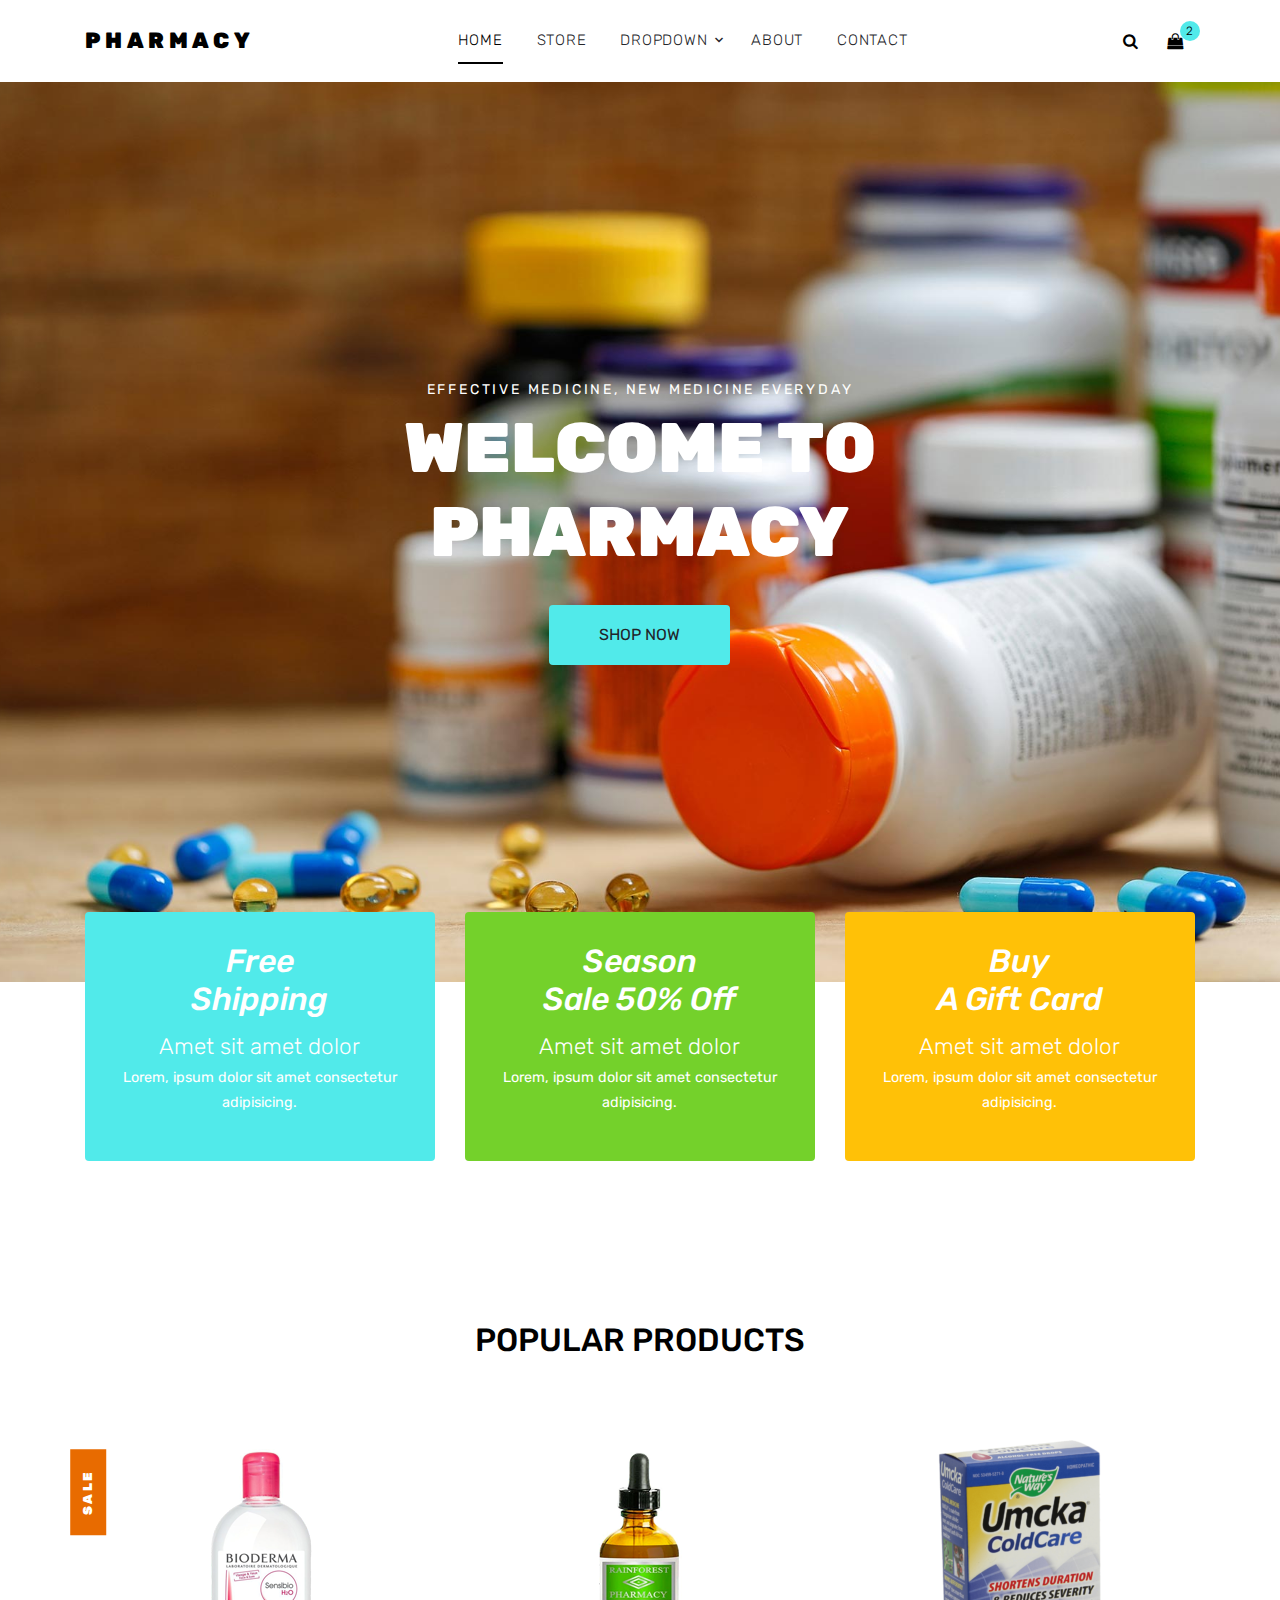
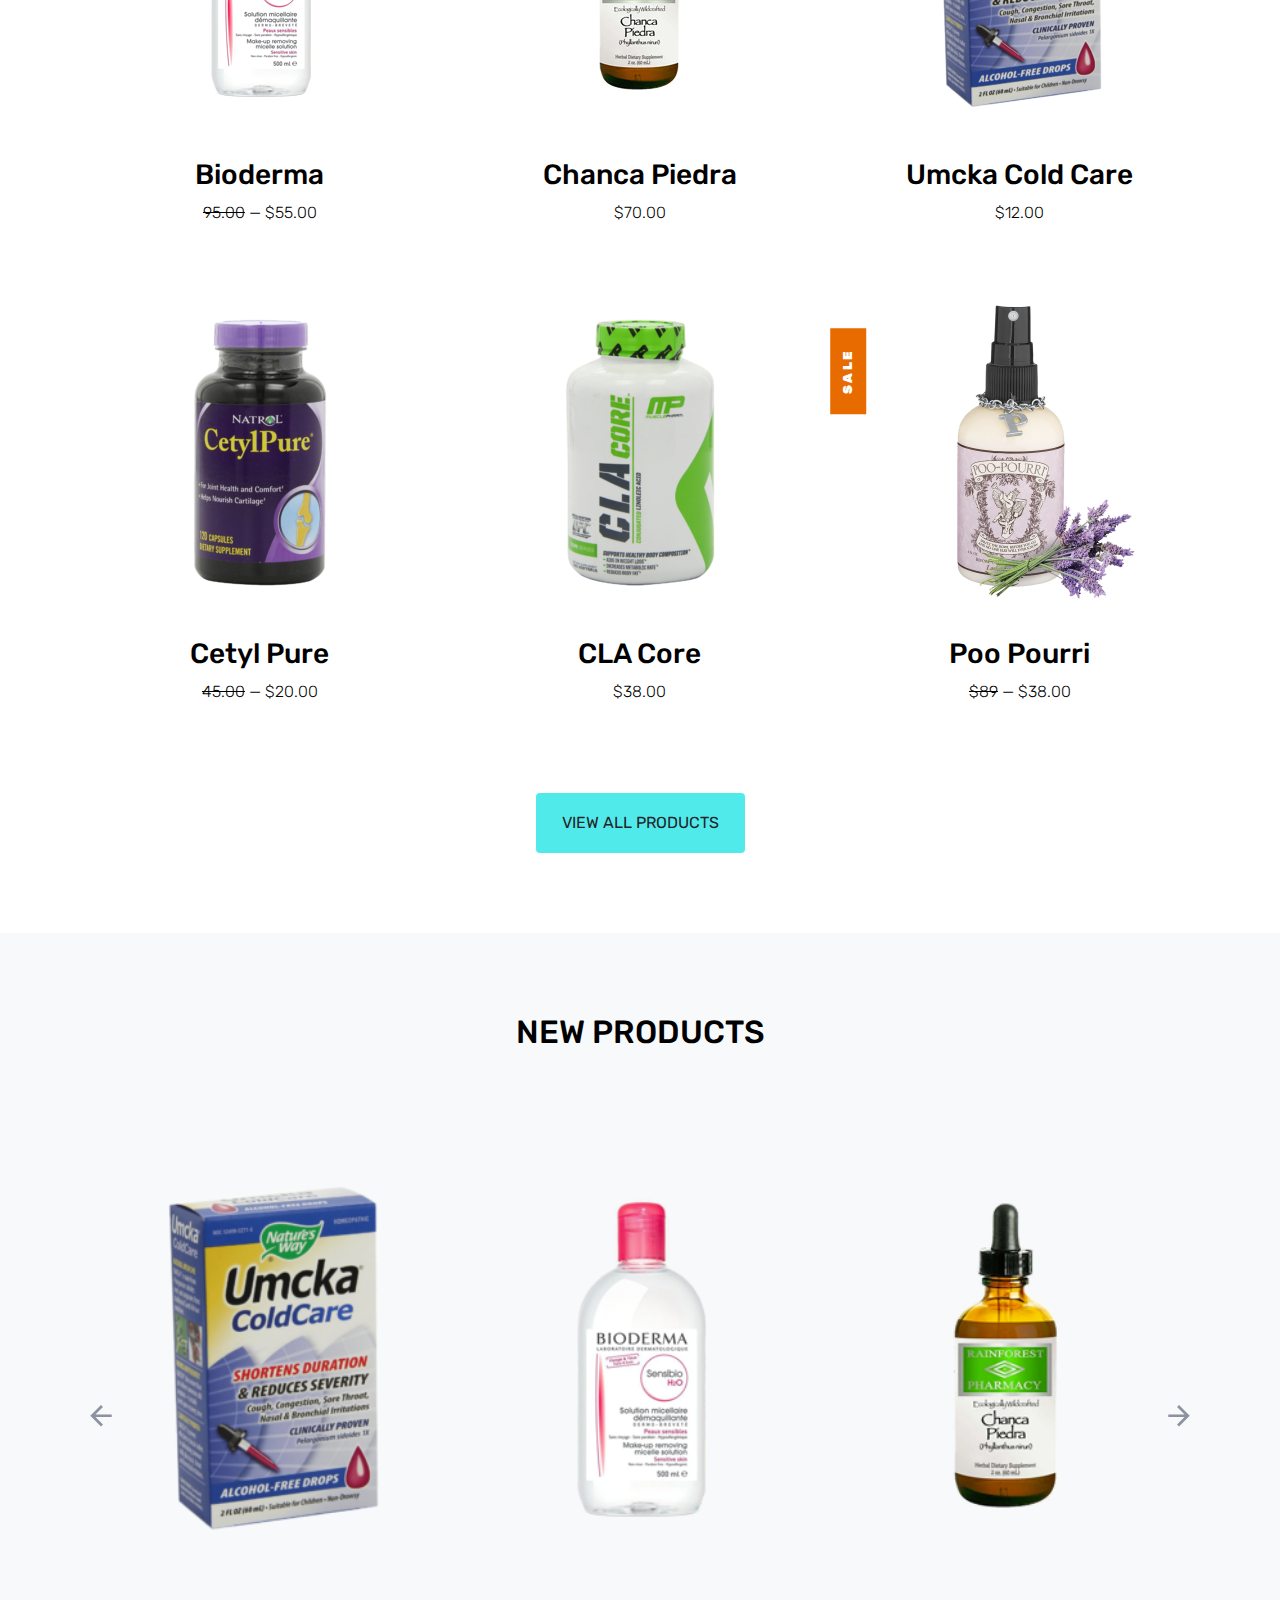
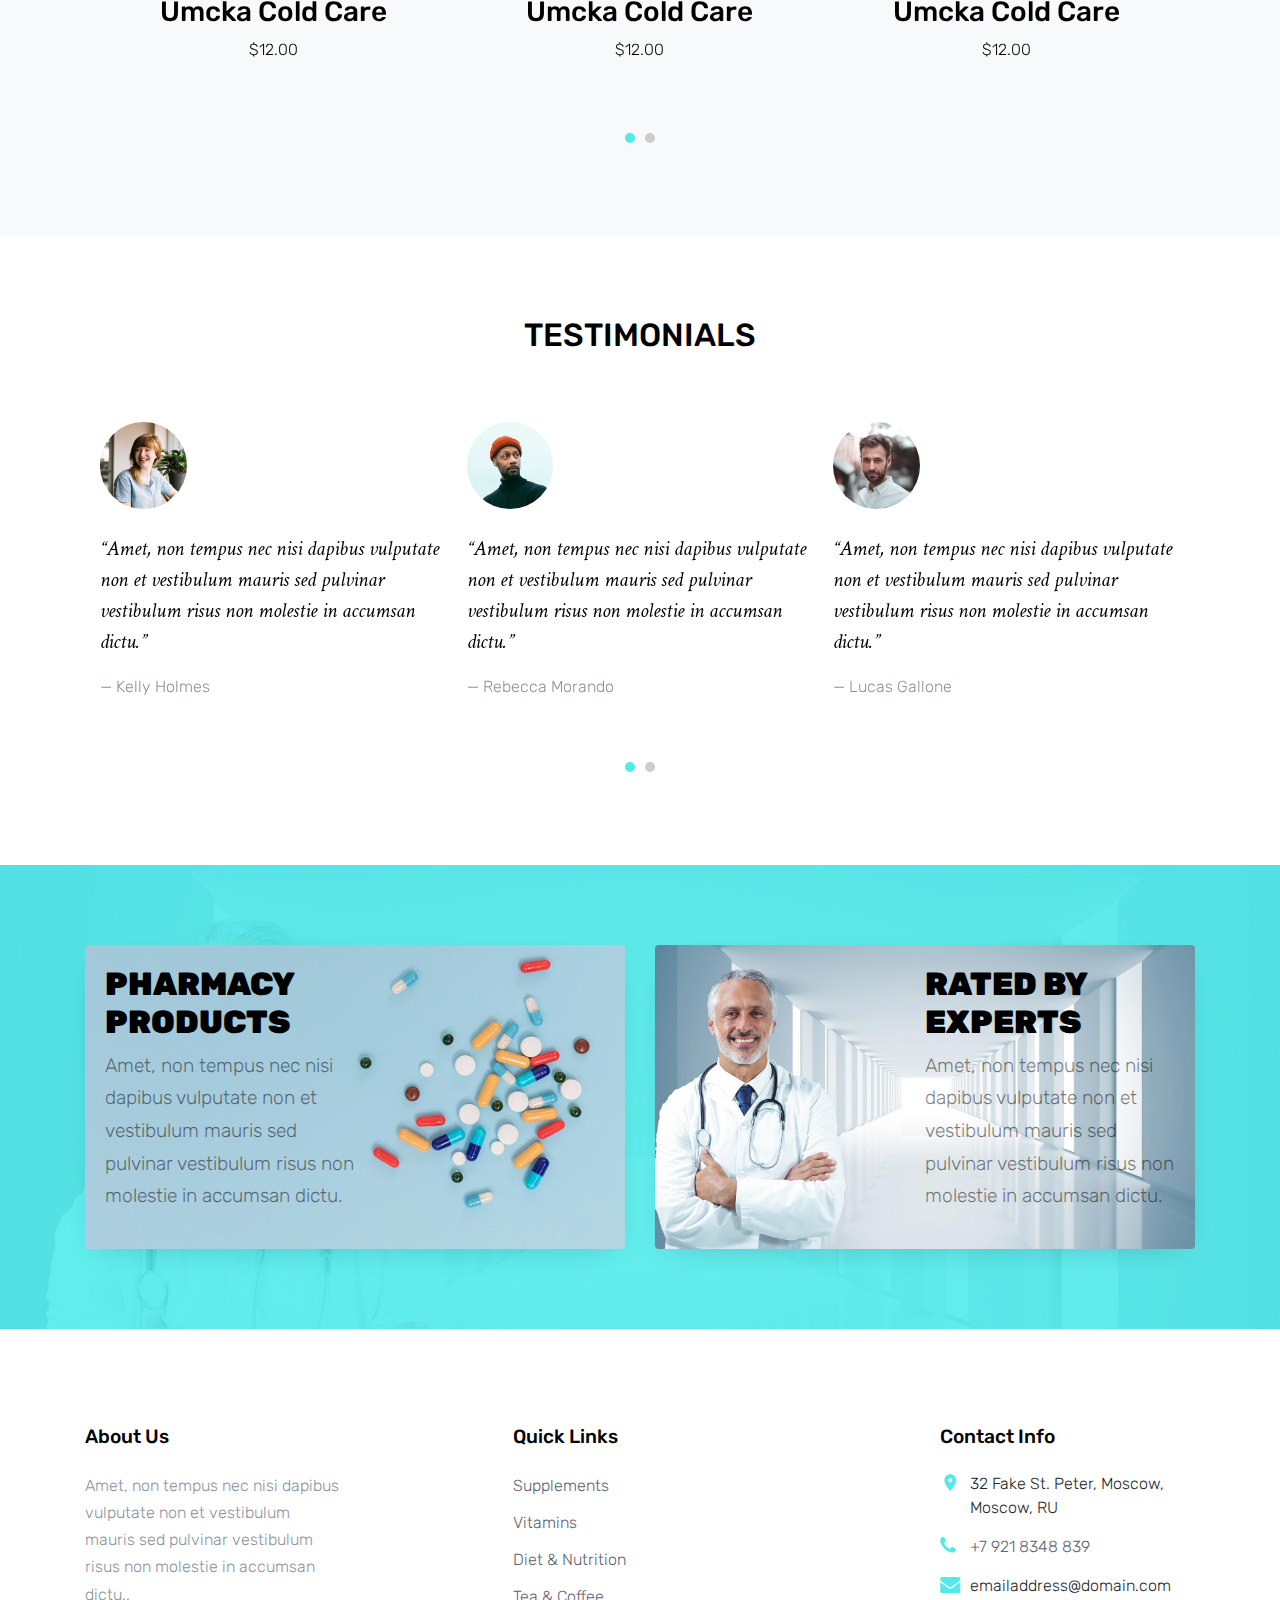
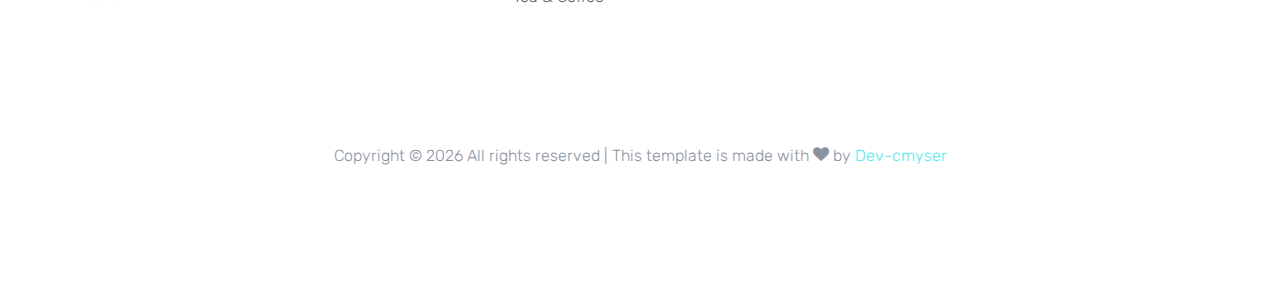
<file: index.html>
<!DOCTYPE html>
<html lang="en">

<head>
  <title>Pharmacy &mdash; Dev-cmyser Template</title>
  <meta charset="utf-8">
  <meta name="viewport" content="width=device-width, initial-scale=1, shrink-to-fit=no">

  <link href="https://fonts.googleapis.com/css?family=Rubik:400,700|Crimson+Text:400,400i" rel="stylesheet">
  <link rel="stylesheet" href="fonts/icomoon/style.css">

  <link rel="stylesheet" href="css/bootstrap.min.css">
  <link rel="stylesheet" href="css/magnific-popup.css">
  <link rel="stylesheet" href="css/jquery-ui.css">
  <link rel="stylesheet" href="css/owl.carousel.min.css">
  <link rel="stylesheet" href="css/owl.theme.default.min.css">


  <link rel="stylesheet" href="css/aos.css">

  <link rel="stylesheet" href="css/style.css">

</head>

<body>

  <div class="site-wrap">


    <div class="site-navbar py-2">

      <div class="search-wrap">
        <div class="container">
          <a href="#" class="search-close js-search-close"><span class="icon-close2"></span></a>
          <form action="#" method="post">
            <input type="text" class="form-control" placeholder="Search keyword and hit enter...">
          </form>
        </div>
      </div>

      <div class="container">
        <div class="d-flex align-items-center justify-content-between">
          <div class="logo">
            <div class="site-logo">
              <a href="index.html" class="js-logo-clone">Pharmacy</a>
            </div>
          </div>
          <div class="main-nav d-none d-lg-block">
            <nav class="site-navigation text-right text-md-center" role="navigation">
              <ul class="site-menu js-clone-nav d-none d-lg-block">
                <li class="active"><a href="index.html">Home</a></li>
                <li><a href="shop.html">Store</a></li>
                <li class="has-children">
                  <a href="#">Dropdown</a>
                  <ul class="dropdown">
                    <li><a href="#">Supplements</a></li>
                    <li class="has-children">
                      <a href="#">Vitamins</a>
                      <ul class="dropdown">
                        <li><a href="#">Supplements</a></li>
                        <li><a href="#">Vitamins</a></li>
                        <li><a href="#">Diet &amp; Nutrition</a></li>
                        <li><a href="#">Tea &amp; Coffee</a></li>
                      </ul>
                    </li>
                    <li><a href="#">Diet &amp; Nutrition</a></li>
                    <li><a href="#">Tea &amp; Coffee</a></li>
                    
                  </ul>
                </li>
                <li><a href="about.html">About</a></li>
                <li><a href="contact.html">Contact</a></li>
              </ul>
            </nav>
          </div>
          <div class="icons">
            <a href="#" class="icons-btn d-inline-block js-search-open"><span class="icon-search"></span></a>
            <a href="cart.html" class="icons-btn d-inline-block bag">
              <span class="icon-shopping-bag"></span>
              <span class="number">2</span>
            </a>
            <a href="#" class="site-menu-toggle js-menu-toggle ml-3 d-inline-block d-lg-none"><span
                class="icon-menu"></span></a>
          </div>
        </div>
      </div>
    </div>

    <div class="site-blocks-cover" style="background-image: url('images/hero_1.jpg');">
      <div class="container">
        <div class="row">
          <div class="col-lg-7 mx-auto order-lg-2 align-self-center">
            <div class="site-block-cover-content text-center">
              <h2 class="sub-title">Effective Medicine, New Medicine Everyday</h2>
              <h1>Welcome To Pharmacy</h1>
              <p>
                <a href="#" class="btn btn-primary px-5 py-3">Shop Now</a>
              </p>
            </div>
          </div>
        </div>
      </div>
    </div>

    <div class="site-section">
      <div class="container">
        <div class="row align-items-stretch section-overlap">
          <div class="col-md-6 col-lg-4 mb-4 mb-lg-0">
            <div class="banner-wrap bg-primary h-100">
              <a href="#" class="h-100">
                <h5>Free <br> Shipping</h5>
                <p>
                  Amet sit amet dolor
                  <strong>Lorem, ipsum dolor sit amet consectetur adipisicing.</strong>
                </p>
              </a>
            </div>
          </div>
          <div class="col-md-6 col-lg-4 mb-4 mb-lg-0">
            <div class="banner-wrap h-100">
              <a href="#" class="h-100">
                <h5>Season <br> Sale 50% Off</h5>
                <p>
                  Amet sit amet dolor
                  <strong>Lorem, ipsum dolor sit amet consectetur adipisicing.</strong>
                </p>
              </a>
            </div>
          </div>
          <div class="col-md-6 col-lg-4 mb-4 mb-lg-0">
            <div class="banner-wrap bg-warning h-100">
              <a href="#" class="h-100">
                <h5>Buy <br> A Gift Card</h5>
                <p>
                  Amet sit amet dolor
                  <strong>Lorem, ipsum dolor sit amet consectetur adipisicing.</strong>
                </p>
              </a>
            </div>
          </div>

        </div>
      </div>
    </div>

    <div class="site-section">
      <div class="container">
        <div class="row">
          <div class="title-section text-center col-12">
            <h2 class="text-uppercase">Popular Products</h2>
          </div>
        </div>

        <div class="row">
          <div class="col-sm-6 col-lg-4 text-center item mb-4">
            <span class="tag">Sale</span>
            <a href="shop-single.html"> <img src="images/product_01.png" alt="Image"></a>
            <h3 class="text-dark"><a href="shop-single.html">Bioderma</a></h3>
            <p class="price"><del>95.00</del> &mdash; $55.00</p>
          </div>
          <div class="col-sm-6 col-lg-4 text-center item mb-4">
            <a href="shop-single.html"> <img src="images/product_02.png" alt="Image"></a>
            <h3 class="text-dark"><a href="shop-single.html">Chanca Piedra</a></h3>
            <p class="price">$70.00</p>
          </div>
          <div class="col-sm-6 col-lg-4 text-center item mb-4">
            <a href="shop-single.html"> <img src="images/product_03.png" alt="Image"></a>
            <h3 class="text-dark"><a href="shop-single.html">Umcka Cold Care</a></h3>
            <p class="price">$12.00</p>
          </div>

          <div class="col-sm-6 col-lg-4 text-center item mb-4">

            <a href="shop-single.html"> <img src="images/product_04.png" alt="Image"></a>
            <h3 class="text-dark"><a href="shop-single.html">Cetyl Pure</a></h3>
            <p class="price"><del>45.00</del> &mdash; $20.00</p>
          </div>
          <div class="col-sm-6 col-lg-4 text-center item mb-4">
            <a href="shop-single.html"> <img src="images/product_05.png" alt="Image"></a>
            <h3 class="text-dark"><a href="shop-single.html">CLA Core</a></h3>
            <p class="price">$38.00</p>
          </div>
          <div class="col-sm-6 col-lg-4 text-center item mb-4">
            <span class="tag">Sale</span>
            <a href="shop-single.html"> <img src="images/product_06.png" alt="Image"></a>
            <h3 class="text-dark"><a href="shop-single.html">Poo Pourri</a></h3>
            <p class="price"><del>$89</del> &mdash; $38.00</p>
          </div>
        </div>
        <div class="row mt-5">
          <div class="col-12 text-center">
            <a href="shop.html" class="btn btn-primary px-4 py-3">View All Products</a>
          </div>
        </div>
      </div>
    </div>

    
    <div class="site-section bg-light">
      <div class="container">
        <div class="row">
          <div class="title-section text-center col-12">
            <h2 class="text-uppercase">New Products</h2>
          </div>
        </div>
        <div class="row">
          <div class="col-md-12 block-3 products-wrap">
            <div class="nonloop-block-3 owl-carousel">

              <div class="text-center item mb-4">
                <a href="shop-single.html"> <img src="images/product_03.png" alt="Image"></a>
                <h3 class="text-dark"><a href="shop-single.html">Umcka Cold Care</a></h3>
                <p class="price">$12.00</p>
              </div>

              <div class="text-center item mb-4">
                <a href="shop-single.html"> <img src="images/product_01.png" alt="Image"></a>
                <h3 class="text-dark"><a href="shop-single.html">Umcka Cold Care</a></h3>
                <p class="price">$12.00</p>
              </div>

              <div class="text-center item mb-4">
                <a href="shop-single.html"> <img src="images/product_02.png" alt="Image"></a>
                <h3 class="text-dark"><a href="shop-single.html">Umcka Cold Care</a></h3>
                <p class="price">$12.00</p>
              </div>

              <div class="text-center item mb-4">
                <a href="shop-single.html"> <img src="images/product_04.png" alt="Image"></a>
                <h3 class="text-dark"><a href="shop-single.html">Umcka Cold Care</a></h3>
                <p class="price">$12.00</p>
              </div>

            </div>
          </div>
        </div>
      </div>
    </div>

    <div class="site-section">
      <div class="container">
        <div class="row">
          <div class="title-section text-center col-12">
            <h2 class="text-uppercase">Testimonials</h2>
          </div>
        </div>
        <div class="row">
          <div class="col-md-12 block-3 products-wrap">
            <div class="nonloop-block-3 no-direction owl-carousel">
        
              <div class="testimony">
                <blockquote>
                  <img src="images/person_1.jpg" alt="Image" class="img-fluid w-25 mb-4 rounded-circle">
                  <p>&ldquo;Amet, non tempus nec nisi dapibus vulputate non et vestibulum mauris sed pulvinar vestibulum risus non molestie in accumsan dictu.&rdquo;</p>
                </blockquote>

                <p>&mdash; Kelly Holmes</p>
              </div>
        
              <div class="testimony">
                <blockquote>
                  <img src="images/person_2.jpg" alt="Image" class="img-fluid w-25 mb-4 rounded-circle">
                  <p>&ldquo;Amet, non tempus nec nisi dapibus vulputate non et vestibulum mauris sed pulvinar vestibulum risus non molestie in accumsan dictu.&rdquo;</p>
                </blockquote>
              
                <p>&mdash; Rebecca Morando</p>
              </div>
        
              <div class="testimony">
                <blockquote>
                  <img src="images/person_3.jpg" alt="Image" class="img-fluid w-25 mb-4 rounded-circle">
                  <p>&ldquo;Amet, non tempus nec nisi dapibus vulputate non et vestibulum mauris sed pulvinar vestibulum risus non molestie in accumsan dictu.&rdquo;</p>
                </blockquote>
              
                <p>&mdash; Lucas Gallone</p>
              </div>
        
              <div class="testimony">
                <blockquote>
                  <img src="images/person_4.jpg" alt="Image" class="img-fluid w-25 mb-4 rounded-circle">
                  <p>&ldquo;Amet, non tempus nec nisi dapibus vulputate non et vestibulum mauris sed pulvinar vestibulum risus non molestie in accumsan dictu.&rdquo;</p>
                </blockquote>
              
                <p>&mdash; Andrew Neel</p>
              </div>
        
            </div>
          </div>
        </div>
      </div>
    </div>

    <div class="site-section bg-secondary bg-image" style="background-image: url('images/bg_2.jpg');">
      <div class="container">
        <div class="row align-items-stretch">
          <div class="col-lg-6 mb-5 mb-lg-0">
            <a href="#" class="banner-1 h-100 d-flex" style="background-image: url('images/bg_1.jpg');">
              <div class="banner-1-inner align-self-center">
                <h2>Pharmacy Products</h2>
                <p>Amet, non tempus nec nisi dapibus vulputate non et vestibulum mauris sed pulvinar vestibulum risus non molestie in accumsan dictu.
                </p>
              </div>
            </a>
          </div>
          <div class="col-lg-6 mb-5 mb-lg-0">
            <a href="#" class="banner-1 h-100 d-flex" style="background-image: url('images/bg_2.jpg');">
              <div class="banner-1-inner ml-auto  align-self-center">
                <h2>Rated by Experts</h2>
                <p>Amet, non tempus nec nisi dapibus vulputate non et vestibulum mauris sed pulvinar vestibulum risus non molestie in accumsan dictu.
                </p>
              </div>
            </a>
          </div>
        </div>
      </div>
    </div>


    <footer class="site-footer">
      <div class="container">
        <div class="row">
          <div class="col-md-6 col-lg-3 mb-4 mb-lg-0">

            <div class="block-7">
              <h3 class="footer-heading mb-4">About Us</h3>
              <p>Amet, non tempus nec nisi dapibus vulputate non et vestibulum mauris sed pulvinar vestibulum risus non molestie in accumsan dictu..</p>
            </div>

          </div>
          <div class="col-lg-3 mx-auto mb-5 mb-lg-0">
            <h3 class="footer-heading mb-4">Quick Links</h3>
            <ul class="list-unstyled">
              <li><a href="#">Supplements</a></li>
              <li><a href="#">Vitamins</a></li>
              <li><a href="#">Diet &amp; Nutrition</a></li>
              <li><a href="#">Tea &amp; Coffee</a></li>
            </ul>
          </div>

          <div class="col-md-6 col-lg-3">
            <div class="block-5 mb-5">
              <h3 class="footer-heading mb-4">Contact Info</h3>
              <ul class="list-unstyled">
                <li class="address">32 Fake St. Peter, Moscow, Moscow, RU</li>
                <li class="phone"><a href="tel://23923929210">+7 921 8348 839</a></li>
                <li class="email">emailaddress@domain.com</li>
              </ul>
            </div>


          </div>
        </div>
        <div class="row pt-5 mt-5 text-center">
          <div class="col-md-12">
            <p>
              <!-- Link back to Dev-cmyser can't be removed. Template is licensed under CC BY 3.0. -->
              Copyright &copy;
              <script>document.write(new Date().getFullYear());</script> All rights reserved | This template is made
              with <i class="icon-heart" aria-hidden="true"></i> by <a href="https://dev-cmyser.github.io" target="_blank"
                class="text-primary">Dev-cmyser</a>
              <!-- Link back to Dev-cmyser can't be removed. Template is licensed under CC BY 3.0. -->
            </p>
          </div>

        </div>
      </div>
    </footer>
  </div>

  <script src="js/jquery-3.3.1.min.js"></script>
  <script src="js/jquery-ui.js"></script>
  <script src="js/popper.min.js"></script>
  <script src="js/bootstrap.min.js"></script>
  <script src="js/owl.carousel.min.js"></script>
  <script src="js/jquery.magnific-popup.min.js"></script>
  <script src="js/aos.js"></script>

  <script src="js/main.js"></script>

</body>

</html>
</file>
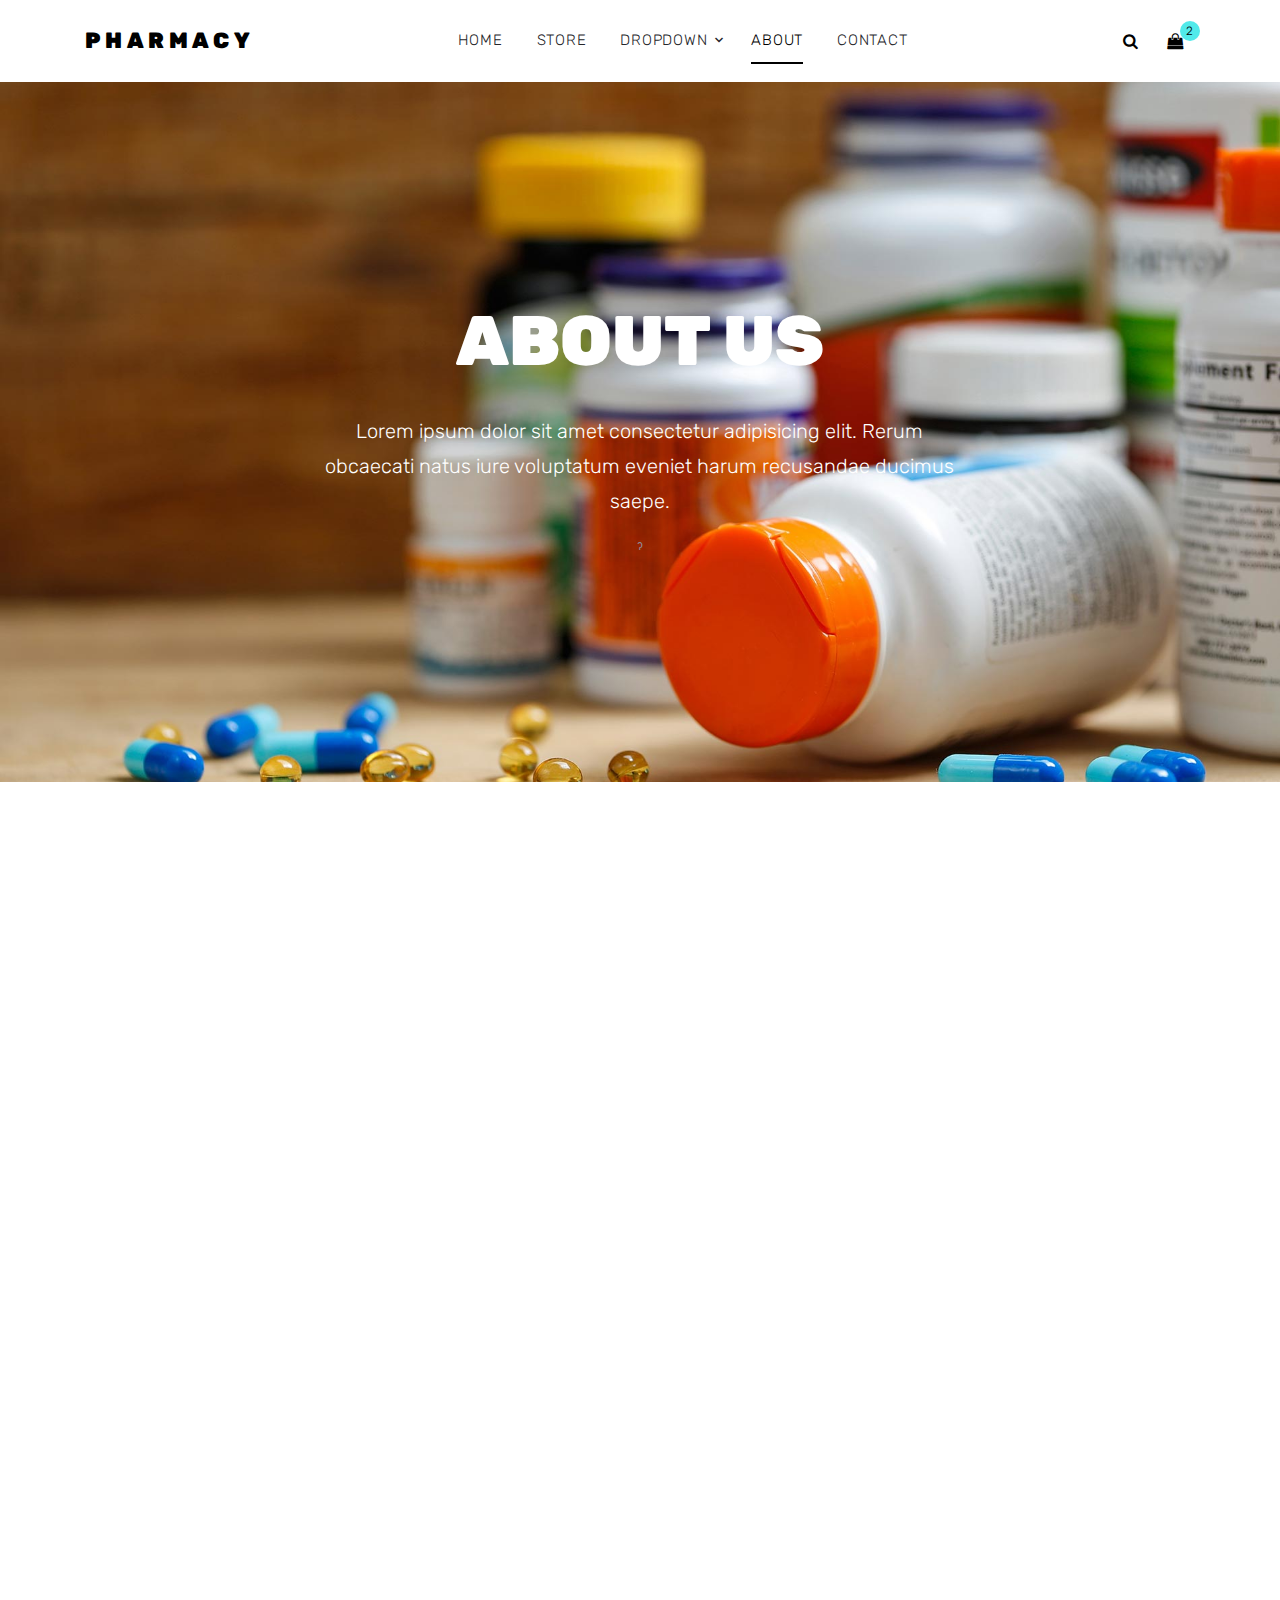
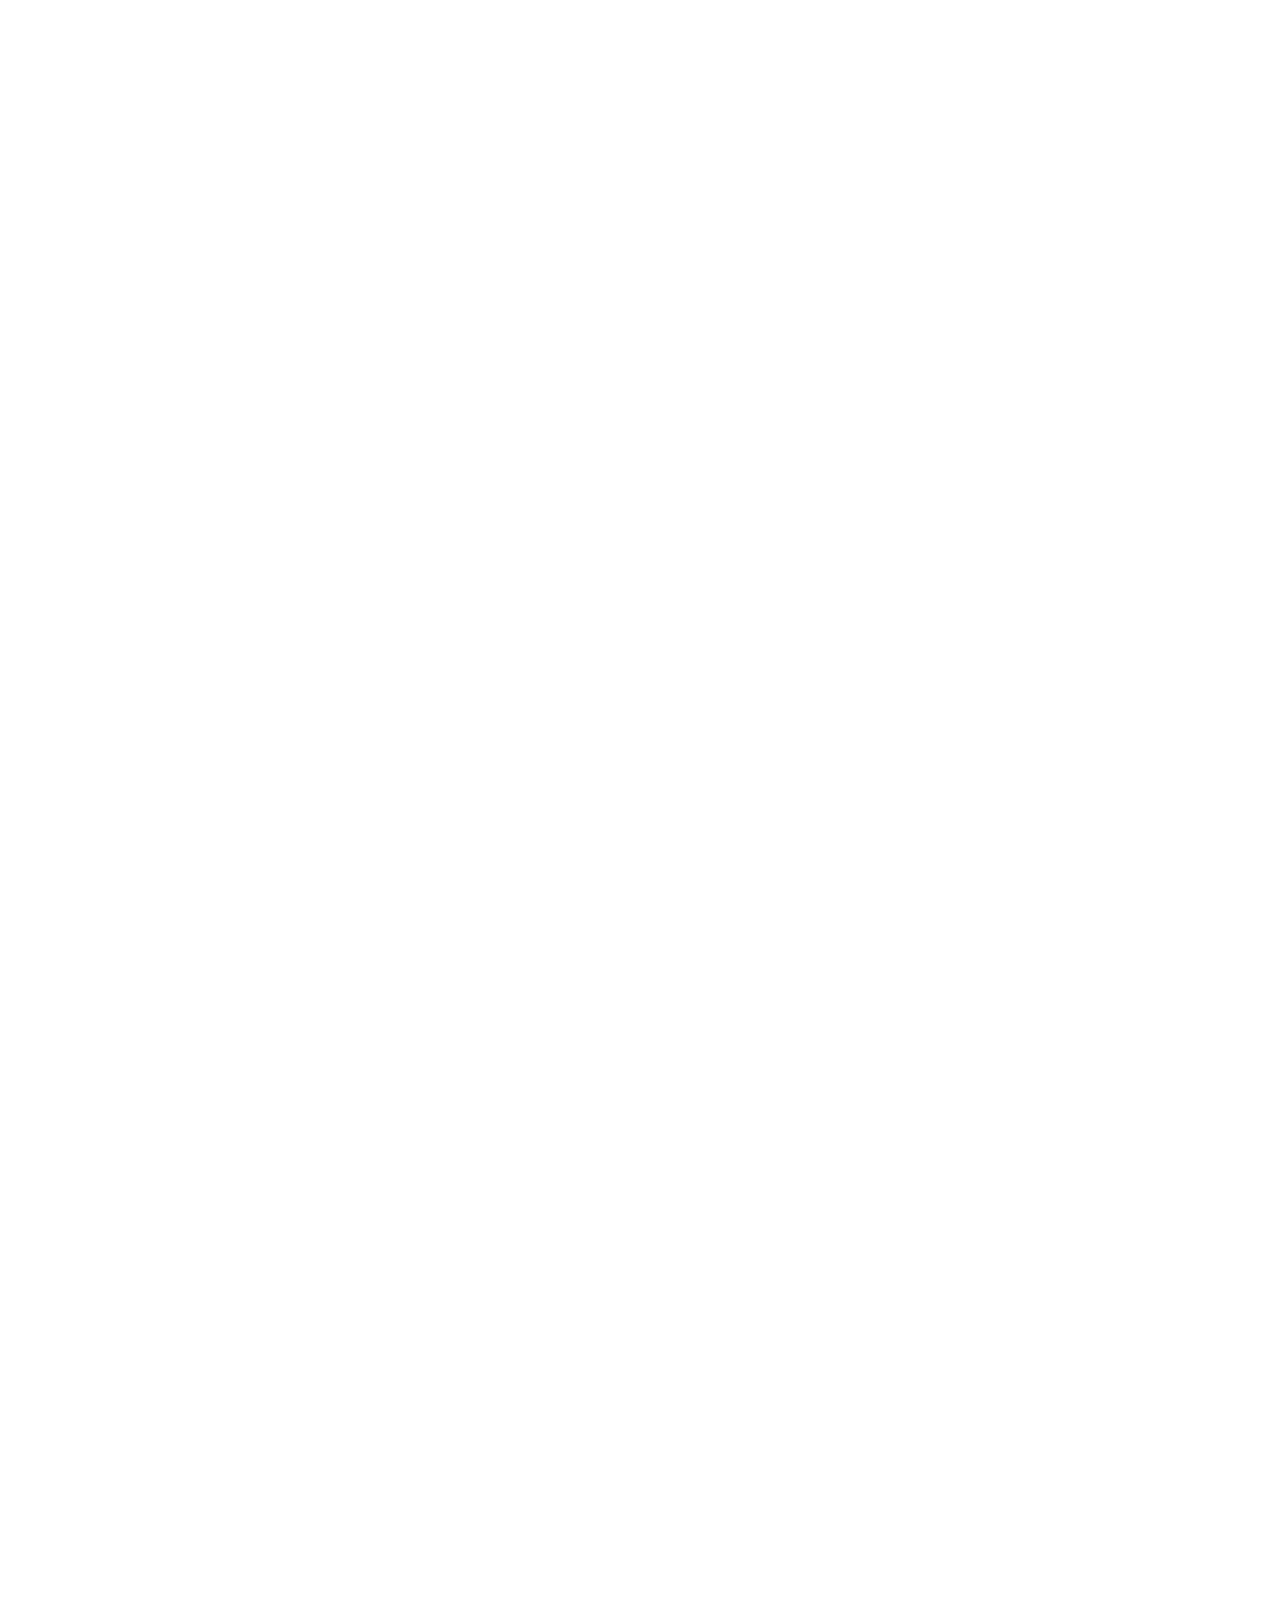
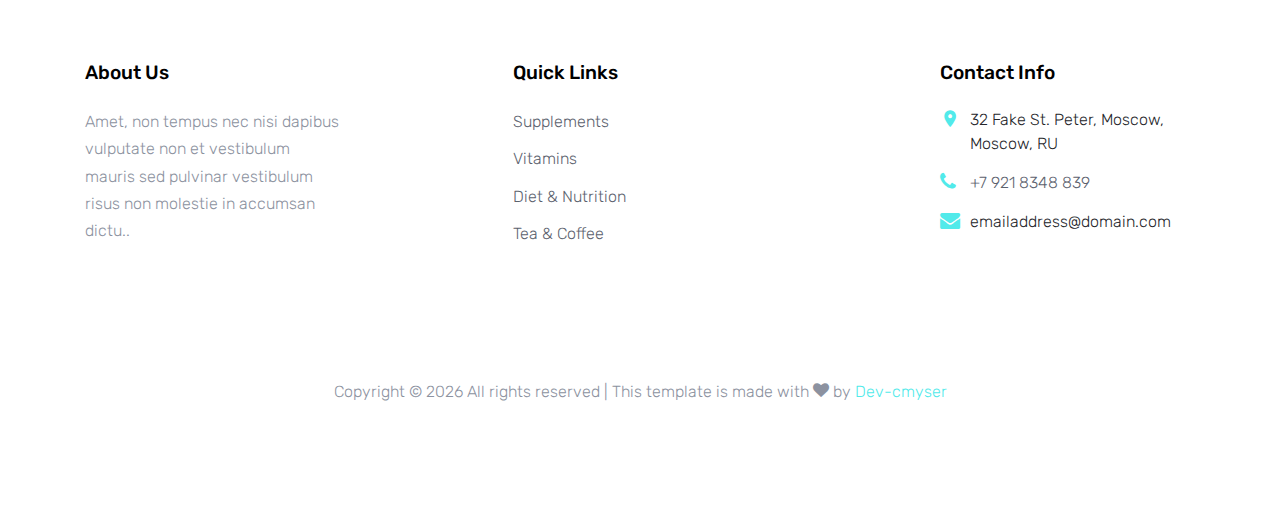
<file: about.html>
<!DOCTYPE html>
<html lang="en">

<head>
  <title>Pharmacy &mdash; Dev-cmyser Template</title>
  <meta charset="utf-8">
  <meta name="viewport" content="width=device-width, initial-scale=1, shrink-to-fit=no">

  <link href="https://fonts.googleapis.com/css?family=Rubik:400,700|Crimson+Text:400,400i" rel="stylesheet">
  <link rel="stylesheet" href="fonts/icomoon/style.css">

  <link rel="stylesheet" href="css/bootstrap.min.css">
  <link rel="stylesheet" href="css/magnific-popup.css">
  <link rel="stylesheet" href="css/jquery-ui.css">
  <link rel="stylesheet" href="css/owl.carousel.min.css">
  <link rel="stylesheet" href="css/owl.theme.default.min.css">


  <link rel="stylesheet" href="css/aos.css">

  <link rel="stylesheet" href="css/style.css">

</head>

<body>

  <div class="site-wrap">


    <div class="site-navbar py-2">

      <div class="search-wrap">
        <div class="container">
          <a href="#" class="search-close js-search-close"><span class="icon-close2"></span></a>
          <form action="#" method="post">
            <input type="text" class="form-control" placeholder="Search keyword and hit enter...">
          </form>
        </div>
      </div>

      <div class="container">
        <div class="d-flex align-items-center justify-content-between">
          <div class="logo">
            <div class="site-logo">
              <a href="index.html" class="js-logo-clone">Pharmacy</a>
            </div>
          </div>
          <div class="main-nav d-none d-lg-block">
            <nav class="site-navigation text-right text-md-center" role="navigation">
              <ul class="site-menu js-clone-nav d-none d-lg-block">
                <li><a href="index.html">Home</a></li>
                <li><a href="shop.html">Store</a></li>
                <li class="has-children">
                  <a href="#">Dropdown</a>
                  <ul class="dropdown">
                    <li><a href="#">Supplements</a></li>
                    <li class="has-children">
                      <a href="#">Vitamins</a>
                      <ul class="dropdown">
                        <li><a href="#">Supplements</a></li>
                        <li><a href="#">Vitamins</a></li>
                        <li><a href="#">Diet &amp; Nutrition</a></li>
                        <li><a href="#">Tea &amp; Coffee</a></li>
                      </ul>
                    </li>
                    <li><a href="#">Diet &amp; Nutrition</a></li>
                    <li><a href="#">Tea &amp; Coffee</a></li>

                  </ul>
                </li>
                <li class="active"><a href="about.html">About</a></li>
                <li><a href="contact.html">Contact</a></li>
              </ul>
            </nav>
          </div>
          <div class="icons">
            <a href="#" class="icons-btn d-inline-block js-search-open"><span class="icon-search"></span></a>
            <a href="cart.html" class="icons-btn d-inline-block bag">
              <span class="icon-shopping-bag"></span>
              <span class="number">2</span>
            </a>
            <a href="#" class="site-menu-toggle js-menu-toggle ml-3 d-inline-block d-lg-none"><span
                class="icon-menu"></span></a>
          </div>
        </div>
      </div>
    </div>

    <div class="site-blocks-cover inner-page" style="background-image: url('images/hero_1.jpg');">
      <div class="container">
        <div class="row">
          <div class="col-lg-7 mx-auto align-self-center">
            <div class=" text-center">
              <h1>About Us</h1>
              <p>Lorem ipsum dolor sit amet consectetur adipisicing elit. Rerum obcaecati natus iure voluptatum eveniet harum recusandae ducimus saepe.</p>ˀ
            </div>
          </div>
        </div>
      </div>
    </div>

    <div class="site-section bg-light custom-border-bottom" data-aos="fade">
      <div class="container">
        <div class="row mb-5">
          <div class="col-md-6">
            <div class="block-16">
              <figure>
                <img src="images/bg_1.jpg" alt="Image placeholder" class="img-fluid rounded">
                <a href="https://vimeo.com/channels/staffpicks/93951774" class="play-button popup-vimeo"><span
                    class="icon-play"></span></a>
    
              </figure>
            </div>
          </div>
          <div class="col-md-1"></div>
          <div class="col-md-5">
    
    
            <div class="site-section-heading pt-3 mb-4">
              <h2 class="text-black">How We Started</h2>
            </div>
            <p>Lorem ipsum dolor sit amet, consectetur adipisicing elit. Eius repellat, dicta at laboriosam, nemo
              exercitationem itaque eveniet architecto cumque, deleniti commodi molestias repellendus quos sequi hic fugiat
              asperiores illum. Atque, in, fuga excepturi corrupti error corporis aliquam unde nostrum quas.</p>
            <p>Accusantium dolor ratione maiores est deleniti nihil? Dignissimos est, sunt nulla illum autem in, quibusdam
              cumque recusandae, laudantium minima repellendus.</p>
    
          </div>
        </div>
      </div>
    </div>

    

    <div class="site-section bg-light custom-border-bottom" data-aos="fade">
      <div class="container">
        <div class="row mb-5">
          <div class="col-md-6 order-md-2">
            <div class="block-16">
              <figure>
                <img src="images/hero_1.jpg" alt="Image placeholder" class="img-fluid rounded">
                <a href="https://vimeo.com/channels/staffpicks/93951774" class="play-button popup-vimeo"><span
                    class="icon-play"></span></a>
    
              </figure>
            </div>
          </div>
          <div class="col-md-5 mr-auto">
    
    
            <div class="site-section-heading pt-3 mb-4">
              <h2 class="text-black">We Are Trusted Company</h2>
            </div>
            <p class="text-black">Lorem ipsum dolor sit amet, consectetur adipisicing elit. Eius repellat, dicta at laboriosam, nemo
              exercitationem itaque eveniet architecto cumque, deleniti commodi molestias repellendus quos sequi hic fugiat
              asperiores illum. Atque, in, fuga excepturi corrupti error corporis aliquam unde nostrum quas.</p>
            <p class="text-black">Accusantium dolor ratione maiores est deleniti nihil? Dignissimos est, sunt nulla illum autem in, quibusdam
              cumque recusandae, laudantium minima repellendus.</p>
    
          </div>
        </div>
      </div>
    </div>
    
    <div class="site-section site-section-sm site-blocks-1 border-0" data-aos="fade">
      <div class="container">
        <div class="row">
          <div class="col-md-6 col-lg-4 d-lg-flex mb-4 mb-lg-0 pl-4" data-aos="fade-up" data-aos-delay="">
            <div class="icon mr-4 align-self-start">
              <span class="icon-truck text-primary"></span>
            </div>
            <div class="text">
              <h2>Free Shipping</h2>
              <p>Lorem ipsum dolor sit amet, consectetur adipiscing elit. Phasellus at iaculis quam. Integer accumsan
                tincidunt fringilla.</p>
            </div>
          </div>
          <div class="col-md-6 col-lg-4 d-lg-flex mb-4 mb-lg-0 pl-4" data-aos="fade-up" data-aos-delay="100">
            <div class="icon mr-4 align-self-start">
              <span class="icon-refresh2 text-primary"></span>
            </div>
            <div class="text">
              <h2>Free Returns</h2>
              <p>Lorem ipsum dolor sit amet, consectetur adipiscing elit. Phasellus at iaculis quam. Integer accumsan
                tincidunt fringilla.</p>
            </div>
          </div>
          <div class="col-md-6 col-lg-4 d-lg-flex mb-4 mb-lg-0 pl-4" data-aos="fade-up" data-aos-delay="200">
            <div class="icon mr-4 align-self-start">
              <span class="icon-help text-primary"></span>
            </div>
            <div class="text">
              <h2>Customer Support</h2>
              <p>Lorem ipsum dolor sit amet, consectetur adipiscing elit. Phasellus at iaculis quam. Integer accumsan
                tincidunt fringilla.</p>
            </div>
          </div>
        </div>
      </div>
    </div>
    

    <div class="site-section bg-light custom-border-bottom" data-aos="fade">
      <div class="container">
        <div class="row justify-content-center mb-5">
          <div class="col-md-7 site-section-heading text-center pt-4">
            <h2>The Team</h2>
          </div>
        </div>
        <div class="row">
          <div class="col-md-6 col-lg-6 mb-5">
    
            <div class="block-38 text-center">
              <div class="block-38-img">
                <div class="block-38-header">
                  <img src="images/person_1.jpg" alt="Image placeholder" class="mb-4">
                  <h3 class="block-38-heading h4">Elizabeth Graham</h3>
                  <p class="block-38-subheading">CEO/Co-Founder</p>
                </div>
                <div class="block-38-body">
                  <p>Lorem ipsum dolor sit amet consectetur adipisicing elit. Vitae aut minima nihil sit distinctio
                    recusandae doloribus ut fugit officia voluptate soluta. </p>
                </div>
              </div>
            </div>
          </div>
          <div class="col-md-6 col-lg-6 mb-5">
            <div class="block-38 text-center">
              <div class="block-38-img">
                <div class="block-38-header">
                  <img src="images/person_2.jpg" alt="Image placeholder" class="mb-4">
                  <h3 class="block-38-heading h4">Jennifer Greive</h3>
                  <p class="block-38-subheading">Co-Founder</p>
                </div>
                <div class="block-38-body">
                  <p>Lorem ipsum dolor sit amet consectetur adipisicing elit. Vitae aut minima nihil sit distinctio
                    recusandae doloribus ut fugit officia voluptate soluta. </p>
                </div>
              </div>
            </div>
          </div>
          <div class="col-md-6 col-lg-6 mb-5">
            <div class="block-38 text-center">
              <div class="block-38-img">
                <div class="block-38-header">
                  <img src="images/person_3.jpg" alt="Image placeholder" class="mb-4">
                  <h3 class="block-38-heading h4">Patrick Marx</h3>
                  <p class="block-38-subheading">Marketing</p>
                </div>
                <div class="block-38-body">
                  <p>Lorem ipsum dolor sit amet consectetur adipisicing elit. Vitae aut minima nihil sit distinctio
                    recusandae doloribus ut fugit officia voluptate soluta. </p>
                </div>
              </div>
            </div>
          </div>
          <div class="col-md-6 col-lg-6 mb-5">
            <div class="block-38 text-center">
              <div class="block-38-img">
                <div class="block-38-header">
                  <img src="images/person_4.jpg" alt="Image placeholder" class="mb-4">
                  <h3 class="block-38-heading h4">Mike Coolbert</h3>
                  <p class="block-38-subheading">Sales Manager</p>
                </div>
                <div class="block-38-body">
                  <p>Lorem ipsum dolor sit amet consectetur adipisicing elit. Vitae aut minima nihil sit distinctio
                    recusandae doloribus ut fugit officia voluptate soluta. </p>
                </div>
              </div>
            </div>
          </div>
        </div>
      </div>
    </div>


    <footer class="site-footer">
      <div class="container">
        <div class="row">
          <div class="col-md-6 col-lg-3 mb-4 mb-lg-0">

            <div class="block-7">
              <h3 class="footer-heading mb-4">About Us</h3>
              <p>Amet, non tempus nec nisi dapibus vulputate non et vestibulum mauris sed pulvinar vestibulum risus non molestie in accumsan dictu..</p>
            </div>

          </div>
          <div class="col-lg-3 mx-auto mb-5 mb-lg-0">
            <h3 class="footer-heading mb-4">Quick Links</h3>
            <ul class="list-unstyled">
              <li><a href="#">Supplements</a></li>
              <li><a href="#">Vitamins</a></li>
              <li><a href="#">Diet &amp; Nutrition</a></li>
              <li><a href="#">Tea &amp; Coffee</a></li>
            </ul>
          </div>

          <div class="col-md-6 col-lg-3">
            <div class="block-5 mb-5">
              <h3 class="footer-heading mb-4">Contact Info</h3>
              <ul class="list-unstyled">
                <li class="address">32 Fake St. Peter, Moscow, Moscow, RU</li>
                <li class="phone"><a href="tel://23923929210">+7 921 8348 839</a></li>
                <li class="email">emailaddress@domain.com</li>
              </ul>
            </div>


          </div>
        </div>
        <div class="row pt-5 mt-5 text-center">
          <div class="col-md-12">
            <p>
              <!-- Link back to Dev-cmyser can't be removed. Template is licensed under CC BY 3.0. -->
              Copyright &copy;
              <script>document.write(new Date().getFullYear());</script> All rights reserved | This template is made
              with <i class="icon-heart" aria-hidden="true"></i> by <a href="https://dev-cmyser.github.io" target="_blank"
                class="text-primary">Dev-cmyser</a>
              <!-- Link back to Dev-cmyser can't be removed. Template is licensed under CC BY 3.0. -->
            </p>
          </div>

        </div>
      </div>
    </footer>
  </div>

  <script src="js/jquery-3.3.1.min.js"></script>
  <script src="js/jquery-ui.js"></script>
  <script src="js/popper.min.js"></script>
  <script src="js/bootstrap.min.js"></script>
  <script src="js/owl.carousel.min.js"></script>
  <script src="js/jquery.magnific-popup.min.js"></script>
  <script src="js/aos.js"></script>

  <script src="js/main.js"></script>

</body>

</html>
</file>
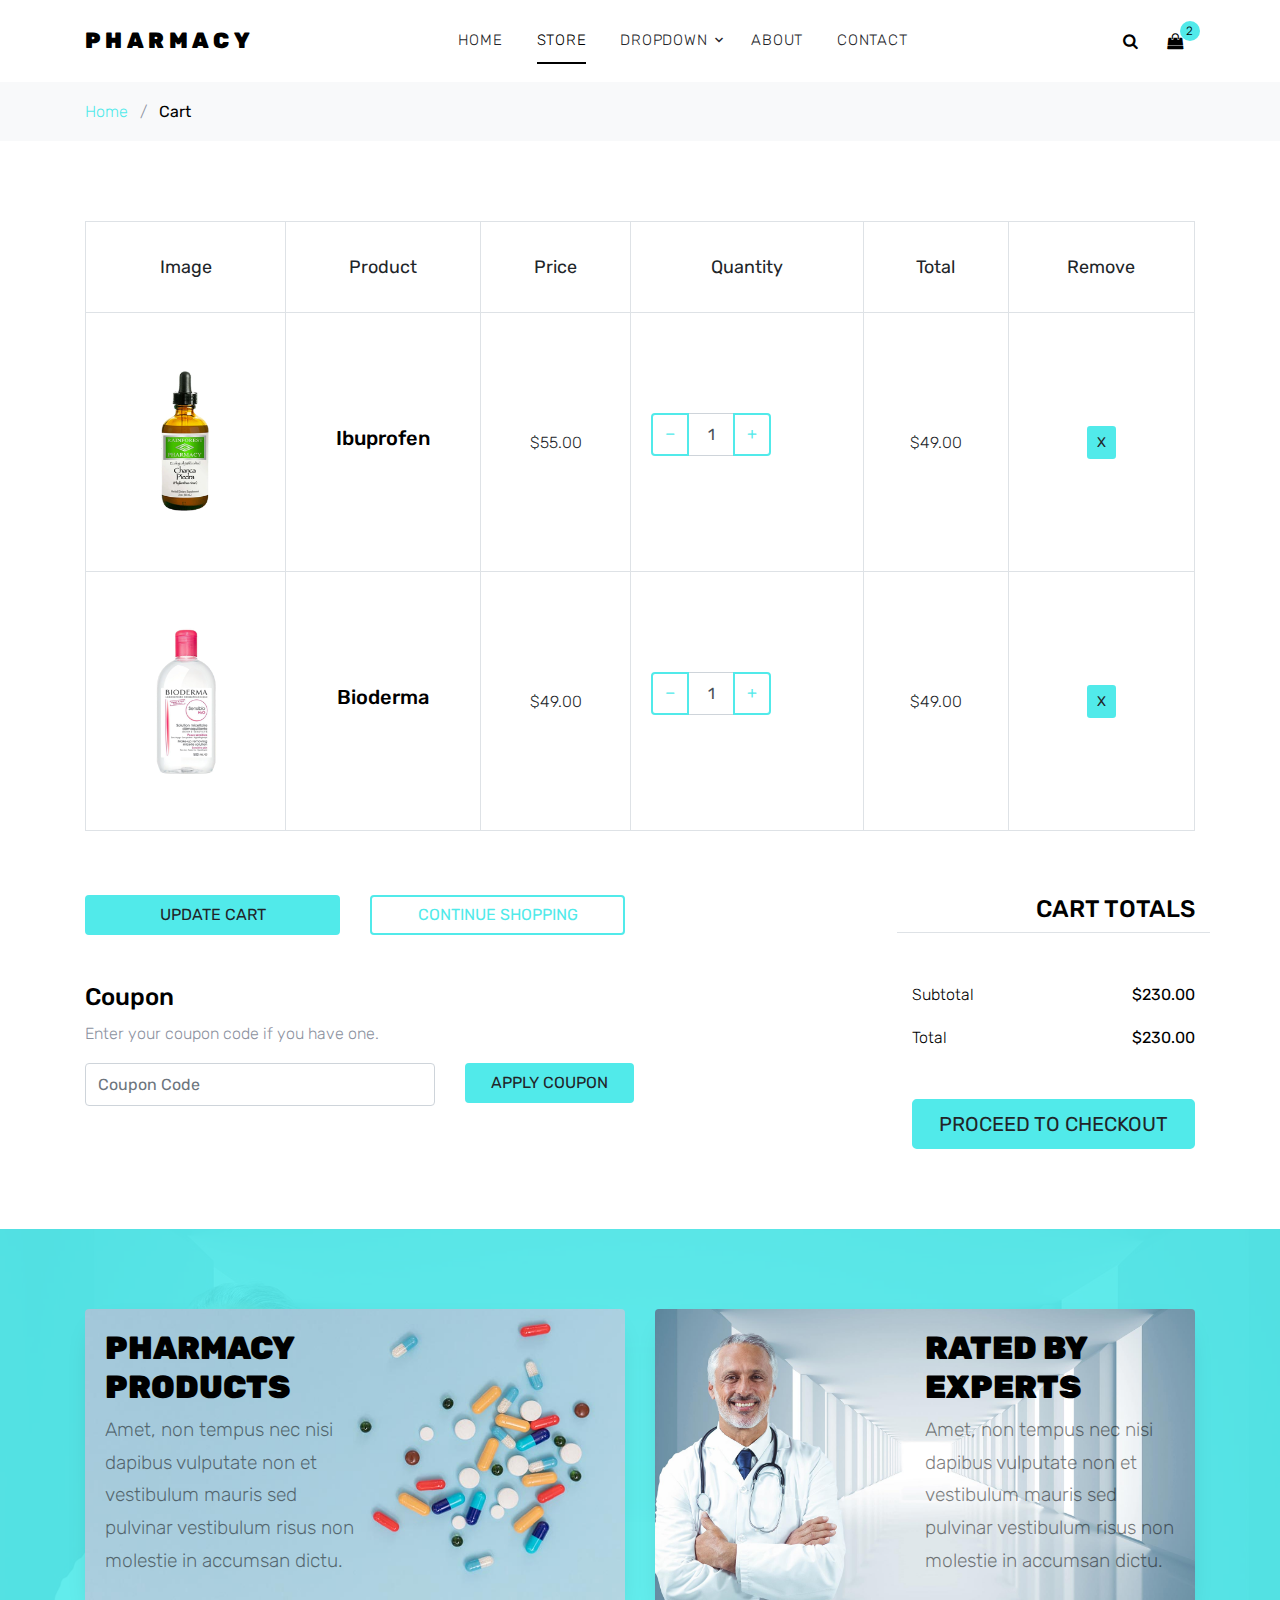
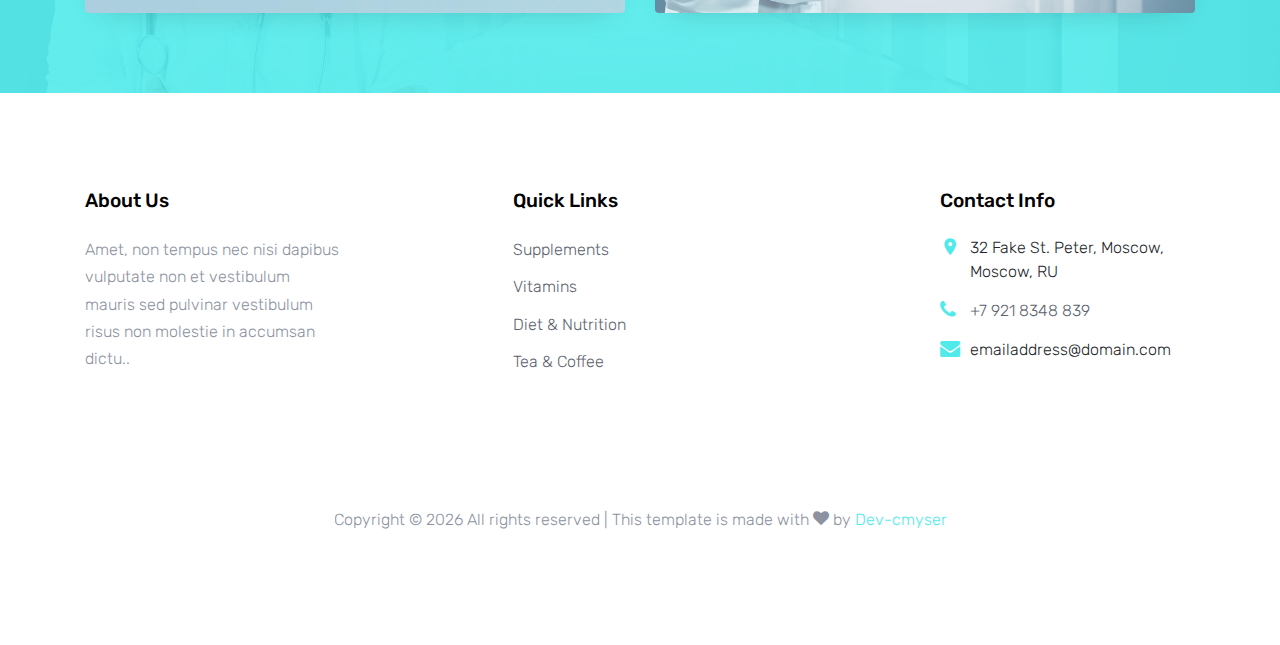
<file: cart.html>
<!DOCTYPE html>
<html lang="en">

<head>
  <title>Pharmacy &mdash; Dev-cmyser Template</title>
  <meta charset="utf-8">
  <meta name="viewport" content="width=device-width, initial-scale=1, shrink-to-fit=no">

  <link href="https://fonts.googleapis.com/css?family=Rubik:400,700|Crimson+Text:400,400i" rel="stylesheet">
  <link rel="stylesheet" href="fonts/icomoon/style.css">

  <link rel="stylesheet" href="css/bootstrap.min.css">
  <link rel="stylesheet" href="css/magnific-popup.css">
  <link rel="stylesheet" href="css/jquery-ui.css">
  <link rel="stylesheet" href="css/owl.carousel.min.css">
  <link rel="stylesheet" href="css/owl.theme.default.min.css">


  <link rel="stylesheet" href="css/aos.css">

  <link rel="stylesheet" href="css/style.css">

</head>

<body>

  <div class="site-wrap">


    <div class="site-navbar py-2">

      <div class="search-wrap">
        <div class="container">
          <a href="#" class="search-close js-search-close"><span class="icon-close2"></span></a>
          <form action="#" method="post">
            <input type="text" class="form-control" placeholder="Search keyword and hit enter...">
          </form>
        </div>
      </div>

      <div class="container">
        <div class="d-flex align-items-center justify-content-between">
          <div class="logo">
            <div class="site-logo">
              <a href="index.html" class="js-logo-clone">Pharmacy</a>
            </div>
          </div>
          <div class="main-nav d-none d-lg-block">
            <nav class="site-navigation text-right text-md-center" role="navigation">
              <ul class="site-menu js-clone-nav d-none d-lg-block">
                <li><a href="index.html">Home</a></li>
                <li class="active"><a href="shop.html">Store</a></li>
                <li class="has-children">
                  <a href="#">Dropdown</a>
                  <ul class="dropdown">
                    <li><a href="#">Supplements</a></li>
                    <li class="has-children">
                      <a href="#">Vitamins</a>
                      <ul class="dropdown">
                        <li><a href="#">Supplements</a></li>
                        <li><a href="#">Vitamins</a></li>
                        <li><a href="#">Diet &amp; Nutrition</a></li>
                        <li><a href="#">Tea &amp; Coffee</a></li>
                      </ul>
                    </li>
                    <li><a href="#">Diet &amp; Nutrition</a></li>
                    <li><a href="#">Tea &amp; Coffee</a></li>

                  </ul>
                </li>
                <li><a href="about.html">About</a></li>
                <li><a href="contact.html">Contact</a></li>
              </ul>
            </nav>
          </div>
          <div class="icons">
            <a href="#" class="icons-btn d-inline-block js-search-open"><span class="icon-search"></span></a>
            <a href="cart.html" class="icons-btn d-inline-block bag">
              <span class="icon-shopping-bag"></span>
              <span class="number">2</span>
            </a>
            <a href="#" class="site-menu-toggle js-menu-toggle ml-3 d-inline-block d-lg-none"><span
                class="icon-menu"></span></a>
          </div>
        </div>
      </div>
    </div>

    <div class="bg-light py-3">
      <div class="container">
        <div class="row">
          <div class="col-md-12 mb-0">
            <a href="index.html">Home</a> <span class="mx-2 mb-0">/</span> 
            <strong class="text-black">Cart</strong>
          </div>
        </div>
      </div>
    </div>

    <div class="site-section">
      <div class="container">
        <div class="row mb-5">
          <form class="col-md-12" method="post">
            <div class="site-blocks-table">
              <table class="table table-bordered">
                <thead>
                  <tr>
                    <th class="product-thumbnail">Image</th>
                    <th class="product-name">Product</th>
                    <th class="product-price">Price</th>
                    <th class="product-quantity">Quantity</th>
                    <th class="product-total">Total</th>
                    <th class="product-remove">Remove</th>
                  </tr>
                </thead>
                <tbody>
                  <tr>
                    <td class="product-thumbnail">
                      <img src="images/product_02.png" alt="Image" class="img-fluid">
                    </td>
                    <td class="product-name">
                      <h2 class="h5 text-black">Ibuprofen</h2>
                    </td>
                    <td>$55.00</td>
                    <td>
                      <div class="input-group mb-3" style="max-width: 120px;">
                        <div class="input-group-prepend">
                          <button class="btn btn-outline-primary js-btn-minus" type="button">&minus;</button>
                        </div>
                        <input type="text" class="form-control text-center" value="1" placeholder=""
                          aria-label="Example text with button addon" aria-describedby="button-addon1">
                        <div class="input-group-append">
                          <button class="btn btn-outline-primary js-btn-plus" type="button">&plus;</button>
                        </div>
                      </div>
    
                    </td>
                    <td>$49.00</td>
                    <td><a href="#" class="btn btn-primary height-auto btn-sm">X</a></td>
                  </tr>
    
                  <tr>
                    <td class="product-thumbnail">
                      <img src="images/product_01.png" alt="Image" class="img-fluid">
                    </td>
                    <td class="product-name">
                      <h2 class="h5 text-black">Bioderma</h2>
                    </td>
                    <td>$49.00</td>
                    <td>
                      <div class="input-group mb-3" style="max-width: 120px;">
                        <div class="input-group-prepend">
                          <button class="btn btn-outline-primary js-btn-minus" type="button">&minus;</button>
                        </div>
                        <input type="text" class="form-control text-center" value="1" placeholder=""
                          aria-label="Example text with button addon" aria-describedby="button-addon1">
                        <div class="input-group-append">
                          <button class="btn btn-outline-primary js-btn-plus" type="button">&plus;</button>
                        </div>
                      </div>
    
                    </td>
                    <td>$49.00</td>
                    <td><a href="#" class="btn btn-primary height-auto btn-sm">X</a></td>
                  </tr>
                </tbody>
              </table>
            </div>
          </form>
        </div>
    
        <div class="row">
          <div class="col-md-6">
            <div class="row mb-5">
              <div class="col-md-6 mb-3 mb-md-0">
                <button class="btn btn-primary btn-md btn-block">Update Cart</button>
              </div>
              <div class="col-md-6">
                <button class="btn btn-outline-primary btn-md btn-block">Continue Shopping</button>
              </div>
            </div>
            <div class="row">
              <div class="col-md-12">
                <label class="text-black h4" for="coupon">Coupon</label>
                <p>Enter your coupon code if you have one.</p>
              </div>
              <div class="col-md-8 mb-3 mb-md-0">
                <input type="text" class="form-control py-3" id="coupon" placeholder="Coupon Code">
              </div>
              <div class="col-md-4">
                <button class="btn btn-primary btn-md px-4">Apply Coupon</button>
              </div>
            </div>
          </div>
          <div class="col-md-6 pl-5">
            <div class="row justify-content-end">
              <div class="col-md-7">
                <div class="row">
                  <div class="col-md-12 text-right border-bottom mb-5">
                    <h3 class="text-black h4 text-uppercase">Cart Totals</h3>
                  </div>
                </div>
                <div class="row mb-3">
                  <div class="col-md-6">
                    <span class="text-black">Subtotal</span>
                  </div>
                  <div class="col-md-6 text-right">
                    <strong class="text-black">$230.00</strong>
                  </div>
                </div>
                <div class="row mb-5">
                  <div class="col-md-6">
                    <span class="text-black">Total</span>
                  </div>
                  <div class="col-md-6 text-right">
                    <strong class="text-black">$230.00</strong>
                  </div>
                </div>
    
                <div class="row">
                  <div class="col-md-12">
                    <button class="btn btn-primary btn-lg btn-block" onclick="window.location='checkout.html'">Proceed To
                      Checkout</button>
                  </div>
                </div>
              </div>
            </div>
          </div>
        </div>
      </div>
    </div>

    <div class="site-section bg-secondary bg-image" style="background-image: url('images/bg_2.jpg');">
      <div class="container">
        <div class="row align-items-stretch">
          <div class="col-lg-6 mb-5 mb-lg-0">
            <a href="#" class="banner-1 h-100 d-flex" style="background-image: url('images/bg_1.jpg');">
              <div class="banner-1-inner align-self-center">
                <h2>Pharmacy Products</h2>
                <p>Amet, non tempus nec nisi dapibus vulputate non et vestibulum mauris sed pulvinar vestibulum risus non molestie in accumsan dictu.
                </p>
              </div>
            </a>
          </div>
          <div class="col-lg-6 mb-5 mb-lg-0">
            <a href="#" class="banner-1 h-100 d-flex" style="background-image: url('images/bg_2.jpg');">
              <div class="banner-1-inner ml-auto  align-self-center">
                <h2>Rated by Experts</h2>
                <p>Amet, non tempus nec nisi dapibus vulputate non et vestibulum mauris sed pulvinar vestibulum risus non molestie in accumsan dictu.
                </p>
              </div>
            </a>
          </div>
        </div>
      </div>
    </div>


    <footer class="site-footer">
      <div class="container">
        <div class="row">
          <div class="col-md-6 col-lg-3 mb-4 mb-lg-0">

            <div class="block-7">
              <h3 class="footer-heading mb-4">About Us</h3>
              <p>Amet, non tempus nec nisi dapibus vulputate non et vestibulum mauris sed pulvinar vestibulum risus non molestie in accumsan dictu..</p>
            </div>

          </div>
          <div class="col-lg-3 mx-auto mb-5 mb-lg-0">
            <h3 class="footer-heading mb-4">Quick Links</h3>
            <ul class="list-unstyled">
              <li><a href="#">Supplements</a></li>
              <li><a href="#">Vitamins</a></li>
              <li><a href="#">Diet &amp; Nutrition</a></li>
              <li><a href="#">Tea &amp; Coffee</a></li>
            </ul>
          </div>

          <div class="col-md-6 col-lg-3">
            <div class="block-5 mb-5">
              <h3 class="footer-heading mb-4">Contact Info</h3>
              <ul class="list-unstyled">
                <li class="address">32 Fake St. Peter, Moscow, Moscow, RU</li>
                <li class="phone"><a href="tel://23923929210">+7 921 8348 839</a></li>
                <li class="email">emailaddress@domain.com</li>
              </ul>
            </div>


          </div>
        </div>
        <div class="row pt-5 mt-5 text-center">
          <div class="col-md-12">
            <p>
              <!-- Link back to Dev-cmyser can't be removed. Template is licensed under CC BY 3.0. -->
              Copyright &copy;
              <script>document.write(new Date().getFullYear());</script> All rights reserved | This template is made
              with <i class="icon-heart" aria-hidden="true"></i> by <a href="https://dev-cmyser.github.io" target="_blank"
                class="text-primary">Dev-cmyser</a>
              <!-- Link back to Dev-cmyser can't be removed. Template is licensed under CC BY 3.0. -->
            </p>
          </div>

        </div>
      </div>
    </footer>
  </div>

  <script src="js/jquery-3.3.1.min.js"></script>
  <script src="js/jquery-ui.js"></script>
  <script src="js/popper.min.js"></script>
  <script src="js/bootstrap.min.js"></script>
  <script src="js/owl.carousel.min.js"></script>
  <script src="js/jquery.magnific-popup.min.js"></script>
  <script src="js/aos.js"></script>

  <script src="js/main.js"></script>

</body>

</html>
</file>
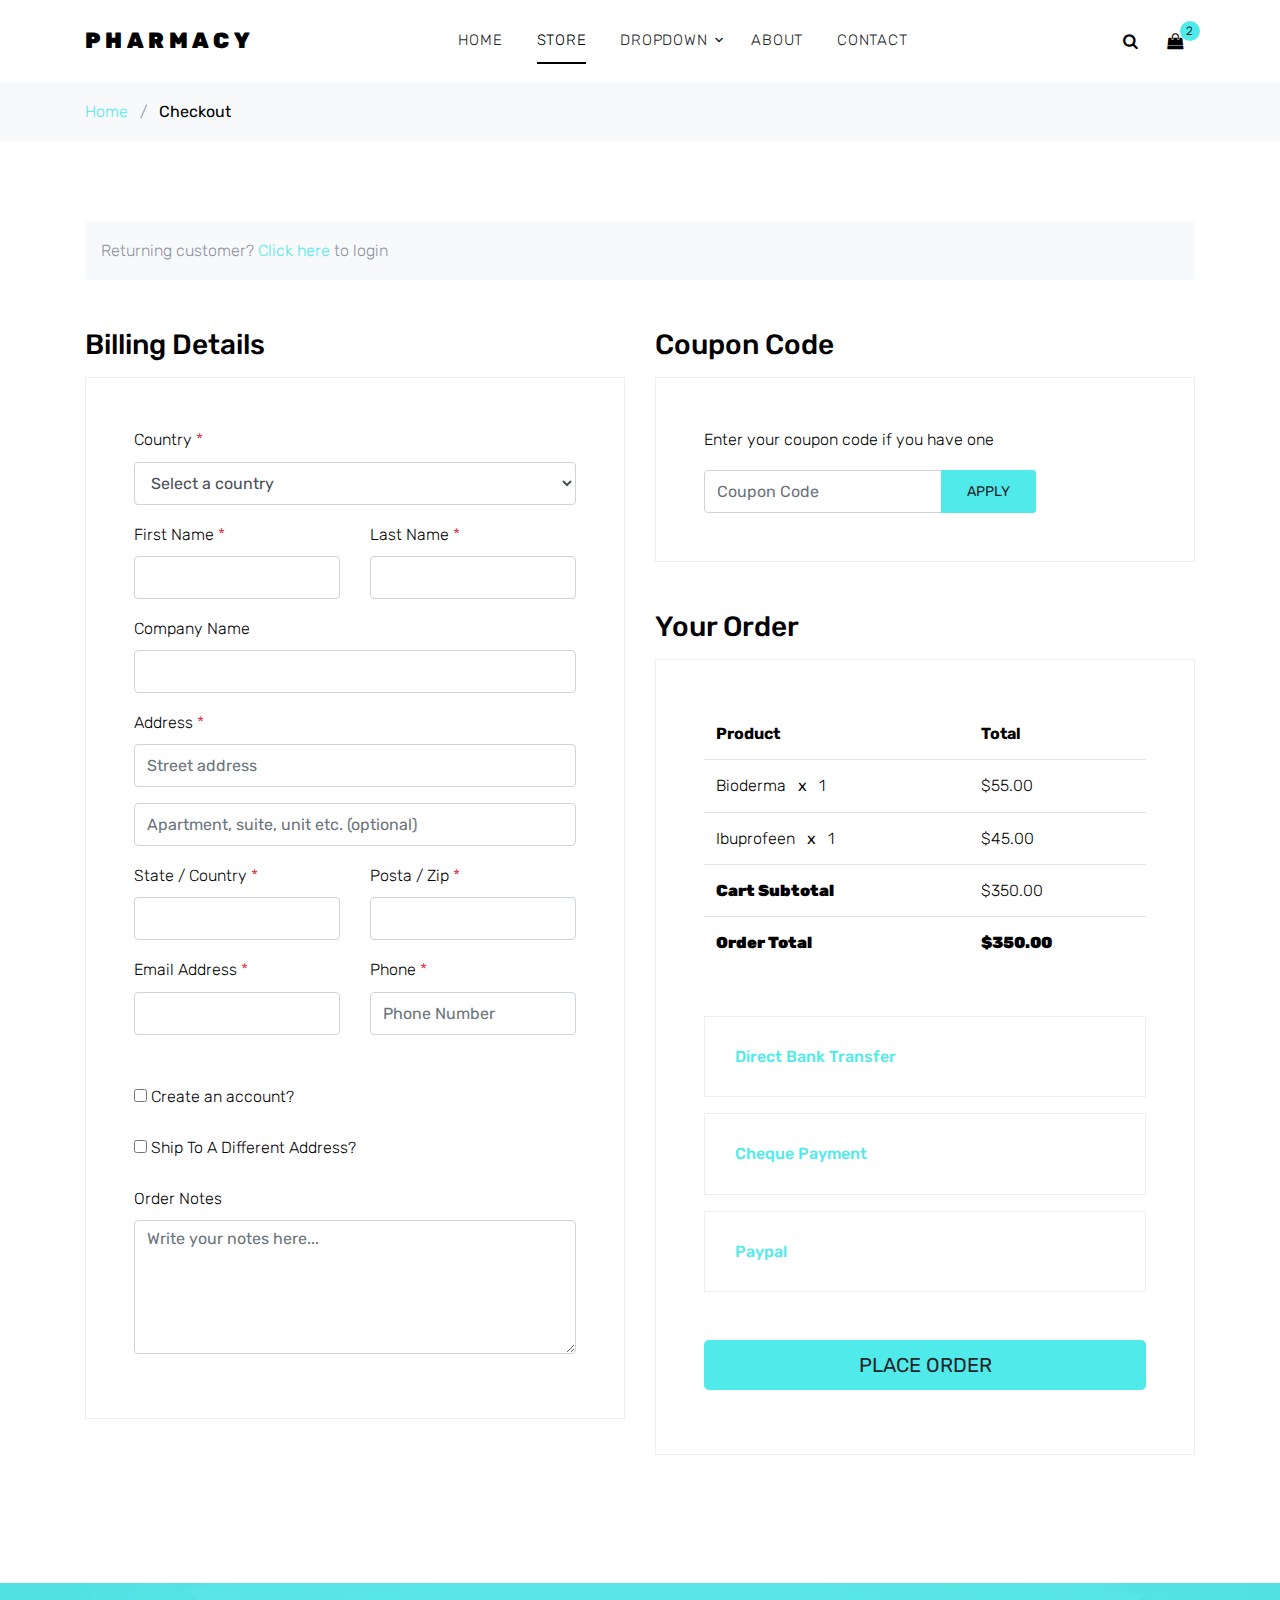
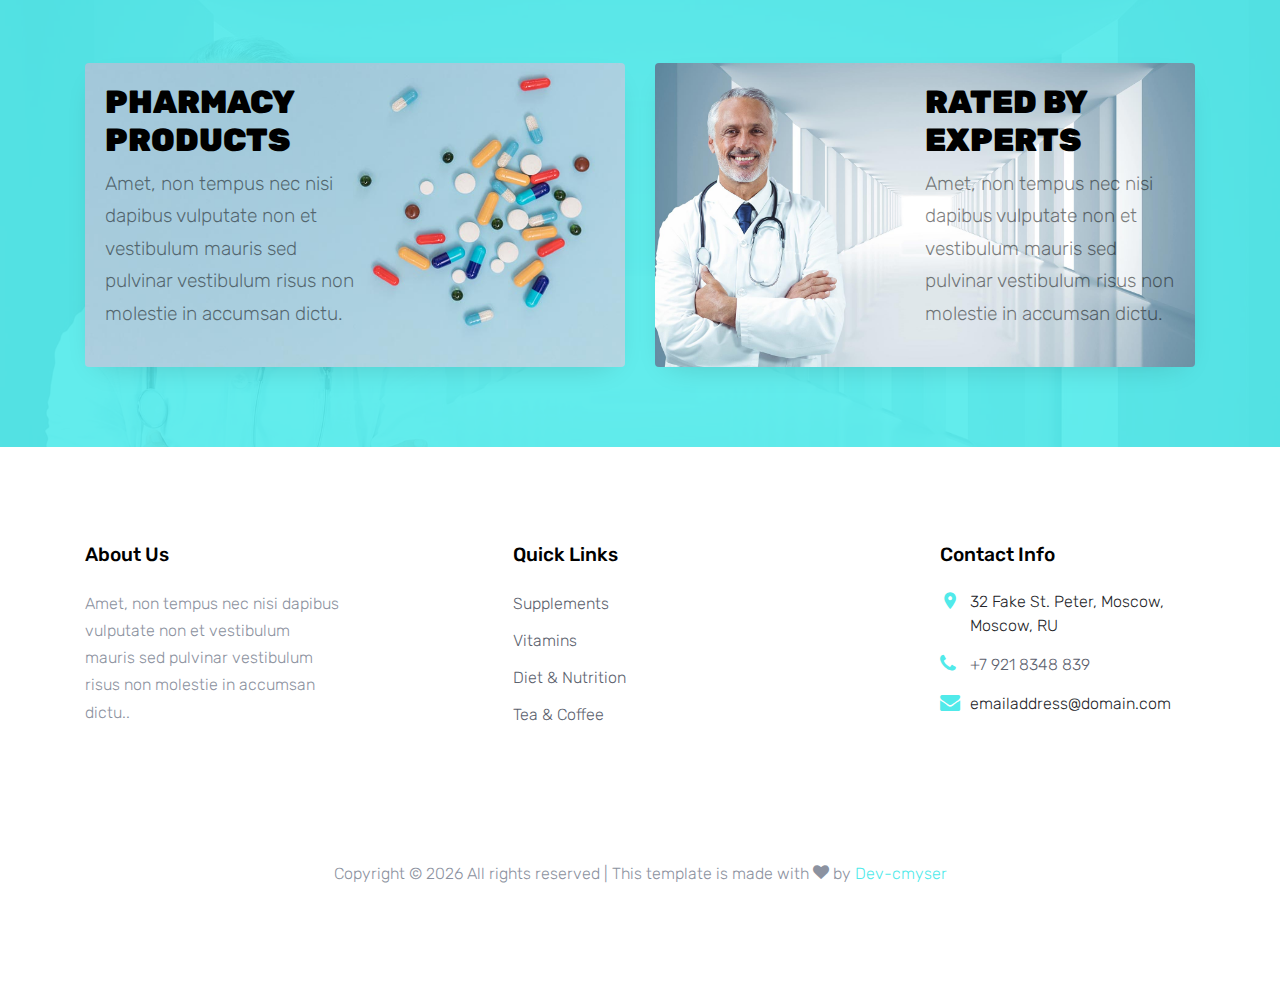
<file: checkout.html>
<!DOCTYPE html>
<html lang="en">

<head>
  <title>Pharmacy &mdash; Dev-cmyser Template</title>
  <meta charset="utf-8">
  <meta name="viewport" content="width=device-width, initial-scale=1, shrink-to-fit=no">

  <link href="https://fonts.googleapis.com/css?family=Rubik:400,700|Crimson+Text:400,400i" rel="stylesheet">
  <link rel="stylesheet" href="fonts/icomoon/style.css">

  <link rel="stylesheet" href="css/bootstrap.min.css">
  <link rel="stylesheet" href="css/magnific-popup.css">
  <link rel="stylesheet" href="css/jquery-ui.css">
  <link rel="stylesheet" href="css/owl.carousel.min.css">
  <link rel="stylesheet" href="css/owl.theme.default.min.css">


  <link rel="stylesheet" href="css/aos.css">

  <link rel="stylesheet" href="css/style.css">

</head>

<body>

  <div class="site-wrap">


    <div class="site-navbar py-2">

      <div class="search-wrap">
        <div class="container">
          <a href="#" class="search-close js-search-close"><span class="icon-close2"></span></a>
          <form action="#" method="post">
            <input type="text" class="form-control" placeholder="Search keyword and hit enter...">
          </form>
        </div>
      </div>

      <div class="container">
        <div class="d-flex align-items-center justify-content-between">
          <div class="logo">
            <div class="site-logo">
              <a href="index.html" class="js-logo-clone">Pharmacy</a>
            </div>
          </div>
          <div class="main-nav d-none d-lg-block">
            <nav class="site-navigation text-right text-md-center" role="navigation">
              <ul class="site-menu js-clone-nav d-none d-lg-block">
                <li><a href="index.html">Home</a></li>
                <li class="active"><a href="shop.html">Store</a></li>
                <li class="has-children">
                  <a href="#">Dropdown</a>
                  <ul class="dropdown">
                    <li><a href="#">Supplements</a></li>
                    <li class="has-children">
                      <a href="#">Vitamins</a>
                      <ul class="dropdown">
                        <li><a href="#">Supplements</a></li>
                        <li><a href="#">Vitamins</a></li>
                        <li><a href="#">Diet &amp; Nutrition</a></li>
                        <li><a href="#">Tea &amp; Coffee</a></li>
                      </ul>
                    </li>
                    <li><a href="#">Diet &amp; Nutrition</a></li>
                    <li><a href="#">Tea &amp; Coffee</a></li>

                  </ul>
                </li>
                <li><a href="about.html">About</a></li>
                <li><a href="contact.html">Contact</a></li>
              </ul>
            </nav>
          </div>
          <div class="icons">
            <a href="#" class="icons-btn d-inline-block js-search-open"><span class="icon-search"></span></a>
            <a href="cart.html" class="icons-btn d-inline-block bag">
              <span class="icon-shopping-bag"></span>
              <span class="number">2</span>
            </a>
            <a href="#" class="site-menu-toggle js-menu-toggle ml-3 d-inline-block d-lg-none"><span
                class="icon-menu"></span></a>
          </div>
        </div>
      </div>
    </div>

    <div class="bg-light py-3">
      <div class="container">
        <div class="row">
          <div class="col-md-12 mb-0">
            <a href="index.html">Home</a> <span class="mx-2 mb-0">/</span>
            <strong class="text-black">Checkout</strong>
          </div>
        </div>
      </div>
    </div>

    <div class="site-section">
      <div class="container">
        <div class="row mb-5">
          <div class="col-md-12">
            <div class="bg-light rounded p-3">
              <p class="mb-0">Returning customer? <a href="#" class="d-inline-block">Click here</a> to login</p>
            </div>
          </div>
        </div>
        <div class="row">
          <div class="col-md-6 mb-5 mb-md-0">
            <h2 class="h3 mb-3 text-black">Billing Details</h2>
            <div class="p-3 p-lg-5 border">
              <div class="form-group">
                <label for="c_country" class="text-black">Country <span class="text-danger">*</span></label>
                <select id="c_country" class="form-control">
                  <option value="1">Select a country</option>
                  <option value="2">bangladesh</option>
                  <option value="3">Algeria</option>
                  <option value="4">Afghanistan</option>
                  <option value="5">Ghana</option>
                  <option value="6">Albania</option>
                  <option value="7">Bahrain</option>
                  <option value="8">Colombia</option>
                  <option value="9">Dominican Republic</option>
                </select>
              </div>
              <div class="form-group row">
                <div class="col-md-6">
                  <label for="c_fname" class="text-black">First Name <span class="text-danger">*</span></label>
                  <input type="text" class="form-control" id="c_fname" name="c_fname">
                </div>
                <div class="col-md-6">
                  <label for="c_lname" class="text-black">Last Name <span class="text-danger">*</span></label>
                  <input type="text" class="form-control" id="c_lname" name="c_lname">
                </div>
              </div>
    
              <div class="form-group row">
                <div class="col-md-12">
                  <label for="c_companyname" class="text-black">Company Name </label>
                  <input type="text" class="form-control" id="c_companyname" name="c_companyname">
                </div>
              </div>
    
              <div class="form-group row">
                <div class="col-md-12">
                  <label for="c_address" class="text-black">Address <span class="text-danger">*</span></label>
                  <input type="text" class="form-control" id="c_address" name="c_address" placeholder="Street address">
                </div>
              </div>
    
              <div class="form-group">
                <input type="text" class="form-control" placeholder="Apartment, suite, unit etc. (optional)">
              </div>
    
              <div class="form-group row">
                <div class="col-md-6">
                  <label for="c_state_country" class="text-black">State / Country <span class="text-danger">*</span></label>
                  <input type="text" class="form-control" id="c_state_country" name="c_state_country">
                </div>
                <div class="col-md-6">
                  <label for="c_postal_zip" class="text-black">Posta / Zip <span class="text-danger">*</span></label>
                  <input type="text" class="form-control" id="c_postal_zip" name="c_postal_zip">
                </div>
              </div>
    
              <div class="form-group row mb-5">
                <div class="col-md-6">
                  <label for="c_email_address" class="text-black">Email Address <span class="text-danger">*</span></label>
                  <input type="text" class="form-control" id="c_email_address" name="c_email_address">
                </div>
                <div class="col-md-6">
                  <label for="c_phone" class="text-black">Phone <span class="text-danger">*</span></label>
                  <input type="text" class="form-control" id="c_phone" name="c_phone" placeholder="Phone Number">
                </div>
              </div>
    
              <div class="form-group">
                <label for="c_create_account" class="text-black" data-toggle="collapse" href="#create_an_account"
                  role="button" aria-expanded="false" aria-controls="create_an_account"><input type="checkbox" value="1"
                    id="c_create_account"> Create an account?</label>
                <div class="collapse" id="create_an_account">
                  <div class="py-2">
                    <p class="mb-3">Create an account by entering the information below. If you are a returning customer
                      please login at the top of the page.</p>
                    <div class="form-group">
                      <label for="c_account_password" class="text-black">Account Password</label>
                      <input type="email" class="form-control" id="c_account_password" name="c_account_password"
                        placeholder="">
                    </div>
                  </div>
                </div>
              </div>
    
    
              <div class="form-group">
                <label for="c_ship_different_address" class="text-black" data-toggle="collapse"
                  href="#ship_different_address" role="button" aria-expanded="false"
                  aria-controls="ship_different_address"><input type="checkbox" value="1" id="c_ship_different_address">
                  Ship To A Different Address?</label>
                <div class="collapse" id="ship_different_address">
                  <div class="py-2">
    
                    <div class="form-group">
                      <label for="c_diff_country" class="text-black">Country <span class="text-danger">*</span></label>
                      <select id="c_diff_country" class="form-control">
                        <option value="1">Select a country</option>
                        <option value="2">bangladesh</option>
                        <option value="3">Algeria</option>
                        <option value="4">Afghanistan</option>
                        <option value="5">Ghana</option>
                        <option value="6">Albania</option>
                        <option value="7">Bahrain</option>
                        <option value="8">Colombia</option>
                        <option value="9">Dominican Republic</option>
                      </select>
                    </div>
    
    
                    <div class="form-group row">
                      <div class="col-md-6">
                        <label for="c_diff_fname" class="text-black">First Name <span class="text-danger">*</span></label>
                        <input type="text" class="form-control" id="c_diff_fname" name="c_diff_fname">
                      </div>
                      <div class="col-md-6">
                        <label for="c_diff_lname" class="text-black">Last Name <span class="text-danger">*</span></label>
                        <input type="text" class="form-control" id="c_diff_lname" name="c_diff_lname">
                      </div>
                    </div>
    
                    <div class="form-group row">
                      <div class="col-md-12">
                        <label for="c_diff_companyname" class="text-black">Company Name </label>
                        <input type="text" class="form-control" id="c_diff_companyname" name="c_diff_companyname">
                      </div>
                    </div>
    
                    <div class="form-group row">
                      <div class="col-md-12">
                        <label for="c_diff_address" class="text-black">Address <span class="text-danger">*</span></label>
                        <input type="text" class="form-control" id="c_diff_address" name="c_diff_address"
                          placeholder="Street address">
                      </div>
                    </div>
    
                    <div class="form-group">
                      <input type="text" class="form-control" placeholder="Apartment, suite, unit etc. (optional)">
                    </div>
    
                    <div class="form-group row">
                      <div class="col-md-6">
                        <label for="c_diff_state_country" class="text-black">State / Country <span
                            class="text-danger">*</span></label>
                        <input type="text" class="form-control" id="c_diff_state_country" name="c_diff_state_country">
                      </div>
                      <div class="col-md-6">
                        <label for="c_diff_postal_zip" class="text-black">Posta / Zip <span
                            class="text-danger">*</span></label>
                        <input type="text" class="form-control" id="c_diff_postal_zip" name="c_diff_postal_zip">
                      </div>
                    </div>
    
                    <div class="form-group row mb-5">
                      <div class="col-md-6">
                        <label for="c_diff_email_address" class="text-black">Email Address <span
                            class="text-danger">*</span></label>
                        <input type="text" class="form-control" id="c_diff_email_address" name="c_diff_email_address">
                      </div>
                      <div class="col-md-6">
                        <label for="c_diff_phone" class="text-black">Phone <span class="text-danger">*</span></label>
                        <input type="text" class="form-control" id="c_diff_phone" name="c_diff_phone"
                          placeholder="Phone Number">
                      </div>
                    </div>
    
                  </div>
    
                </div>
              </div>
    
              <div class="form-group">
                <label for="c_order_notes" class="text-black">Order Notes</label>
                <textarea name="c_order_notes" id="c_order_notes" cols="30" rows="5" class="form-control"
                  placeholder="Write your notes here..."></textarea>
              </div>
    
            </div>
          </div>
          <div class="col-md-6">
    
            <div class="row mb-5">
              <div class="col-md-12">
                <h2 class="h3 mb-3 text-black">Coupon Code</h2>
                <div class="p-3 p-lg-5 border">
    
                  <label for="c_code" class="text-black mb-3">Enter your coupon code if you have one</label>
                  <div class="input-group w-75">
                    <input type="text" class="form-control" id="c_code" placeholder="Coupon Code" aria-label="Coupon Code"
                      aria-describedby="button-addon2">
                    <div class="input-group-append">
                      <button class="btn btn-primary btn-sm px-4" type="button" id="button-addon2">Apply</button>
                    </div>
                  </div>
    
                </div>
              </div>
            </div>
    
            <div class="row mb-5">
              <div class="col-md-12">
                <h2 class="h3 mb-3 text-black">Your Order</h2>
                <div class="p-3 p-lg-5 border">
                  <table class="table site-block-order-table mb-5">
                    <thead>
                      <th>Product</th>
                      <th>Total</th>
                    </thead>
                    <tbody>
                      <tr>
                        <td>Bioderma <strong class="mx-2">x</strong> 1</td>
                        <td>$55.00</td>
                      </tr>
                      <tr>
                        <td>Ibuprofeen <strong class="mx-2">x</strong> 1</td>
                        <td>$45.00</td>
                      </tr>
                      <tr>
                        <td class="text-black font-weight-bold"><strong>Cart Subtotal</strong></td>
                        <td class="text-black">$350.00</td>
                      </tr>
                      <tr>
                        <td class="text-black font-weight-bold"><strong>Order Total</strong></td>
                        <td class="text-black font-weight-bold"><strong>$350.00</strong></td>
                      </tr>
                    </tbody>
                  </table>
    
                  <div class="border mb-3">
                    <h3 class="h6 mb-0"><a class="d-block" data-toggle="collapse" href="#collapsebank" role="button"
                        aria-expanded="false" aria-controls="collapsebank">Direct Bank Transfer</a></h3>
    
                    <div class="collapse" id="collapsebank">
                      <div class="py-2 px-4">
                        <p class="mb-0">Make your payment directly into our bank account. Please use your Order ID as the
                          payment reference. Your order won’t be shipped until the funds have cleared in our account.</p>
                      </div>
                    </div>
                  </div>
    
                  <div class="border mb-3">
                    <h3 class="h6 mb-0"><a class="d-block" data-toggle="collapse" href="#collapsecheque" role="button"
                        aria-expanded="false" aria-controls="collapsecheque">Cheque Payment</a></h3>
    
                    <div class="collapse" id="collapsecheque">
                      <div class="py-2 px-4">
                        <p class="mb-0">Make your payment directly into our bank account. Please use your Order ID as the
                          payment reference. Your order won’t be shipped until the funds have cleared in our account.</p>
                      </div>
                    </div>
                  </div>
    
                  <div class="border mb-5">
                    <h3 class="h6 mb-0"><a class="d-block" data-toggle="collapse" href="#collapsepaypal" role="button"
                        aria-expanded="false" aria-controls="collapsepaypal">Paypal</a></h3>
    
                    <div class="collapse" id="collapsepaypal">
                      <div class="py-2 px-4">
                        <p class="mb-0">Make your payment directly into our bank account. Please use your Order ID as the
                          payment reference. Your order won’t be shipped until the funds have cleared in our account.</p>
                      </div>
                    </div>
                  </div>
    
                  <div class="form-group">
                    <button class="btn btn-primary btn-lg btn-block" onclick="window.location='thankyou.html'">Place
                      Order</button>
                  </div>
    
                </div>
              </div>
            </div>
    
          </div>
        </div>
        <!-- </form> -->
      </div>
    </div>
    

    <div class="site-section bg-secondary bg-image" style="background-image: url('images/bg_2.jpg');">
      <div class="container">
        <div class="row align-items-stretch">
          <div class="col-lg-6 mb-5 mb-lg-0">
            <a href="#" class="banner-1 h-100 d-flex" style="background-image: url('images/bg_1.jpg');">
              <div class="banner-1-inner align-self-center">
                <h2>Pharmacy Products</h2>
                <p>Amet, non tempus nec nisi dapibus vulputate non et vestibulum mauris sed pulvinar vestibulum risus non molestie in accumsan dictu.
                </p>
              </div>
            </a>
          </div>
          <div class="col-lg-6 mb-5 mb-lg-0">
            <a href="#" class="banner-1 h-100 d-flex" style="background-image: url('images/bg_2.jpg');">
              <div class="banner-1-inner ml-auto  align-self-center">
                <h2>Rated by Experts</h2>
                <p>Amet, non tempus nec nisi dapibus vulputate non et vestibulum mauris sed pulvinar vestibulum risus non molestie in accumsan dictu.
                </p>
              </div>
            </a>
          </div>
        </div>
      </div>
    </div>


    <footer class="site-footer">
      <div class="container">
        <div class="row">
          <div class="col-md-6 col-lg-3 mb-4 mb-lg-0">

            <div class="block-7">
              <h3 class="footer-heading mb-4">About Us</h3>
              <p>Amet, non tempus nec nisi dapibus vulputate non et vestibulum mauris sed pulvinar vestibulum risus non molestie in accumsan dictu..</p>
            </div>

          </div>
          <div class="col-lg-3 mx-auto mb-5 mb-lg-0">
            <h3 class="footer-heading mb-4">Quick Links</h3>
            <ul class="list-unstyled">
              <li><a href="#">Supplements</a></li>
              <li><a href="#">Vitamins</a></li>
              <li><a href="#">Diet &amp; Nutrition</a></li>
              <li><a href="#">Tea &amp; Coffee</a></li>
            </ul>
          </div>

          <div class="col-md-6 col-lg-3">
            <div class="block-5 mb-5">
              <h3 class="footer-heading mb-4">Contact Info</h3>
              <ul class="list-unstyled">
                <li class="address">32 Fake St. Peter, Moscow, Moscow, RU</li>
                <li class="phone"><a href="tel://23923929210">+7 921 8348 839</a></li>
                <li class="email">emailaddress@domain.com</li>
              </ul>
            </div>


          </div>
        </div>
        <div class="row pt-5 mt-5 text-center">
          <div class="col-md-12">
            <p>
              <!-- Link back to Dev-cmyser can't be removed. Template is licensed under CC BY 3.0. -->
              Copyright &copy;
              <script>document.write(new Date().getFullYear());</script> All rights reserved | This template is made
              with <i class="icon-heart" aria-hidden="true"></i> by <a href="https://dev-cmyser.github.io" target="_blank"
                class="text-primary">Dev-cmyser</a>
              <!-- Link back to Dev-cmyser can't be removed. Template is licensed under CC BY 3.0. -->
            </p>
          </div>

        </div>
      </div>
    </footer>
  </div>

  <script src="js/jquery-3.3.1.min.js"></script>
  <script src="js/jquery-ui.js"></script>
  <script src="js/popper.min.js"></script>
  <script src="js/bootstrap.min.js"></script>
  <script src="js/owl.carousel.min.js"></script>
  <script src="js/jquery.magnific-popup.min.js"></script>
  <script src="js/aos.js"></script>

  <script src="js/main.js"></script>

</body>

</html>
</file>
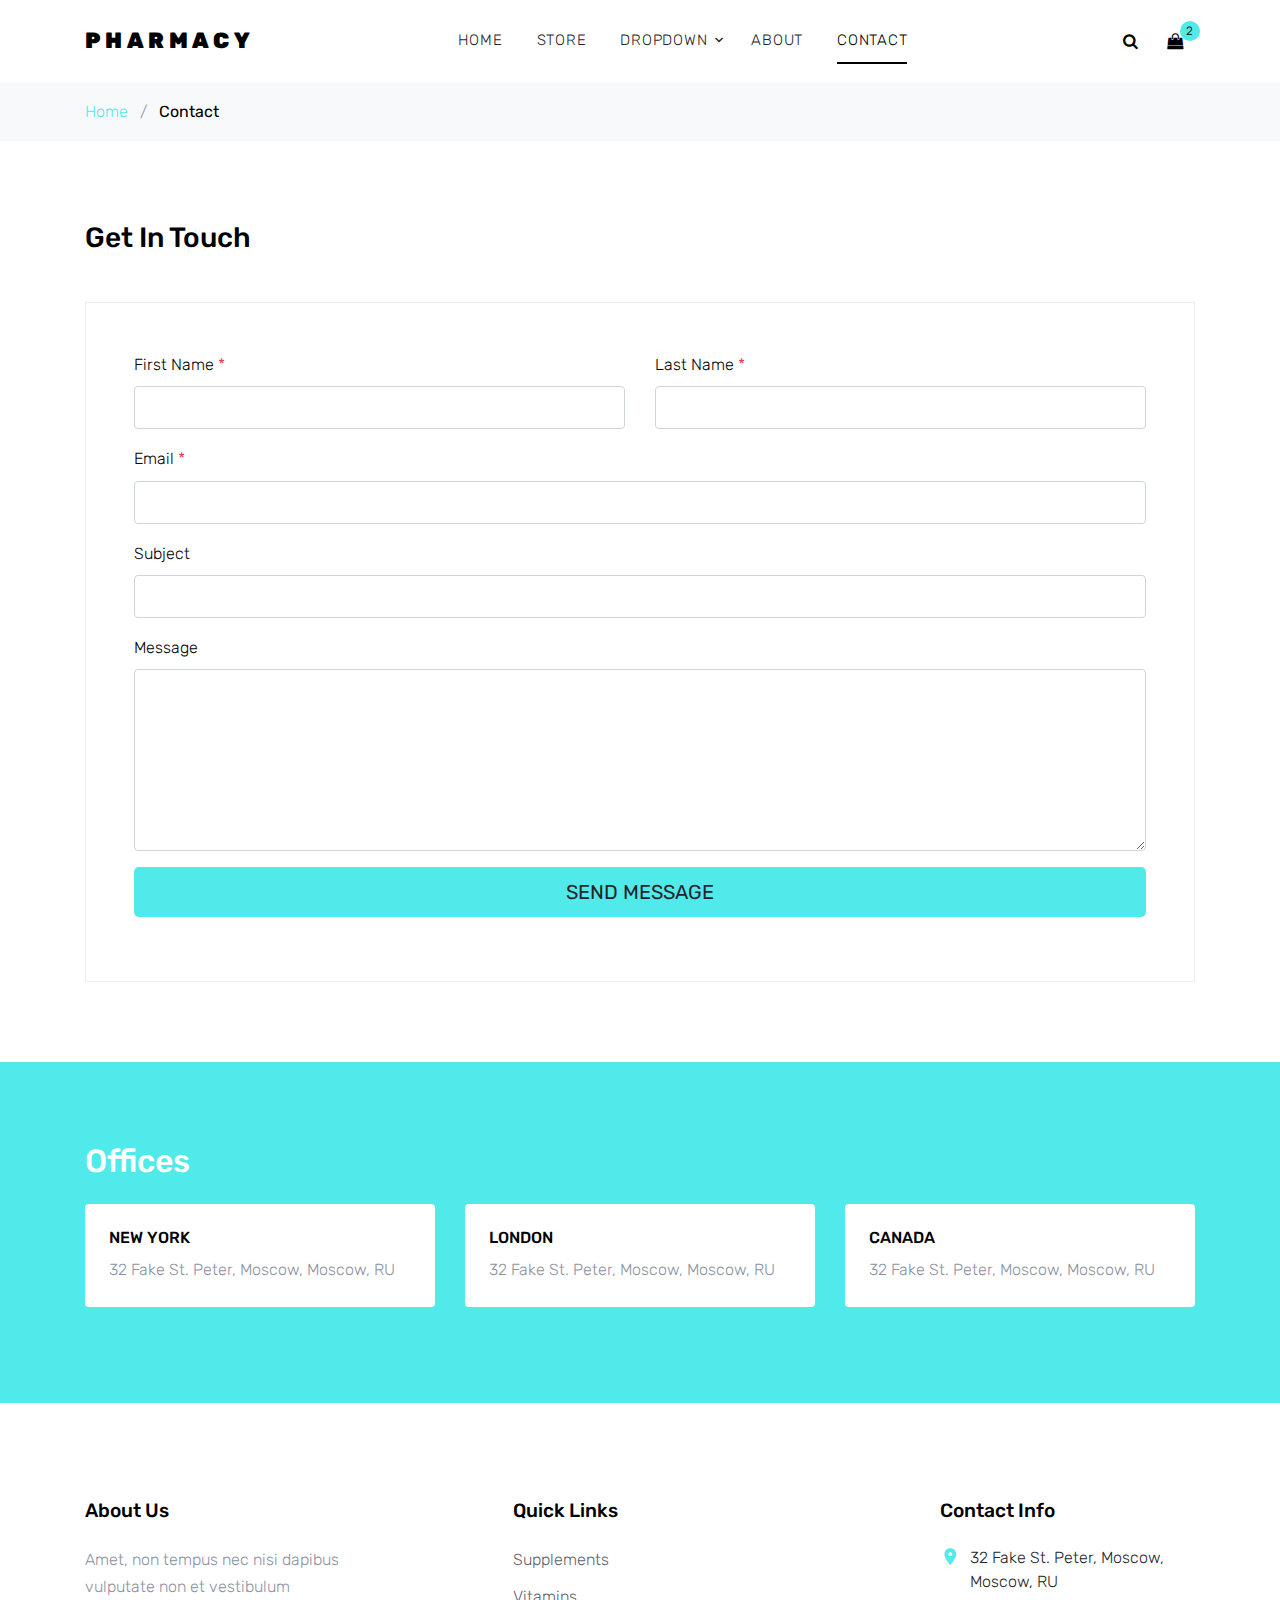
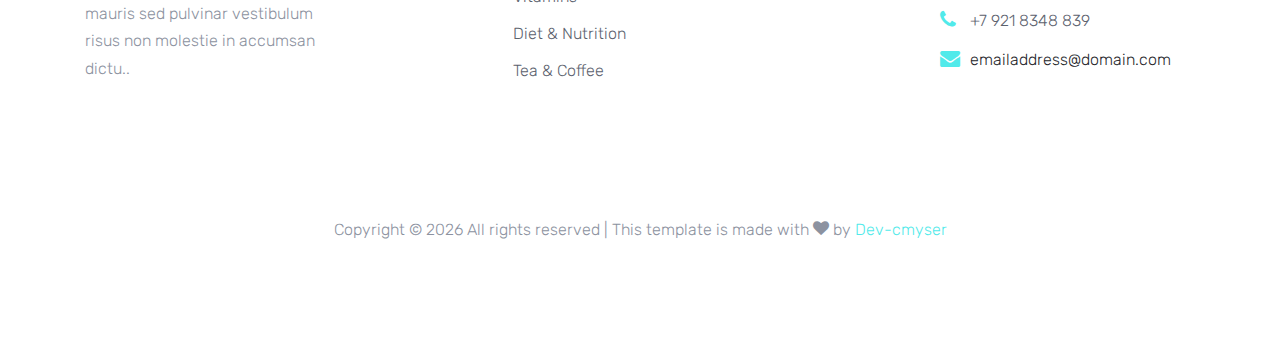
<file: contact.html>
<!DOCTYPE html>
<html lang="en">

<head>
  <title>Pharmacy &mdash; Dev-cmyser Template</title>
  <meta charset="utf-8">
  <meta name="viewport" content="width=device-width, initial-scale=1, shrink-to-fit=no">

  <link href="https://fonts.googleapis.com/css?family=Rubik:400,700|Crimson+Text:400,400i" rel="stylesheet">
  <link rel="stylesheet" href="fonts/icomoon/style.css">

  <link rel="stylesheet" href="css/bootstrap.min.css">
  <link rel="stylesheet" href="css/magnific-popup.css">
  <link rel="stylesheet" href="css/jquery-ui.css">
  <link rel="stylesheet" href="css/owl.carousel.min.css">
  <link rel="stylesheet" href="css/owl.theme.default.min.css">


  <link rel="stylesheet" href="css/aos.css">

  <link rel="stylesheet" href="css/style.css">

</head>

<body>

  <div class="site-wrap">


    <div class="site-navbar py-2">

      <div class="search-wrap">
        <div class="container">
          <a href="#" class="search-close js-search-close"><span class="icon-close2"></span></a>
          <form action="#" method="post">
            <input type="text" class="form-control" placeholder="Search keyword and hit enter...">
          </form>
        </div>
      </div>

      <div class="container">
        <div class="d-flex align-items-center justify-content-between">
          <div class="logo">
            <div class="site-logo">
              <a href="index.html" class="js-logo-clone">Pharmacy</a>
            </div>
          </div>
          <div class="main-nav d-none d-lg-block">
            <nav class="site-navigation text-right text-md-center" role="navigation">
              <ul class="site-menu js-clone-nav d-none d-lg-block">
                <li><a href="index.html">Home</a></li>
                <li><a href="shop.html">Store</a></li>
                <li class="has-children">
                  <a href="#">Dropdown</a>
                  <ul class="dropdown">
                    <li><a href="#">Supplements</a></li>
                    <li class="has-children">
                      <a href="#">Vitamins</a>
                      <ul class="dropdown">
                        <li><a href="#">Supplements</a></li>
                        <li><a href="#">Vitamins</a></li>
                        <li><a href="#">Diet &amp; Nutrition</a></li>
                        <li><a href="#">Tea &amp; Coffee</a></li>
                      </ul>
                    </li>
                    <li><a href="#">Diet &amp; Nutrition</a></li>
                    <li><a href="#">Tea &amp; Coffee</a></li>

                  </ul>
                </li>
                <li><a href="about.html">About</a></li>
                <li class="active"><a href="contact.html">Contact</a></li>
              </ul>
            </nav>
          </div>
          <div class="icons">
            <a href="#" class="icons-btn d-inline-block js-search-open"><span class="icon-search"></span></a>
            <a href="cart.html" class="icons-btn d-inline-block bag">
              <span class="icon-shopping-bag"></span>
              <span class="number">2</span>
            </a>
            <a href="#" class="site-menu-toggle js-menu-toggle ml-3 d-inline-block d-lg-none"><span
                class="icon-menu"></span></a>
          </div>
        </div>
      </div>
    </div>

    <div class="bg-light py-3">
      <div class="container">
        <div class="row">
          <div class="col-md-12 mb-0">
            <a href="index.html">Home</a> <span class="mx-2 mb-0">/</span>
            <strong class="text-black">Contact</strong>
          </div>
        </div>
      </div>
    </div>

    <div class="site-section">
      <div class="container">
        <div class="row">
          <div class="col-md-12">
            <h2 class="h3 mb-5 text-black">Get In Touch</h2>
          </div>
          <div class="col-md-12">
    
            <form action="#" method="post">
    
              <div class="p-3 p-lg-5 border">
                <div class="form-group row">
                  <div class="col-md-6">
                    <label for="c_fname" class="text-black">First Name <span class="text-danger">*</span></label>
                    <input type="text" class="form-control" id="c_fname" name="c_fname">
                  </div>
                  <div class="col-md-6">
                    <label for="c_lname" class="text-black">Last Name <span class="text-danger">*</span></label>
                    <input type="text" class="form-control" id="c_lname" name="c_lname">
                  </div>
                </div>
                <div class="form-group row">
                  <div class="col-md-12">
                    <label for="c_email" class="text-black">Email <span class="text-danger">*</span></label>
                    <input type="email" class="form-control" id="c_email" name="c_email" placeholder="">
                  </div>
                </div>
                <div class="form-group row">
                  <div class="col-md-12">
                    <label for="c_subject" class="text-black">Subject </label>
                    <input type="text" class="form-control" id="c_subject" name="c_subject">
                  </div>
                </div>
    
                <div class="form-group row">
                  <div class="col-md-12">
                    <label for="c_message" class="text-black">Message </label>
                    <textarea name="c_message" id="c_message" cols="30" rows="7" class="form-control"></textarea>
                  </div>
                </div>
                <div class="form-group row">
                  <div class="col-lg-12">
                    <input type="submit" class="btn btn-primary btn-lg btn-block" value="Send Message">
                  </div>
                </div>
              </div>
            </form>
          </div>
          
        </div>
      </div>
    </div>



    <div class="site-section bg-primary">
      <div class="container">
        <div class="row">
          <div class="col-12">
            <h2 class="text-white mb-4">Offices</h2>
          </div>
          <div class="col-lg-4">
            <div class="p-4 bg-white mb-3 rounded">
              <span class="d-block text-black h6 text-uppercase">New York</span>
              <p class="mb-0">32 Fake St. Peter, Moscow, Moscow, RU</p>
            </div>
          </div>
          <div class="col-lg-4">
            <div class="p-4 bg-white mb-3 rounded">
              <span class="d-block text-black h6 text-uppercase">London</span>
              <p class="mb-0">32 Fake St. Peter, Moscow, Moscow, RU</p>
            </div>
          </div>
          <div class="col-lg-4">
            <div class="p-4 bg-white mb-3 rounded">
              <span class="d-block text-black h6 text-uppercase">Canada</span>
              <p class="mb-0">32 Fake St. Peter, Moscow, Moscow, RU</p>
            </div>
          </div>
        </div>
      </div>
      
    </div>


    <footer class="site-footer">
      <div class="container">
        <div class="row">
          <div class="col-md-6 col-lg-3 mb-4 mb-lg-0">

            <div class="block-7">
              <h3 class="footer-heading mb-4">About Us</h3>
              <p>Amet, non tempus nec nisi dapibus vulputate non et vestibulum mauris sed pulvinar vestibulum risus non molestie in accumsan dictu..</p>
            </div>

          </div>
          <div class="col-lg-3 mx-auto mb-5 mb-lg-0">
            <h3 class="footer-heading mb-4">Quick Links</h3>
            <ul class="list-unstyled">
              <li><a href="#">Supplements</a></li>
              <li><a href="#">Vitamins</a></li>
              <li><a href="#">Diet &amp; Nutrition</a></li>
              <li><a href="#">Tea &amp; Coffee</a></li>
            </ul>
          </div>

          <div class="col-md-6 col-lg-3">
            <div class="block-5 mb-5">
              <h3 class="footer-heading mb-4">Contact Info</h3>
              <ul class="list-unstyled">
                <li class="address">32 Fake St. Peter, Moscow, Moscow, RU</li>
                <li class="phone"><a href="tel://23923929210">+7 921 8348 839</a></li>
                <li class="email">emailaddress@domain.com</li>
              </ul>
            </div>


          </div>
        </div>
        <div class="row pt-5 mt-5 text-center">
          <div class="col-md-12">
            <p>
              <!-- Link back to Dev-cmyser can't be removed. Template is licensed under CC BY 3.0. -->
              Copyright &copy;
              <script>document.write(new Date().getFullYear());</script> All rights reserved | This template is made
              with <i class="icon-heart" aria-hidden="true"></i> by <a href="https://dev-cmyser.github.io" target="_blank"
                class="text-primary">Dev-cmyser</a>
              <!-- Link back to Dev-cmyser can't be removed. Template is licensed under CC BY 3.0. -->
            </p>
          </div>

        </div>
      </div>
    </footer>
  </div>

  <script src="js/jquery-3.3.1.min.js"></script>
  <script src="js/jquery-ui.js"></script>
  <script src="js/popper.min.js"></script>
  <script src="js/bootstrap.min.js"></script>
  <script src="js/owl.carousel.min.js"></script>
  <script src="js/jquery.magnific-popup.min.js"></script>
  <script src="js/aos.js"></script>

  <script src="js/main.js"></script>

</body>

</html>
</file>
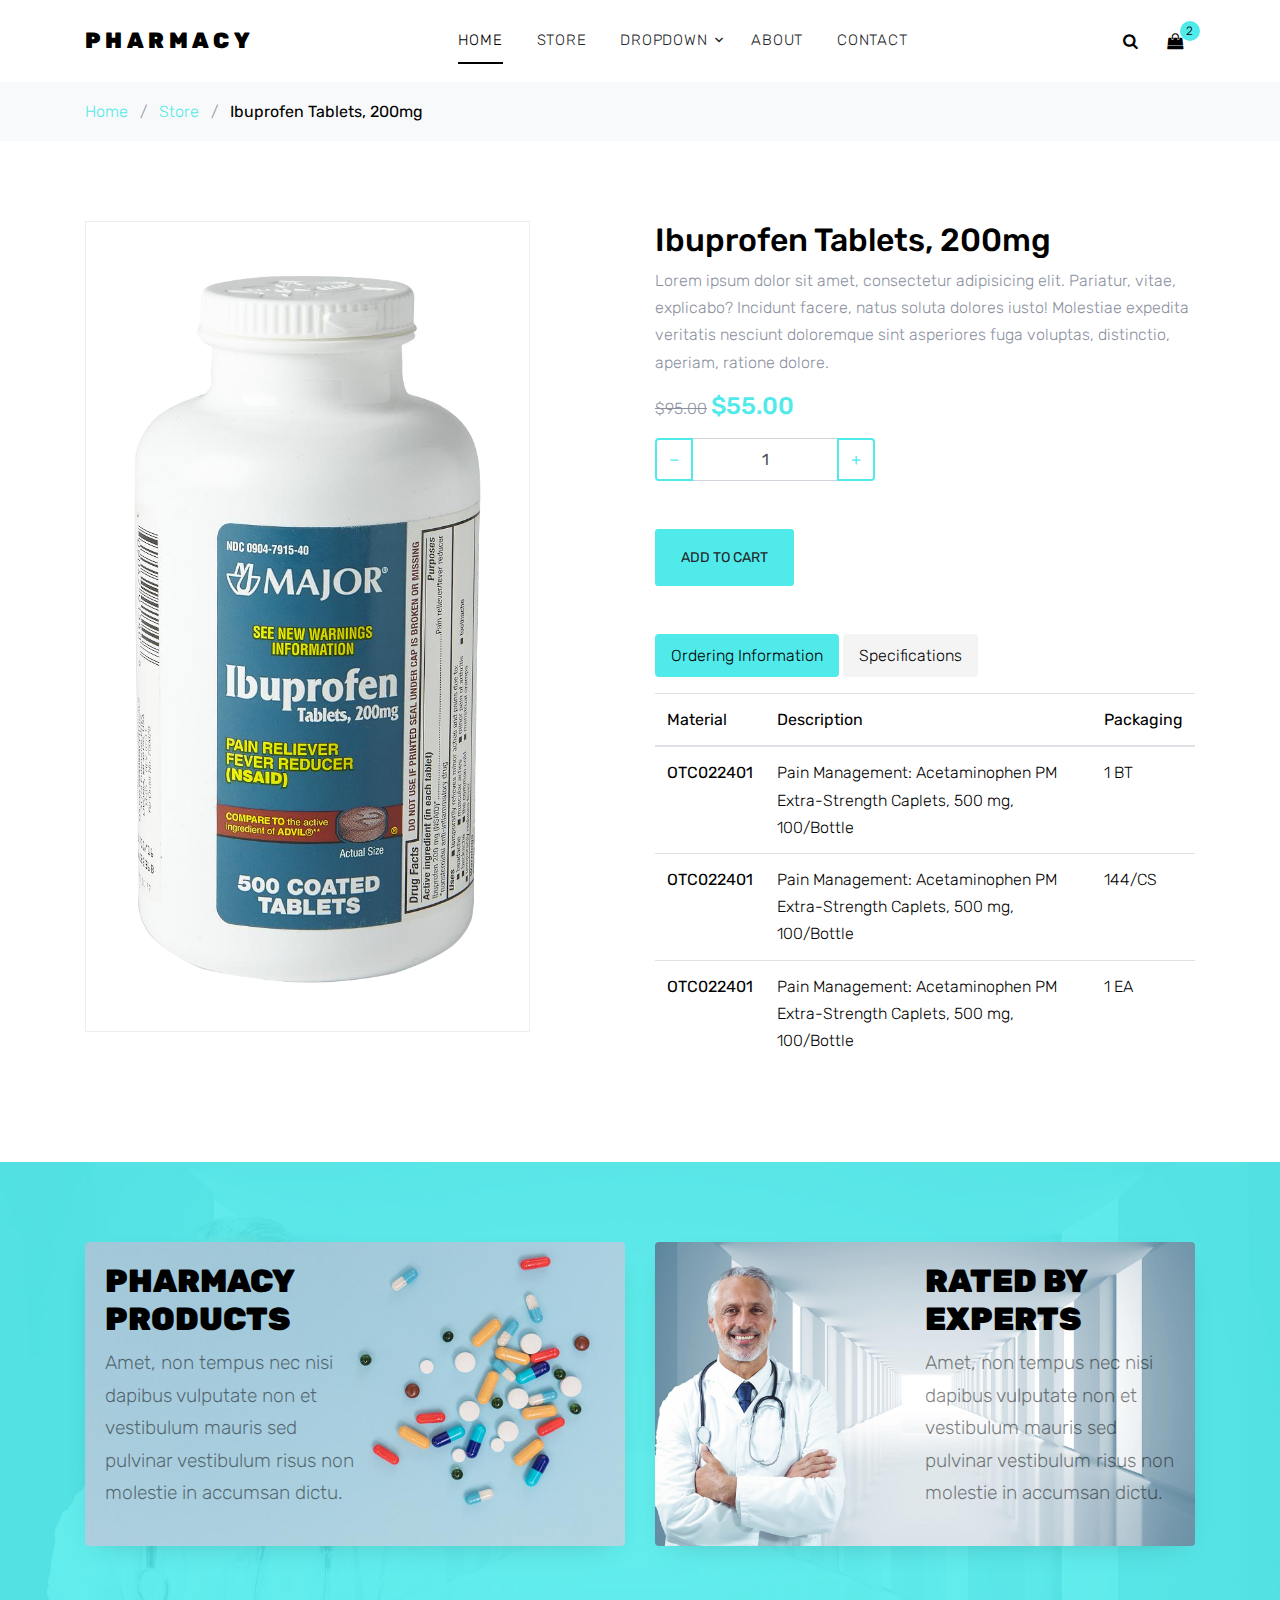
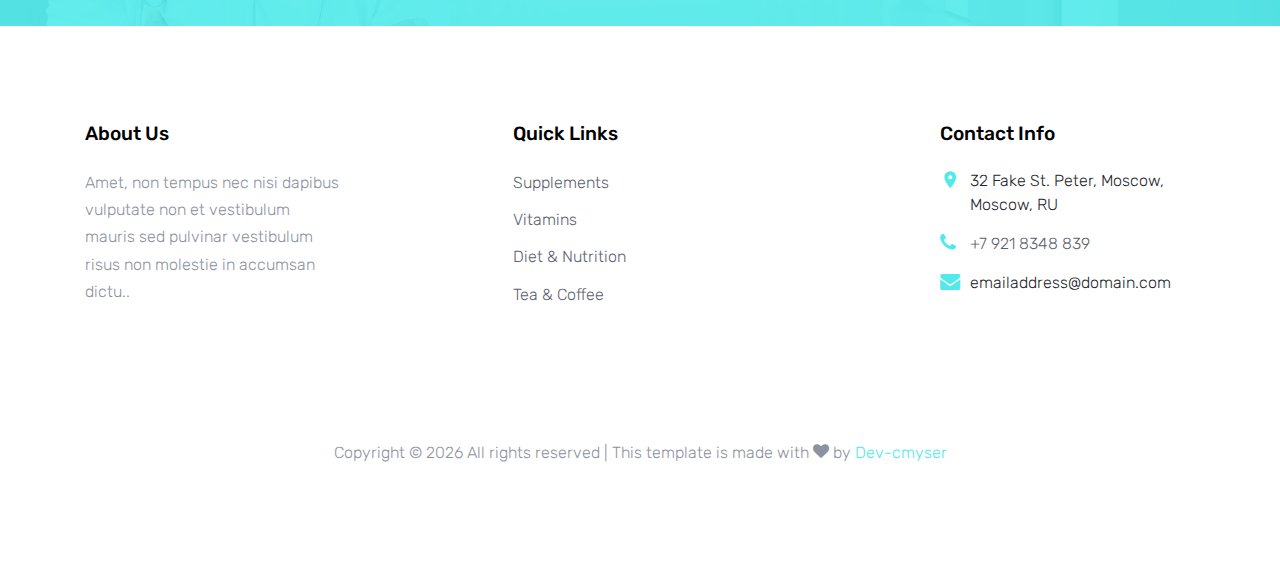
<file: shop-single.html>
<!DOCTYPE html>
<html lang="en">

<head>
  <title>Pharmacy &mdash; Dev-cmyser Template</title>
  <meta charset="utf-8">
  <meta name="viewport" content="width=device-width, initial-scale=1, shrink-to-fit=no">

  <link href="https://fonts.googleapis.com/css?family=Rubik:400,700|Crimson+Text:400,400i" rel="stylesheet">
  <link rel="stylesheet" href="fonts/icomoon/style.css">

  <link rel="stylesheet" href="css/bootstrap.min.css">
  <link rel="stylesheet" href="css/magnific-popup.css">
  <link rel="stylesheet" href="css/jquery-ui.css">
  <link rel="stylesheet" href="css/owl.carousel.min.css">
  <link rel="stylesheet" href="css/owl.theme.default.min.css">


  <link rel="stylesheet" href="css/aos.css">

  <link rel="stylesheet" href="css/style.css">

</head>

<body>

  <div class="site-wrap">


    <div class="site-navbar py-2">
    
      <div class="search-wrap">
        <div class="container">
          <a href="#" class="search-close js-search-close"><span class="icon-close2"></span></a>
          <form action="#" method="post">
            <input type="text" class="form-control" placeholder="Search keyword and hit enter...">
          </form>
        </div>
      </div>
    
      <div class="container">
        <div class="d-flex align-items-center justify-content-between">
          <div class="logo">
            <div class="site-logo">
              <a href="index.html" class="js-logo-clone">Pharmacy</a>
            </div>
          </div>
          <div class="main-nav d-none d-lg-block">
            <nav class="site-navigation text-right text-md-center" role="navigation">
              <ul class="site-menu js-clone-nav d-none d-lg-block">
                <li class="active"><a href="index.html">Home</a></li>
                <li><a href="shop.html">Store</a></li>
                <li class="has-children">
                  <a href="#">Dropdown</a>
                  <ul class="dropdown">
                    <li><a href="#">Supplements</a></li>
                    <li class="has-children">
                      <a href="#">Vitamins</a>
                      <ul class="dropdown">
                        <li><a href="#">Supplements</a></li>
                        <li><a href="#">Vitamins</a></li>
                        <li><a href="#">Diet &amp; Nutrition</a></li>
                        <li><a href="#">Tea &amp; Coffee</a></li>
                      </ul>
                    </li>
                    <li><a href="#">Diet &amp; Nutrition</a></li>
                    <li><a href="#">Tea &amp; Coffee</a></li>
    
                  </ul>
                </li>
                <li><a href="about.html">About</a></li>
                <li><a href="contact.html">Contact</a></li>
              </ul>
            </nav>
          </div>
          <div class="icons">
            <a href="#" class="icons-btn d-inline-block js-search-open"><span class="icon-search"></span></a>
            <a href="cart.html" class="icons-btn d-inline-block bag">
              <span class="icon-shopping-bag"></span>
              <span class="number">2</span>
            </a>
            <a href="#" class="site-menu-toggle js-menu-toggle ml-3 d-inline-block d-lg-none"><span
                class="icon-menu"></span></a>
          </div>
        </div>
      </div>
    </div>

    <div class="bg-light py-3">
      <div class="container">
        <div class="row">
          <div class="col-md-12 mb-0"><a href="index.html">Home</a> <span class="mx-2 mb-0">/</span> <a
              href="shop.html">Store</a> <span class="mx-2 mb-0">/</span> <strong class="text-black">Ibuprofen Tablets, 200mg</strong></div>
        </div>
      </div>
    </div>

    <div class="site-section">
      <div class="container">
        <div class="row">
          <div class="col-md-5 mr-auto">
            <div class="border text-center">
              <img src="images/product_07_large.png" alt="Image" class="img-fluid p-5">
            </div>
          </div>
          <div class="col-md-6">
            <h2 class="text-black">Ibuprofen Tablets, 200mg</h2>
            <p>Lorem ipsum dolor sit amet, consectetur adipisicing elit. Pariatur, vitae, explicabo? Incidunt facere, natus
              soluta dolores iusto! Molestiae expedita veritatis nesciunt doloremque sint asperiores fuga voluptas,
              distinctio, aperiam, ratione dolore.</p>
            

            <p><del>$95.00</del>  <strong class="text-primary h4">$55.00</strong></p>

            
            
            <div class="mb-5">
              <div class="input-group mb-3" style="max-width: 220px;">
                <div class="input-group-prepend">
                  <button class="btn btn-outline-primary js-btn-minus" type="button">&minus;</button>
                </div>
                <input type="text" class="form-control text-center" value="1" placeholder=""
                  aria-label="Example text with button addon" aria-describedby="button-addon1">
                <div class="input-group-append">
                  <button class="btn btn-outline-primary js-btn-plus" type="button">&plus;</button>
                </div>
              </div>
    
            </div>
            <p><a href="cart.html" class="buy-now btn btn-sm height-auto px-4 py-3 btn-primary">Add To Cart</a></p>

            <div class="mt-5">
              <ul class="nav nav-pills mb-3 custom-pill" id="pills-tab" role="tablist">
                <li class="nav-item">
                  <a class="nav-link active" id="pills-home-tab" data-toggle="pill" href="#pills-home" role="tab"
                    aria-controls="pills-home" aria-selected="true">Ordering Information</a>
                </li>
                <li class="nav-item">
                  <a class="nav-link" id="pills-profile-tab" data-toggle="pill" href="#pills-profile" role="tab"
                    aria-controls="pills-profile" aria-selected="false">Specifications</a>
                </li>
            
              </ul>
              <div class="tab-content" id="pills-tabContent">
                <div class="tab-pane fade show active" id="pills-home" role="tabpanel" aria-labelledby="pills-home-tab">
                  <table class="table custom-table">
                    <thead>
                      <th>Material</th>
                      <th>Description</th>
                      <th>Packaging</th>
                    </thead>
                    <tbody>
                      <tr>
                        <th scope="row">OTC022401</th>
                        <td>Pain Management: Acetaminophen PM Extra-Strength Caplets, 500 mg, 100/Bottle</td>
                        <td>1 BT</td>
                      </tr>
                      <tr>
                        <th scope="row">OTC022401</th>
                        <td>Pain Management: Acetaminophen PM Extra-Strength Caplets, 500 mg, 100/Bottle</td>
                        <td>144/CS</td>
                      </tr>
                      <tr>
                        <th scope="row">OTC022401</th>
                        <td>Pain Management: Acetaminophen PM Extra-Strength Caplets, 500 mg, 100/Bottle</td>
                        <td>1 EA</td>
                      </tr>
                      
                    </tbody>
                  </table>
                </div>
                <div class="tab-pane fade" id="pills-profile" role="tabpanel" aria-labelledby="pills-profile-tab">
            
                  <table class="table custom-table">
            
                    <tbody>
                      <tr>
                        <td>HPIS CODE</td>
                        <td class="bg-light">999_200_40_0</td>
                      </tr>
                      <tr>
                        <td>HEALTHCARE PROVIDERS ONLY</td>
                        <td class="bg-light">No</td>
                      </tr>
                      <tr>
                        <td>LATEX FREE</td>
                        <td class="bg-light">Yes, No</td>
                      </tr>
                      <tr>
                        <td>MEDICATION ROUTE</td>
                        <td class="bg-light">Topical</td>
                      </tr>
                    </tbody>
                  </table>
            
                </div>
            
              </div>
            </div>

    
          </div>
        </div>
      </div>
    </div>

    <div class="site-section bg-secondary bg-image" style="background-image: url('images/bg_2.jpg');">
      <div class="container">
        <div class="row align-items-stretch">
          <div class="col-lg-6 mb-5 mb-lg-0">
            <a href="#" class="banner-1 h-100 d-flex" style="background-image: url('images/bg_1.jpg');">
              <div class="banner-1-inner align-self-center">
                <h2>Pharmacy Products</h2>
                <p>Amet, non tempus nec nisi dapibus vulputate non et vestibulum mauris sed pulvinar vestibulum risus non molestie in accumsan dictu.
                </p>
              </div>
            </a>
          </div>
          <div class="col-lg-6 mb-5 mb-lg-0">
            <a href="#" class="banner-1 h-100 d-flex" style="background-image: url('images/bg_2.jpg');">
              <div class="banner-1-inner ml-auto  align-self-center">
                <h2>Rated by Experts</h2>
                <p>Amet, non tempus nec nisi dapibus vulputate non et vestibulum mauris sed pulvinar vestibulum risus non molestie in accumsan dictu.
                </p>
              </div>
            </a>
          </div>
        </div>
      </div>
    </div>


    <footer class="site-footer">
      <div class="container">
        <div class="row">
          <div class="col-md-6 col-lg-3 mb-4 mb-lg-0">

            <div class="block-7">
              <h3 class="footer-heading mb-4">About Us</h3>
              <p>Amet, non tempus nec nisi dapibus vulputate non et vestibulum mauris sed pulvinar vestibulum risus non molestie in accumsan dictu..</p>
            </div>

          </div>
          <div class="col-lg-3 mx-auto mb-5 mb-lg-0">
            <h3 class="footer-heading mb-4">Quick Links</h3>
            <ul class="list-unstyled">
              <li><a href="#">Supplements</a></li>
              <li><a href="#">Vitamins</a></li>
              <li><a href="#">Diet &amp; Nutrition</a></li>
              <li><a href="#">Tea &amp; Coffee</a></li>
            </ul>
          </div>

          <div class="col-md-6 col-lg-3">
            <div class="block-5 mb-5">
              <h3 class="footer-heading mb-4">Contact Info</h3>
              <ul class="list-unstyled">
                <li class="address">32 Fake St. Peter, Moscow, Moscow, RU</li>
                <li class="phone"><a href="tel://23923929210">+7 921 8348 839</a></li>
                <li class="email">emailaddress@domain.com</li>
              </ul>
            </div>


          </div>
        </div>
        <div class="row pt-5 mt-5 text-center">
          <div class="col-md-12">
            <p>
              <!-- Link back to Dev-cmyser can't be removed. Template is licensed under CC BY 3.0. -->
              Copyright &copy;
              <script>document.write(new Date().getFullYear());</script> All rights reserved | This template is made
              with <i class="icon-heart" aria-hidden="true"></i> by <a href="https://dev-cmyser.github.io" target="_blank"
                class="text-primary">Dev-cmyser</a>
              <!-- Link back to Dev-cmyser can't be removed. Template is licensed under CC BY 3.0. -->
            </p>
          </div>

        </div>
      </div>
    </footer>
  </div>

  <script src="js/jquery-3.3.1.min.js"></script>
  <script src="js/jquery-ui.js"></script>
  <script src="js/popper.min.js"></script>
  <script src="js/bootstrap.min.js"></script>
  <script src="js/owl.carousel.min.js"></script>
  <script src="js/jquery.magnific-popup.min.js"></script>
  <script src="js/aos.js"></script>

  <script src="js/main.js"></script>

</body>

</html>
</file>
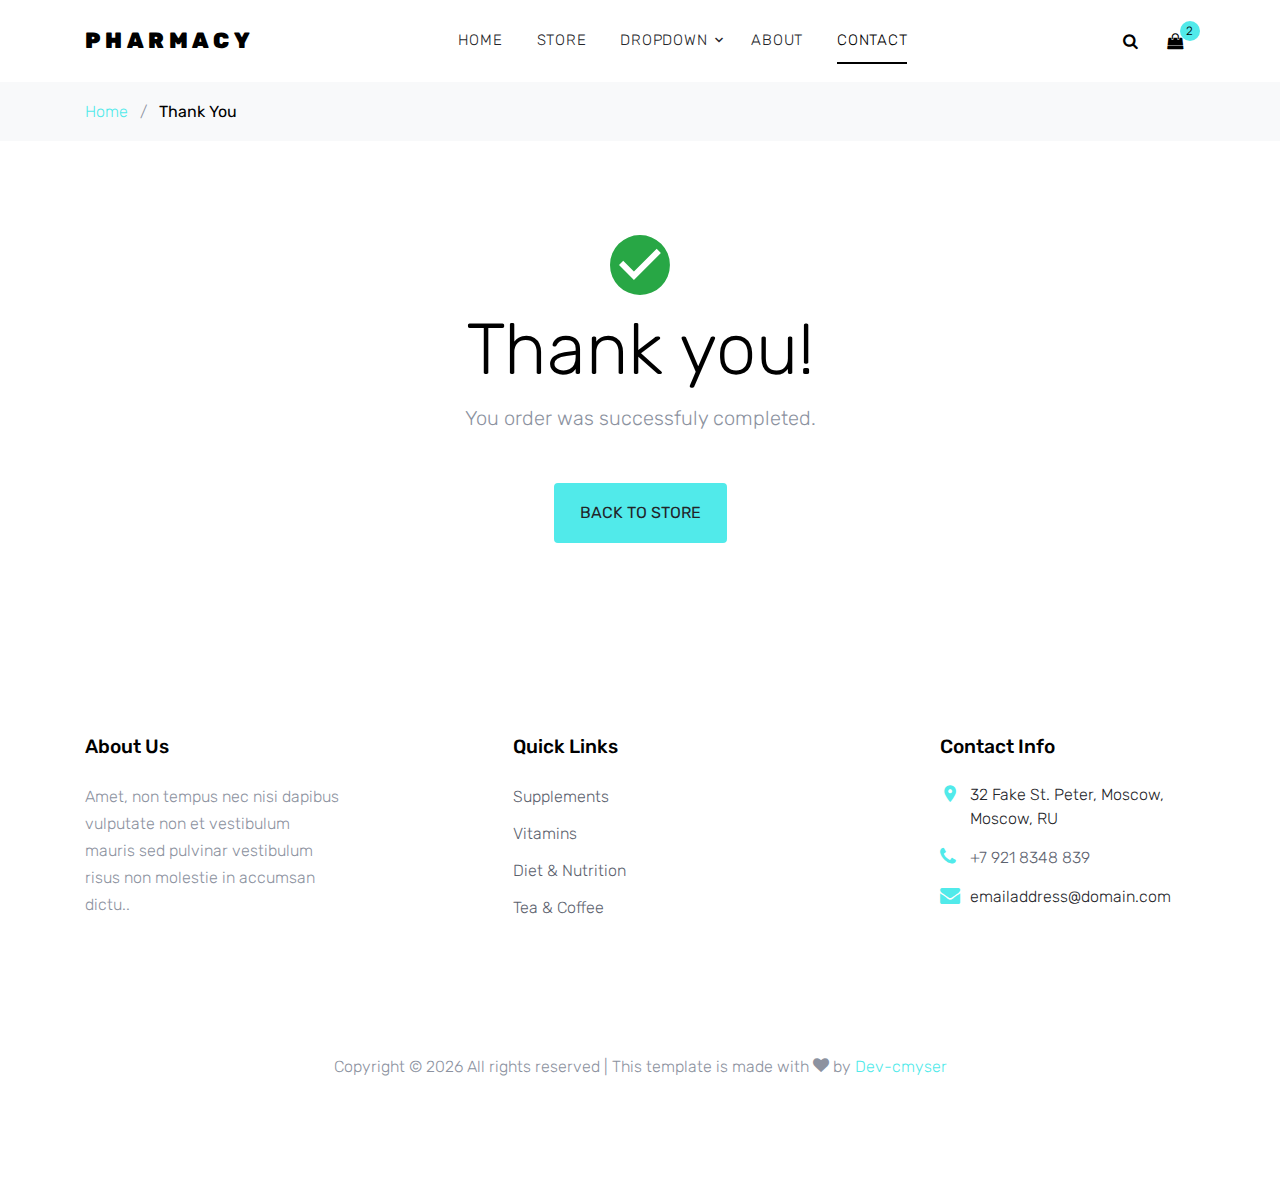
<file: thankyou.html>
<!DOCTYPE html>
<html lang="en">

<head>
  <title>Pharmacy &mdash; Dev-cmyser Template</title>
  <meta charset="utf-8">
  <meta name="viewport" content="width=device-width, initial-scale=1, shrink-to-fit=no">

  <link href="https://fonts.googleapis.com/css?family=Rubik:400,700|Crimson+Text:400,400i" rel="stylesheet">
  <link rel="stylesheet" href="fonts/icomoon/style.css">

  <link rel="stylesheet" href="css/bootstrap.min.css">
  <link rel="stylesheet" href="css/magnific-popup.css">
  <link rel="stylesheet" href="css/jquery-ui.css">
  <link rel="stylesheet" href="css/owl.carousel.min.css">
  <link rel="stylesheet" href="css/owl.theme.default.min.css">


  <link rel="stylesheet" href="css/aos.css">

  <link rel="stylesheet" href="css/style.css">

</head>

<body>

  <div class="site-wrap">


    <div class="site-navbar py-2">

      <div class="search-wrap">
        <div class="container">
          <a href="#" class="search-close js-search-close"><span class="icon-close2"></span></a>
          <form action="#" method="post">
            <input type="text" class="form-control" placeholder="Search keyword and hit enter...">
          </form>
        </div>
      </div>

      <div class="container">
        <div class="d-flex align-items-center justify-content-between">
          <div class="logo">
            <div class="site-logo">
              <a href="index.html" class="js-logo-clone">Pharmacy</a>
            </div>
          </div>
          <div class="main-nav d-none d-lg-block">
            <nav class="site-navigation text-right text-md-center" role="navigation">
              <ul class="site-menu js-clone-nav d-none d-lg-block">
                <li><a href="index.html">Home</a></li>
                <li><a href="shop.html">Store</a></li>
                <li class="has-children">
                  <a href="#">Dropdown</a>
                  <ul class="dropdown">
                    <li><a href="#">Supplements</a></li>
                    <li class="has-children">
                      <a href="#">Vitamins</a>
                      <ul class="dropdown">
                        <li><a href="#">Supplements</a></li>
                        <li><a href="#">Vitamins</a></li>
                        <li><a href="#">Diet &amp; Nutrition</a></li>
                        <li><a href="#">Tea &amp; Coffee</a></li>
                      </ul>
                    </li>
                    <li><a href="#">Diet &amp; Nutrition</a></li>
                    <li><a href="#">Tea &amp; Coffee</a></li>

                  </ul>
                </li>
                <li><a href="about.html">About</a></li>
                <li class="active"><a href="contact.html">Contact</a></li>
              </ul>
            </nav>
          </div>
          <div class="icons">
            <a href="#" class="icons-btn d-inline-block js-search-open"><span class="icon-search"></span></a>
            <a href="cart.html" class="icons-btn d-inline-block bag">
              <span class="icon-shopping-bag"></span>
              <span class="number">2</span>
            </a>
            <a href="#" class="site-menu-toggle js-menu-toggle ml-3 d-inline-block d-lg-none"><span
                class="icon-menu"></span></a>
          </div>
        </div>
      </div>
    </div>

    <div class="bg-light py-3">
      <div class="container">
        <div class="row">
          <div class="col-md-12 mb-0"><a href="index.html">Home</a> <span class="mx-2 mb-0">/</span> <strong
              class="text-black">Thank You</strong></div>
        </div>
      </div>
    </div>
    
    <div class="site-section">
      <div class="container">
        <div class="row">
          <div class="col-md-12 text-center">
            <span class="icon-check_circle display-3 text-success"></span>
            <h2 class="display-3 text-black">Thank you!</h2>
            <p class="lead mb-5">You order was successfuly completed.</p>
            <p><a href="shop.html" class="btn btn-md height-auto px-4 py-3 btn-primary">Back to store</a></p>
          </div>
        </div>
      </div>
    </div>


    <footer class="site-footer">
      <div class="container">
        <div class="row">
          <div class="col-md-6 col-lg-3 mb-4 mb-lg-0">

            <div class="block-7">
              <h3 class="footer-heading mb-4">About Us</h3>
              <p>Amet, non tempus nec nisi dapibus vulputate non et vestibulum mauris sed pulvinar vestibulum risus non molestie in accumsan dictu..</p>
            </div>

          </div>
          <div class="col-lg-3 mx-auto mb-5 mb-lg-0">
            <h3 class="footer-heading mb-4">Quick Links</h3>
            <ul class="list-unstyled">
              <li><a href="#">Supplements</a></li>
              <li><a href="#">Vitamins</a></li>
              <li><a href="#">Diet &amp; Nutrition</a></li>
              <li><a href="#">Tea &amp; Coffee</a></li>
            </ul>
          </div>

          <div class="col-md-6 col-lg-3">
            <div class="block-5 mb-5">
              <h3 class="footer-heading mb-4">Contact Info</h3>
              <ul class="list-unstyled">
                <li class="address">32 Fake St. Peter, Moscow, Moscow, RU</li>
                <li class="phone"><a href="tel://23923929210">+7 921 8348 839</a></li>
                <li class="email">emailaddress@domain.com</li>
              </ul>
            </div>


          </div>
        </div>
        <div class="row pt-5 mt-5 text-center">
          <div class="col-md-12">
            <p>
              <!-- Link back to Dev-cmyser can't be removed. Template is licensed under CC BY 3.0. -->
              Copyright &copy;
              <script>document.write(new Date().getFullYear());</script> All rights reserved | This template is made
              with <i class="icon-heart" aria-hidden="true"></i> by <a href="https://dev-cmyser.github.io" target="_blank"
                class="text-primary">Dev-cmyser</a>
              <!-- Link back to Dev-cmyser can't be removed. Template is licensed under CC BY 3.0. -->
            </p>
          </div>

        </div>
      </div>
    </footer>
  </div>

  <script src="js/jquery-3.3.1.min.js"></script>
  <script src="js/jquery-ui.js"></script>
  <script src="js/popper.min.js"></script>
  <script src="js/bootstrap.min.js"></script>
  <script src="js/owl.carousel.min.js"></script>
  <script src="js/jquery.magnific-popup.min.js"></script>
  <script src="js/aos.js"></script>

  <script src="js/main.js"></script>

</body>

</html>
</file>
<file: fonts/icomoon/style.css>
@font-face {
  font-family: 'icomoon';
  src:  url('fonts/icomoon.eot?10si43');
  src:  url('fonts/icomoon.eot?10si43#iefix') format('embedded-opentype'),
    url('fonts/icomoon.ttf?10si43') format('truetype'),
    url('fonts/icomoon.woff?10si43') format('woff'),
    url('fonts/icomoon.svg?10si43#icomoon') format('svg');
  font-weight: normal;
  font-style: normal;
}

[class^="icon-"], [class*=" icon-"] {
  /* use !important to prevent issues with browser extensions that change fonts */
  font-family: 'icomoon' !important;
  speak: none;
  font-style: normal;
  font-weight: normal;
  font-variant: normal;
  text-transform: none;
  line-height: 1;

  /* Better Font Rendering =========== */
  -webkit-font-smoothing: antialiased;
  -moz-osx-font-smoothing: grayscale;
}

.icon-asterisk:before {
  content: "\f069";
}
.icon-plus:before {
  content: "\f067";
}
.icon-question:before {
  content: "\f128";
}
.icon-minus:before {
  content: "\f068";
}
.icon-glass:before {
  content: "\f000";
}
.icon-music:before {
  content: "\f001";
}
.icon-search:before {
  content: "\f002";
}
.icon-envelope-o:before {
  content: "\f003";
}
.icon-heart:before {
  content: "\f004";
}
.icon-star:before {
  content: "\f005";
}
.icon-star-o:before {
  content: "\f006";
}
.icon-user:before {
  content: "\f007";
}
.icon-film:before {
  content: "\f008";
}
.icon-th-large:before {
  content: "\f009";
}
.icon-th:before {
  content: "\f00a";
}
.icon-th-list:before {
  content: "\f00b";
}
.icon-check:before {
  content: "\f00c";
}
.icon-close:before {
  content: "\f00d";
}
.icon-remove:before {
  content: "\f00d";
}
.icon-times:before {
  content: "\f00d";
}
.icon-search-plus:before {
  content: "\f00e";
}
.icon-search-minus:before {
  content: "\f010";
}
.icon-power-off:before {
  content: "\f011";
}
.icon-signal:before {
  content: "\f012";
}
.icon-cog:before {
  content: "\f013";
}
.icon-gear:before {
  content: "\f013";
}
.icon-trash-o:before {
  content: "\f014";
}
.icon-home:before {
  content: "\f015";
}
.icon-file-o:before {
  content: "\f016";
}
.icon-clock-o:before {
  content: "\f017";
}
.icon-road:before {
  content: "\f018";
}
.icon-download:before {
  content: "\f019";
}
.icon-arrow-circle-o-down:before {
  content: "\f01a";
}
.icon-arrow-circle-o-up:before {
  content: "\f01b";
}
.icon-inbox:before {
  content: "\f01c";
}
.icon-play-circle-o:before {
  content: "\f01d";
}
.icon-repeat:before {
  content: "\f01e";
}
.icon-rotate-right:before {
  content: "\f01e";
}
.icon-refresh:before {
  content: "\f021";
}
.icon-list-alt:before {
  content: "\f022";
}
.icon-lock:before {
  content: "\f023";
}
.icon-flag:before {
  content: "\f024";
}
.icon-headphones:before {
  content: "\f025";
}
.icon-volume-off:before {
  content: "\f026";
}
.icon-volume-down:before {
  content: "\f027";
}
.icon-volume-up:before {
  content: "\f028";
}
.icon-qrcode:before {
  content: "\f029";
}
.icon-barcode:before {
  content: "\f02a";
}
.icon-tag:before {
  content: "\f02b";
}
.icon-tags:before {
  content: "\f02c";
}
.icon-book:before {
  content: "\f02d";
}
.icon-bookmark:before {
  content: "\f02e";
}
.icon-print:before {
  content: "\f02f";
}
.icon-camera:before {
  content: "\f030";
}
.icon-font:before {
  content: "\f031";
}
.icon-bold:before {
  content: "\f032";
}
.icon-italic:before {
  content: "\f033";
}
.icon-text-height:before {
  content: "\f034";
}
.icon-text-width:before {
  content: "\f035";
}
.icon-align-left:before {
  content: "\f036";
}
.icon-align-center:before {
  content: "\f037";
}
.icon-align-right:before {
  content: "\f038";
}
.icon-align-justify:before {
  content: "\f039";
}
.icon-list:before {
  content: "\f03a";
}
.icon-dedent:before {
  content: "\f03b";
}
.icon-outdent:before {
  content: "\f03b";
}
.icon-indent:before {
  content: "\f03c";
}
.icon-video-camera:before {
  content: "\f03d";
}
.icon-image:before {
  content: "\f03e";
}
.icon-photo:before {
  content: "\f03e";
}
.icon-picture-o:before {
  content: "\f03e";
}
.icon-pencil:before {
  content: "\f040";
}
.icon-map-marker:before {
  content: "\f041";
}
.icon-adjust:before {
  content: "\f042";
}
.icon-tint:before {
  content: "\f043";
}
.icon-edit:before {
  content: "\f044";
}
.icon-pencil-square-o:before {
  content: "\f044";
}
.icon-share-square-o:before {
  content: "\f045";
}
.icon-check-square-o:before {
  content: "\f046";
}
.icon-arrows:before {
  content: "\f047";
}
.icon-step-backward:before {
  content: "\f048";
}
.icon-fast-backward:before {
  content: "\f049";
}
.icon-backward:before {
  content: "\f04a";
}
.icon-play:before {
  content: "\f04b";
}
.icon-pause:before {
  content: "\f04c";
}
.icon-stop:before {
  content: "\f04d";
}
.icon-forward:before {
  content: "\f04e";
}
.icon-fast-forward:before {
  content: "\f050";
}
.icon-step-forward:before {
  content: "\f051";
}
.icon-eject:before {
  content: "\f052";
}
.icon-chevron-left:before {
  content: "\f053";
}
.icon-chevron-right:before {
  content: "\f054";
}
.icon-plus-circle:before {
  content: "\f055";
}
.icon-minus-circle:before {
  content: "\f056";
}
.icon-times-circle:before {
  content: "\f057";
}
.icon-check-circle:before {
  content: "\f058";
}
.icon-question-circle:before {
  content: "\f059";
}
.icon-info-circle:before {
  content: "\f05a";
}
.icon-crosshairs:before {
  content: "\f05b";
}
.icon-times-circle-o:before {
  content: "\f05c";
}
.icon-check-circle-o:before {
  content: "\f05d";
}
.icon-ban:before {
  content: "\f05e";
}
.icon-arrow-left:before {
  content: "\f060";
}
.icon-arrow-right:before {
  content: "\f061";
}
.icon-arrow-up:before {
  content: "\f062";
}
.icon-arrow-down:before {
  content: "\f063";
}
.icon-mail-forward:before {
  content: "\f064";
}
.icon-share:before {
  content: "\f064";
}
.icon-expand:before {
  content: "\f065";
}
.icon-compress:before {
  content: "\f066";
}
.icon-exclamation-circle:before {
  content: "\f06a";
}
.icon-gift:before {
  content: "\f06b";
}
.icon-leaf:before {
  content: "\f06c";
}
.icon-fire:before {
  content: "\f06d";
}
.icon-eye:before {
  content: "\f06e";
}
.icon-eye-slash:before {
  content: "\f070";
}
.icon-exclamation-triangle:before {
  content: "\f071";
}
.icon-warning:before {
  content: "\f071";
}
.icon-plane:before {
  content: "\f072";
}
.icon-calendar:before {
  content: "\f073";
}
.icon-random:before {
  content: "\f074";
}
.icon-comment:before {
  content: "\f075";
}
.icon-magnet:before {
  content: "\f076";
}
.icon-chevron-up:before {
  content: "\f077";
}
.icon-chevron-down:before {
  content: "\f078";
}
.icon-retweet:before {
  content: "\f079";
}
.icon-shopping-cart:before {
  content: "\f07a";
}
.icon-folder:before {
  content: "\f07b";
}
.icon-folder-open:before {
  content: "\f07c";
}
.icon-arrows-v:before {
  content: "\f07d";
}
.icon-arrows-h:before {
  content: "\f07e";
}
.icon-bar-chart:before {
  content: "\f080";
}
.icon-bar-chart-o:before {
  content: "\f080";
}
.icon-twitter-square:before {
  content: "\f081";
}
.icon-facebook-square:before {
  content: "\f082";
}
.icon-camera-retro:before {
  content: "\f083";
}
.icon-key:before {
  content: "\f084";
}
.icon-cogs:before {
  content: "\f085";
}
.icon-gears:before {
  content: "\f085";
}
.icon-comments:before {
  content: "\f086";
}
.icon-thumbs-o-up:before {
  content: "\f087";
}
.icon-thumbs-o-down:before {
  content: "\f088";
}
.icon-star-half:before {
  content: "\f089";
}
.icon-heart-o:before {
  content: "\f08a";
}
.icon-sign-out:before {
  content: "\f08b";
}
.icon-linkedin-square:before {
  content: "\f08c";
}
.icon-thumb-tack:before {
  content: "\f08d";
}
.icon-external-link:before {
  content: "\f08e";
}
.icon-sign-in:before {
  content: "\f090";
}
.icon-trophy:before {
  content: "\f091";
}
.icon-github-square:before {
  content: "\f092";
}
.icon-upload:before {
  content: "\f093";
}
.icon-lemon-o:before {
  content: "\f094";
}
.icon-phone:before {
  content: "\f095";
}
.icon-square-o:before {
  content: "\f096";
}
.icon-bookmark-o:before {
  content: "\f097";
}
.icon-phone-square:before {
  content: "\f098";
}
.icon-twitter:before {
  content: "\f099";
}
.icon-facebook:before {
  content: "\f09a";
}
.icon-facebook-f:before {
  content: "\f09a";
}
.icon-github:before {
  content: "\f09b";
}
.icon-unlock:before {
  content: "\f09c";
}
.icon-credit-card:before {
  content: "\f09d";
}
.icon-feed:before {
  content: "\f09e";
}
.icon-rss:before {
  content: "\f09e";
}
.icon-hdd-o:before {
  content: "\f0a0";
}
.icon-bullhorn:before {
  content: "\f0a1";
}
.icon-bell-o:before {
  content: "\f0a2";
}
.icon-certificate:before {
  content: "\f0a3";
}
.icon-hand-o-right:before {
  content: "\f0a4";
}
.icon-hand-o-left:before {
  content: "\f0a5";
}
.icon-hand-o-up:before {
  content: "\f0a6";
}
.icon-hand-o-down:before {
  content: "\f0a7";
}
.icon-arrow-circle-left:before {
  content: "\f0a8";
}
.icon-arrow-circle-right:before {
  content: "\f0a9";
}
.icon-arrow-circle-up:before {
  content: "\f0aa";
}
.icon-arrow-circle-down:before {
  content: "\f0ab";
}
.icon-globe:before {
  content: "\f0ac";
}
.icon-wrench:before {
  content: "\f0ad";
}
.icon-tasks:before {
  content: "\f0ae";
}
.icon-filter:before {
  content: "\f0b0";
}
.icon-briefcase:before {
  content: "\f0b1";
}
.icon-arrows-alt:before {
  content: "\f0b2";
}
.icon-group:before {
  content: "\f0c0";
}
.icon-users:before {
  content: "\f0c0";
}
.icon-chain:before {
  content: "\f0c1";
}
.icon-link:before {
  content: "\f0c1";
}
.icon-cloud:before {
  content: "\f0c2";
}
.icon-flask:before {
  content: "\f0c3";
}
.icon-cut:before {
  content: "\f0c4";
}
.icon-scissors:before {
  content: "\f0c4";
}
.icon-copy:before {
  content: "\f0c5";
}
.icon-files-o:before {
  content: "\f0c5";
}
.icon-paperclip:before {
  content: "\f0c6";
}
.icon-floppy-o:before {
  content: "\f0c7";
}
.icon-save:before {
  content: "\f0c7";
}
.icon-square:before {
  content: "\f0c8";
}
.icon-bars:before {
  content: "\f0c9";
}
.icon-navicon:before {
  content: "\f0c9";
}
.icon-reorder:before {
  content: "\f0c9";
}
.icon-list-ul:before {
  content: "\f0ca";
}
.icon-list-ol:before {
  content: "\f0cb";
}
.icon-strikethrough:before {
  content: "\f0cc";
}
.icon-underline:before {
  content: "\f0cd";
}
.icon-table:before {
  content: "\f0ce";
}
.icon-magic:before {
  content: "\f0d0";
}
.icon-truck:before {
  content: "\f0d1";
}
.icon-pinterest:before {
  content: "\f0d2";
}
.icon-pinterest-square:before {
  content: "\f0d3";
}
.icon-google-plus-square:before {
  content: "\f0d4";
}
.icon-google-plus:before {
  content: "\f0d5";
}
.icon-money:before {
  content: "\f0d6";
}
.icon-caret-down:before {
  content: "\f0d7";
}
.icon-caret-up:before {
  content: "\f0d8";
}
.icon-caret-left:before {
  content: "\f0d9";
}
.icon-caret-right:before {
  content: "\f0da";
}
.icon-columns:before {
  content: "\f0db";
}
.icon-sort:before {
  content: "\f0dc";
}
.icon-unsorted:before {
  content: "\f0dc";
}
.icon-sort-desc:before {
  content: "\f0dd";
}
.icon-sort-down:before {
  content: "\f0dd";
}
.icon-sort-asc:before {
  content: "\f0de";
}
.icon-sort-up:before {
  content: "\f0de";
}
.icon-envelope:before {
  content: "\f0e0";
}
.icon-linkedin:before {
  content: "\f0e1";
}
.icon-rotate-left:before {
  content: "\f0e2";
}
.icon-undo:before {
  content: "\f0e2";
}
.icon-gavel:before {
  content: "\f0e3";
}
.icon-legal:before {
  content: "\f0e3";
}
.icon-dashboard:before {
  content: "\f0e4";
}
.icon-tachometer:before {
  content: "\f0e4";
}
.icon-comment-o:before {
  content: "\f0e5";
}
.icon-comments-o:before {
  content: "\f0e6";
}
.icon-bolt:before {
  content: "\f0e7";
}
.icon-flash:before {
  content: "\f0e7";
}
.icon-sitemap:before {
  content: "\f0e8";
}
.icon-umbrella:before {
  content: "\f0e9";
}
.icon-clipboard:before {
  content: "\f0ea";
}
.icon-paste:before {
  content: "\f0ea";
}
.icon-lightbulb-o:before {
  content: "\f0eb";
}
.icon-exchange:before {
  content: "\f0ec";
}
.icon-cloud-download:before {
  content: "\f0ed";
}
.icon-cloud-upload:before {
  content: "\f0ee";
}
.icon-user-md:before {
  content: "\f0f0";
}
.icon-stethoscope:before {
  content: "\f0f1";
}
.icon-suitcase:before {
  content: "\f0f2";
}
.icon-bell:before {
  content: "\f0f3";
}
.icon-coffee:before {
  content: "\f0f4";
}
.icon-cutlery:before {
  content: "\f0f5";
}
.icon-file-text-o:before {
  content: "\f0f6";
}
.icon-building-o:before {
  content: "\f0f7";
}
.icon-hospital-o:before {
  content: "\f0f8";
}
.icon-ambulance:before {
  content: "\f0f9";
}
.icon-medkit:before {
  content: "\f0fa";
}
.icon-fighter-jet:before {
  content: "\f0fb";
}
.icon-beer:before {
  content: "\f0fc";
}
.icon-h-square:before {
  content: "\f0fd";
}
.icon-plus-square:before {
  content: "\f0fe";
}
.icon-angle-double-left:before {
  content: "\f100";
}
.icon-angle-double-right:before {
  content: "\f101";
}
.icon-angle-double-up:before {
  content: "\f102";
}
.icon-angle-double-down:before {
  content: "\f103";
}
.icon-angle-left:before {
  content: "\f104";
}
.icon-angle-right:before {
  content: "\f105";
}
.icon-angle-up:before {
  content: "\f106";
}
.icon-angle-down:before {
  content: "\f107";
}
.icon-desktop:before {
  content: "\f108";
}
.icon-laptop:before {
  content: "\f109";
}
.icon-tablet:before {
  content: "\f10a";
}
.icon-mobile:before {
  content: "\f10b";
}
.icon-mobile-phone:before {
  content: "\f10b";
}
.icon-circle-o:before {
  content: "\f10c";
}
.icon-quote-left:before {
  content: "\f10d";
}
.icon-quote-right:before {
  content: "\f10e";
}
.icon-spinner:before {
  content: "\f110";
}
.icon-circle:before {
  content: "\f111";
}
.icon-mail-reply:before {
  content: "\f112";
}
.icon-reply:before {
  content: "\f112";
}
.icon-github-alt:before {
  content: "\f113";
}
.icon-folder-o:before {
  content: "\f114";
}
.icon-folder-open-o:before {
  content: "\f115";
}
.icon-smile-o:before {
  content: "\f118";
}
.icon-frown-o:before {
  content: "\f119";
}
.icon-meh-o:before {
  content: "\f11a";
}
.icon-gamepad:before {
  content: "\f11b";
}
.icon-keyboard-o:before {
  content: "\f11c";
}
.icon-flag-o:before {
  content: "\f11d";
}
.icon-flag-checkered:before {
  content: "\f11e";
}
.icon-terminal:before {
  content: "\f120";
}
.icon-code:before {
  content: "\f121";
}
.icon-mail-reply-all:before {
  content: "\f122";
}
.icon-reply-all:before {
  content: "\f122";
}
.icon-star-half-empty:before {
  content: "\f123";
}
.icon-star-half-full:before {
  content: "\f123";
}
.icon-star-half-o:before {
  content: "\f123";
}
.icon-location-arrow:before {
  content: "\f124";
}
.icon-crop:before {
  content: "\f125";
}
.icon-code-fork:before {
  content: "\f126";
}
.icon-chain-broken:before {
  content: "\f127";
}
.icon-unlink:before {
  content: "\f127";
}
.icon-info:before {
  content: "\f129";
}
.icon-exclamation:before {
  content: "\f12a";
}
.icon-superscript:before {
  content: "\f12b";
}
.icon-subscript:before {
  content: "\f12c";
}
.icon-eraser:before {
  content: "\f12d";
}
.icon-puzzle-piece:before {
  content: "\f12e";
}
.icon-microphone:before {
  content: "\f130";
}
.icon-microphone-slash:before {
  content: "\f131";
}
.icon-shield:before {
  content: "\f132";
}
.icon-calendar-o:before {
  content: "\f133";
}
.icon-fire-extinguisher:before {
  content: "\f134";
}
.icon-rocket:before {
  content: "\f135";
}
.icon-maxcdn:before {
  content: "\f136";
}
.icon-chevron-circle-left:before {
  content: "\f137";
}
.icon-chevron-circle-right:before {
  content: "\f138";
}
.icon-chevron-circle-up:before {
  content: "\f139";
}
.icon-chevron-circle-down:before {
  content: "\f13a";
}
.icon-html5:before {
  content: "\f13b";
}
.icon-css3:before {
  content: "\f13c";
}
.icon-anchor:before {
  content: "\f13d";
}
.icon-unlock-alt:before {
  content: "\f13e";
}
.icon-bullseye:before {
  content: "\f140";
}
.icon-ellipsis-h:before {
  content: "\f141";
}
.icon-ellipsis-v:before {
  content: "\f142";
}
.icon-rss-square:before {
  content: "\f143";
}
.icon-play-circle:before {
  content: "\f144";
}
.icon-ticket:before {
  content: "\f145";
}
.icon-minus-square:before {
  content: "\f146";
}
.icon-minus-square-o:before {
  content: "\f147";
}
.icon-level-up:before {
  content: "\f148";
}
.icon-level-down:before {
  content: "\f149";
}
.icon-check-square:before {
  content: "\f14a";
}
.icon-pencil-square:before {
  content: "\f14b";
}
.icon-external-link-square:before {
  content: "\f14c";
}
.icon-share-square:before {
  content: "\f14d";
}
.icon-compass:before {
  content: "\f14e";
}
.icon-caret-square-o-down:before {
  content: "\f150";
}
.icon-toggle-down:before {
  content: "\f150";
}
.icon-caret-square-o-up:before {
  content: "\f151";
}
.icon-toggle-up:before {
  content: "\f151";
}
.icon-caret-square-o-right:before {
  content: "\f152";
}
.icon-toggle-right:before {
  content: "\f152";
}
.icon-eur:before {
  content: "\f153";
}
.icon-euro:before {
  content: "\f153";
}
.icon-gbp:before {
  content: "\f154";
}
.icon-dollar:before {
  content: "\f155";
}
.icon-usd:before {
  content: "\f155";
}
.icon-inr:before {
  content: "\f156";
}
.icon-rupee:before {
  content: "\f156";
}
.icon-cny:before {
  content: "\f157";
}
.icon-jpy:before {
  content: "\f157";
}
.icon-rmb:before {
  content: "\f157";
}
.icon-yen:before {
  content: "\f157";
}
.icon-rouble:before {
  content: "\f158";
}
.icon-rub:before {
  content: "\f158";
}
.icon-ruble:before {
  content: "\f158";
}
.icon-krw:before {
  content: "\f159";
}
.icon-won:before {
  content: "\f159";
}
.icon-bitcoin:before {
  content: "\f15a";
}
.icon-btc:before {
  content: "\f15a";
}
.icon-file:before {
  content: "\f15b";
}
.icon-file-text:before {
  content: "\f15c";
}
.icon-sort-alpha-asc:before {
  content: "\f15d";
}
.icon-sort-alpha-desc:before {
  content: "\f15e";
}
.icon-sort-amount-asc:before {
  content: "\f160";
}
.icon-sort-amount-desc:before {
  content: "\f161";
}
.icon-sort-numeric-asc:before {
  content: "\f162";
}
.icon-sort-numeric-desc:before {
  content: "\f163";
}
.icon-thumbs-up:before {
  content: "\f164";
}
.icon-thumbs-down:before {
  content: "\f165";
}
.icon-youtube-square:before {
  content: "\f166";
}
.icon-youtube:before {
  content: "\f167";
}
.icon-xing:before {
  content: "\f168";
}
.icon-xing-square:before {
  content: "\f169";
}
.icon-youtube-play:before {
  content: "\f16a";
}
.icon-dropbox:before {
  content: "\f16b";
}
.icon-stack-overflow:before {
  content: "\f16c";
}
.icon-instagram:before {
  content: "\f16d";
}
.icon-flickr:before {
  content: "\f16e";
}
.icon-adn:before {
  content: "\f170";
}
.icon-bitbucket:before {
  content: "\f171";
}
.icon-bitbucket-square:before {
  content: "\f172";
}
.icon-tumblr:before {
  content: "\f173";
}
.icon-tumblr-square:before {
  content: "\f174";
}
.icon-long-arrow-down:before {
  content: "\f175";
}
.icon-long-arrow-up:before {
  content: "\f176";
}
.icon-long-arrow-left:before {
  content: "\f177";
}
.icon-long-arrow-right:before {
  content: "\f178";
}
.icon-apple:before {
  content: "\f179";
}
.icon-windows:before {
  content: "\f17a";
}
.icon-android:before {
  content: "\f17b";
}
.icon-linux:before {
  content: "\f17c";
}
.icon-dribbble:before {
  content: "\f17d";
}
.icon-skype:before {
  content: "\f17e";
}
.icon-foursquare:before {
  content: "\f180";
}
.icon-trello:before {
  content: "\f181";
}
.icon-female:before {
  content: "\f182";
}
.icon-male:before {
  content: "\f183";
}
.icon-gittip:before {
  content: "\f184";
}
.icon-gratipay:before {
  content: "\f184";
}
.icon-sun-o:before {
  content: "\f185";
}
.icon-moon-o:before {
  content: "\f186";
}
.icon-archive:before {
  content: "\f187";
}
.icon-bug:before {
  content: "\f188";
}
.icon-vk:before {
  content: "\f189";
}
.icon-weibo:before {
  content: "\f18a";
}
.icon-renren:before {
  content: "\f18b";
}
.icon-pagelines:before {
  content: "\f18c";
}
.icon-stack-exchange:before {
  content: "\f18d";
}
.icon-arrow-circle-o-right:before {
  content: "\f18e";
}
.icon-arrow-circle-o-left:before {
  content: "\f190";
}
.icon-caret-square-o-left:before {
  content: "\f191";
}
.icon-toggle-left:before {
  content: "\f191";
}
.icon-dot-circle-o:before {
  content: "\f192";
}
.icon-wheelchair:before {
  content: "\f193";
}
.icon-vimeo-square:before {
  content: "\f194";
}
.icon-try:before {
  content: "\f195";
}
.icon-turkish-lira:before {
  content: "\f195";
}
.icon-plus-square-o:before {
  content: "\f196";
}
.icon-space-shuttle:before {
  content: "\f197";
}
.icon-slack:before {
  content: "\f198";
}
.icon-envelope-square:before {
  content: "\f199";
}
.icon-wordpress:before {
  content: "\f19a";
}
.icon-openid:before {
  content: "\f19b";
}
.icon-bank:before {
  content: "\f19c";
}
.icon-institution:before {
  content: "\f19c";
}
.icon-university:before {
  content: "\f19c";
}
.icon-graduation-cap:before {
  content: "\f19d";
}
.icon-mortar-board:before {
  content: "\f19d";
}
.icon-yahoo:before {
  content: "\f19e";
}
.icon-google:before {
  content: "\f1a0";
}
.icon-reddit:before {
  content: "\f1a1";
}
.icon-reddit-square:before {
  content: "\f1a2";
}
.icon-stumbleupon-circle:before {
  content: "\f1a3";
}
.icon-stumbleupon:before {
  content: "\f1a4";
}
.icon-delicious:before {
  content: "\f1a5";
}
.icon-digg:before {
  content: "\f1a6";
}
.icon-pied-piper-pp:before {
  content: "\f1a7";
}
.icon-pied-piper-alt:before {
  content: "\f1a8";
}
.icon-drupal:before {
  content: "\f1a9";
}
.icon-joomla:before {
  content: "\f1aa";
}
.icon-language:before {
  content: "\f1ab";
}
.icon-fax:before {
  content: "\f1ac";
}
.icon-building:before {
  content: "\f1ad";
}
.icon-child:before {
  content: "\f1ae";
}
.icon-paw:before {
  content: "\f1b0";
}
.icon-spoon:before {
  content: "\f1b1";
}
.icon-cube:before {
  content: "\f1b2";
}
.icon-cubes:before {
  content: "\f1b3";
}
.icon-behance:before {
  content: "\f1b4";
}
.icon-behance-square:before {
  content: "\f1b5";
}
.icon-steam:before {
  content: "\f1b6";
}
.icon-steam-square:before {
  content: "\f1b7";
}
.icon-recycle:before {
  content: "\f1b8";
}
.icon-automobile:before {
  content: "\f1b9";
}
.icon-car:before {
  content: "\f1b9";
}
.icon-cab:before {
  content: "\f1ba";
}
.icon-taxi:before {
  content: "\f1ba";
}
.icon-tree:before {
  content: "\f1bb";
}
.icon-spotify:before {
  content: "\f1bc";
}
.icon-deviantart:before {
  content: "\f1bd";
}
.icon-soundcloud:before {
  content: "\f1be";
}
.icon-database:before {
  content: "\f1c0";
}
.icon-file-pdf-o:before {
  content: "\f1c1";
}
.icon-file-word-o:before {
  content: "\f1c2";
}
.icon-file-excel-o:before {
  content: "\f1c3";
}
.icon-file-powerpoint-o:before {
  content: "\f1c4";
}
.icon-file-image-o:before {
  content: "\f1c5";
}
.icon-file-photo-o:before {
  content: "\f1c5";
}
.icon-file-picture-o:before {
  content: "\f1c5";
}
.icon-file-archive-o:before {
  content: "\f1c6";
}
.icon-file-zip-o:before {
  content: "\f1c6";
}
.icon-file-audio-o:before {
  content: "\f1c7";
}
.icon-file-sound-o:before {
  content: "\f1c7";
}
.icon-file-movie-o:before {
  content: "\f1c8";
}
.icon-file-video-o:before {
  content: "\f1c8";
}
.icon-file-code-o:before {
  content: "\f1c9";
}
.icon-vine:before {
  content: "\f1ca";
}
.icon-codepen:before {
  content: "\f1cb";
}
.icon-jsfiddle:before {
  content: "\f1cc";
}
.icon-life-bouy:before {
  content: "\f1cd";
}
.icon-life-buoy:before {
  content: "\f1cd";
}
.icon-life-ring:before {
  content: "\f1cd";
}
.icon-life-saver:before {
  content: "\f1cd";
}
.icon-support:before {
  content: "\f1cd";
}
.icon-circle-o-notch:before {
  content: "\f1ce";
}
.icon-ra:before {
  content: "\f1d0";
}
.icon-rebel:before {
  content: "\f1d0";
}
.icon-resistance:before {
  content: "\f1d0";
}
.icon-empire:before {
  content: "\f1d1";
}
.icon-ge:before {
  content: "\f1d1";
}
.icon-git-square:before {
  content: "\f1d2";
}
.icon-git:before {
  content: "\f1d3";
}
.icon-hacker-news:before {
  content: "\f1d4";
}
.icon-y-combinator-square:before {
  content: "\f1d4";
}
.icon-yc-square:before {
  content: "\f1d4";
}
.icon-tencent-weibo:before {
  content: "\f1d5";
}
.icon-qq:before {
  content: "\f1d6";
}
.icon-wechat:before {
  content: "\f1d7";
}
.icon-weixin:before {
  content: "\f1d7";
}
.icon-paper-plane:before {
  content: "\f1d8";
}
.icon-send:before {
  content: "\f1d8";
}
.icon-paper-plane-o:before {
  content: "\f1d9";
}
.icon-send-o:before {
  content: "\f1d9";
}
.icon-history:before {
  content: "\f1da";
}
.icon-circle-thin:before {
  content: "\f1db";
}
.icon-header:before {
  content: "\f1dc";
}
.icon-paragraph:before {
  content: "\f1dd";
}
.icon-sliders:before {
  content: "\f1de";
}
.icon-share-alt:before {
  content: "\f1e0";
}
.icon-share-alt-square:before {
  content: "\f1e1";
}
.icon-bomb:before {
  content: "\f1e2";
}
.icon-futbol-o:before {
  content: "\f1e3";
}
.icon-soccer-ball-o:before {
  content: "\f1e3";
}
.icon-tty:before {
  content: "\f1e4";
}
.icon-binoculars:before {
  content: "\f1e5";
}
.icon-plug:before {
  content: "\f1e6";
}
.icon-slideshare:before {
  content: "\f1e7";
}
.icon-twitch:before {
  content: "\f1e8";
}
.icon-yelp:before {
  content: "\f1e9";
}
.icon-newspaper-o:before {
  content: "\f1ea";
}
.icon-wifi:before {
  content: "\f1eb";
}
.icon-calculator:before {
  content: "\f1ec";
}
.icon-paypal:before {
  content: "\f1ed";
}
.icon-google-wallet:before {
  content: "\f1ee";
}
.icon-cc-visa:before {
  content: "\f1f0";
}
.icon-cc-mastercard:before {
  content: "\f1f1";
}
.icon-cc-discover:before {
  content: "\f1f2";
}
.icon-cc-amex:before {
  content: "\f1f3";
}
.icon-cc-paypal:before {
  content: "\f1f4";
}
.icon-cc-stripe:before {
  content: "\f1f5";
}
.icon-bell-slash:before {
  content: "\f1f6";
}
.icon-bell-slash-o:before {
  content: "\f1f7";
}
.icon-trash:before {
  content: "\f1f8";
}
.icon-copyright:before {
  content: "\f1f9";
}
.icon-at:before {
  content: "\f1fa";
}
.icon-eyedropper:before {
  content: "\f1fb";
}
.icon-paint-brush:before {
  content: "\f1fc";
}
.icon-birthday-cake:before {
  content: "\f1fd";
}
.icon-area-chart:before {
  content: "\f1fe";
}
.icon-pie-chart:before {
  content: "\f200";
}
.icon-line-chart:before {
  content: "\f201";
}
.icon-lastfm:before {
  content: "\f202";
}
.icon-lastfm-square:before {
  content: "\f203";
}
.icon-toggle-off:before {
  content: "\f204";
}
.icon-toggle-on:before {
  content: "\f205";
}
.icon-bicycle:before {
  content: "\f206";
}
.icon-bus:before {
  content: "\f207";
}
.icon-ioxhost:before {
  content: "\f208";
}
.icon-angellist:before {
  content: "\f209";
}
.icon-cc:before {
  content: "\f20a";
}
.icon-ils:before {
  content: "\f20b";
}
.icon-shekel:before {
  content: "\f20b";
}
.icon-sheqel:before {
  content: "\f20b";
}
.icon-meanpath:before {
  content: "\f20c";
}
.icon-buysellads:before {
  content: "\f20d";
}
.icon-connectdevelop:before {
  content: "\f20e";
}
.icon-dashcube:before {
  content: "\f210";
}
.icon-forumbee:before {
  content: "\f211";
}
.icon-leanpub:before {
  content: "\f212";
}
.icon-sellsy:before {
  content: "\f213";
}
.icon-shirtsinbulk:before {
  content: "\f214";
}
.icon-simplybuilt:before {
  content: "\f215";
}
.icon-skyatlas:before {
  content: "\f216";
}
.icon-cart-plus:before {
  content: "\f217";
}
.icon-cart-arrow-down:before {
  content: "\f218";
}
.icon-diamond:before {
  content: "\f219";
}
.icon-ship:before {
  content: "\f21a";
}
.icon-user-secret:before {
  content: "\f21b";
}
.icon-motorcycle:before {
  content: "\f21c";
}
.icon-street-view:before {
  content: "\f21d";
}
.icon-heartbeat:before {
  content: "\f21e";
}
.icon-venus:before {
  content: "\f221";
}
.icon-mars:before {
  content: "\f222";
}
.icon-mercury:before {
  content: "\f223";
}
.icon-intersex:before {
  content: "\f224";
}
.icon-transgender:before {
  content: "\f224";
}
.icon-transgender-alt:before {
  content: "\f225";
}
.icon-venus-double:before {
  content: "\f226";
}
.icon-mars-double:before {
  content: "\f227";
}
.icon-venus-mars:before {
  content: "\f228";
}
.icon-mars-stroke:before {
  content: "\f229";
}
.icon-mars-stroke-v:before {
  content: "\f22a";
}
.icon-mars-stroke-h:before {
  content: "\f22b";
}
.icon-neuter:before {
  content: "\f22c";
}
.icon-genderless:before {
  content: "\f22d";
}
.icon-facebook-official:before {
  content: "\f230";
}
.icon-pinterest-p:before {
  content: "\f231";
}
.icon-whatsapp:before {
  content: "\f232";
}
.icon-server:before {
  content: "\f233";
}
.icon-user-plus:before {
  content: "\f234";
}
.icon-user-times:before {
  content: "\f235";
}
.icon-bed:before {
  content: "\f236";
}
.icon-hotel:before {
  content: "\f236";
}
.icon-viacoin:before {
  content: "\f237";
}
.icon-train:before {
  content: "\f238";
}
.icon-subway:before {
  content: "\f239";
}
.icon-medium:before {
  content: "\f23a";
}
.icon-y-combinator:before {
  content: "\f23b";
}
.icon-yc:before {
  content: "\f23b";
}
.icon-optin-monster:before {
  content: "\f23c";
}
.icon-opencart:before {
  content: "\f23d";
}
.icon-expeditedssl:before {
  content: "\f23e";
}
.icon-battery:before {
  content: "\f240";
}
.icon-battery-4:before {
  content: "\f240";
}
.icon-battery-full:before {
  content: "\f240";
}
.icon-battery-3:before {
  content: "\f241";
}
.icon-battery-three-quarters:before {
  content: "\f241";
}
.icon-battery-2:before {
  content: "\f242";
}
.icon-battery-half:before {
  content: "\f242";
}
.icon-battery-1:before {
  content: "\f243";
}
.icon-battery-quarter:before {
  content: "\f243";
}
.icon-battery-0:before {
  content: "\f244";
}
.icon-battery-empty:before {
  content: "\f244";
}
.icon-mouse-pointer:before {
  content: "\f245";
}
.icon-i-cursor:before {
  content: "\f246";
}
.icon-object-group:before {
  content: "\f247";
}
.icon-object-ungroup:before {
  content: "\f248";
}
.icon-sticky-note:before {
  content: "\f249";
}
.icon-sticky-note-o:before {
  content: "\f24a";
}
.icon-cc-jcb:before {
  content: "\f24b";
}
.icon-cc-diners-club:before {
  content: "\f24c";
}
.icon-clone:before {
  content: "\f24d";
}
.icon-balance-scale:before {
  content: "\f24e";
}
.icon-hourglass-o:before {
  content: "\f250";
}
.icon-hourglass-1:before {
  content: "\f251";
}
.icon-hourglass-start:before {
  content: "\f251";
}
.icon-hourglass-2:before {
  content: "\f252";
}
.icon-hourglass-half:before {
  content: "\f252";
}
.icon-hourglass-3:before {
  content: "\f253";
}
.icon-hourglass-end:before {
  content: "\f253";
}
.icon-hourglass:before {
  content: "\f254";
}
.icon-hand-grab-o:before {
  content: "\f255";
}
.icon-hand-rock-o:before {
  content: "\f255";
}
.icon-hand-paper-o:before {
  content: "\f256";
}
.icon-hand-stop-o:before {
  content: "\f256";
}
.icon-hand-scissors-o:before {
  content: "\f257";
}
.icon-hand-lizard-o:before {
  content: "\f258";
}
.icon-hand-spock-o:before {
  content: "\f259";
}
.icon-hand-pointer-o:before {
  content: "\f25a";
}
.icon-hand-peace-o:before {
  content: "\f25b";
}
.icon-trademark:before {
  content: "\f25c";
}
.icon-registered:before {
  content: "\f25d";
}
.icon-creative-commons:before {
  content: "\f25e";
}
.icon-gg:before {
  content: "\f260";
}
.icon-gg-circle:before {
  content: "\f261";
}
.icon-tripadvisor:before {
  content: "\f262";
}
.icon-odnoklassniki:before {
  content: "\f263";
}
.icon-odnoklassniki-square:before {
  content: "\f264";
}
.icon-get-pocket:before {
  content: "\f265";
}
.icon-wikipedia-w:before {
  content: "\f266";
}
.icon-safari:before {
  content: "\f267";
}
.icon-chrome:before {
  content: "\f268";
}
.icon-firefox:before {
  content: "\f269";
}
.icon-opera:before {
  content: "\f26a";
}
.icon-internet-explorer:before {
  content: "\f26b";
}
.icon-television:before {
  content: "\f26c";
}
.icon-tv:before {
  content: "\f26c";
}
.icon-contao:before {
  content: "\f26d";
}
.icon-500px:before {
  content: "\f26e";
}
.icon-amazon:before {
  content: "\f270";
}
.icon-calendar-plus-o:before {
  content: "\f271";
}
.icon-calendar-minus-o:before {
  content: "\f272";
}
.icon-calendar-times-o:before {
  content: "\f273";
}
.icon-calendar-check-o:before {
  content: "\f274";
}
.icon-industry:before {
  content: "\f275";
}
.icon-map-pin:before {
  content: "\f276";
}
.icon-map-signs:before {
  content: "\f277";
}
.icon-map-o:before {
  content: "\f278";
}
.icon-map:before {
  content: "\f279";
}
.icon-commenting:before {
  content: "\f27a";
}
.icon-commenting-o:before {
  content: "\f27b";
}
.icon-houzz:before {
  content: "\f27c";
}
.icon-vimeo:before {
  content: "\f27d";
}
.icon-black-tie:before {
  content: "\f27e";
}
.icon-fonticons:before {
  content: "\f280";
}
.icon-reddit-alien:before {
  content: "\f281";
}
.icon-edge:before {
  content: "\f282";
}
.icon-credit-card-alt:before {
  content: "\f283";
}
.icon-codiepie:before {
  content: "\f284";
}
.icon-modx:before {
  content: "\f285";
}
.icon-fort-awesome:before {
  content: "\f286";
}
.icon-usb:before {
  content: "\f287";
}
.icon-product-hunt:before {
  content: "\f288";
}
.icon-mixcloud:before {
  content: "\f289";
}
.icon-scribd:before {
  content: "\f28a";
}
.icon-pause-circle:before {
  content: "\f28b";
}
.icon-pause-circle-o:before {
  content: "\f28c";
}
.icon-stop-circle:before {
  content: "\f28d";
}
.icon-stop-circle-o:before {
  content: "\f28e";
}
.icon-shopping-bag:before {
  content: "\f290";
}
.icon-shopping-basket:before {
  content: "\f291";
}
.icon-hashtag:before {
  content: "\f292";
}
.icon-bluetooth:before {
  content: "\f293";
}
.icon-bluetooth-b:before {
  content: "\f294";
}
.icon-percent:before {
  content: "\f295";
}
.icon-gitlab:before {
  content: "\f296";
}
.icon-wpbeginner:before {
  content: "\f297";
}
.icon-wpforms:before {
  content: "\f298";
}
.icon-envira:before {
  content: "\f299";
}
.icon-universal-access:before {
  content: "\f29a";
}
.icon-wheelchair-alt:before {
  content: "\f29b";
}
.icon-question-circle-o:before {
  content: "\f29c";
}
.icon-blind:before {
  content: "\f29d";
}
.icon-audio-description:before {
  content: "\f29e";
}
.icon-volume-control-phone:before {
  content: "\f2a0";
}
.icon-braille:before {
  content: "\f2a1";
}
.icon-assistive-listening-systems:before {
  content: "\f2a2";
}
.icon-american-sign-language-interpreting:before {
  content: "\f2a3";
}
.icon-asl-interpreting:before {
  content: "\f2a3";
}
.icon-deaf:before {
  content: "\f2a4";
}
.icon-deafness:before {
  content: "\f2a4";
}
.icon-hard-of-hearing:before {
  content: "\f2a4";
}
.icon-glide:before {
  content: "\f2a5";
}
.icon-glide-g:before {
  content: "\f2a6";
}
.icon-sign-language:before {
  content: "\f2a7";
}
.icon-signing:before {
  content: "\f2a7";
}
.icon-low-vision:before {
  content: "\f2a8";
}
.icon-viadeo:before {
  content: "\f2a9";
}
.icon-viadeo-square:before {
  content: "\f2aa";
}
.icon-snapchat:before {
  content: "\f2ab";
}
.icon-snapchat-ghost:before {
  content: "\f2ac";
}
.icon-snapchat-square:before {
  content: "\f2ad";
}
.icon-pied-piper:before {
  content: "\f2ae";
}
.icon-first-order:before {
  content: "\f2b0";
}
.icon-yoast:before {
  content: "\f2b1";
}
.icon-themeisle:before {
  content: "\f2b2";
}
.icon-google-plus-circle:before {
  content: "\f2b3";
}
.icon-google-plus-official:before {
  content: "\f2b3";
}
.icon-fa:before {
  content: "\f2b4";
}
.icon-font-awesome:before {
  content: "\f2b4";
}
.icon-handshake-o:before {
  content: "\f2b5";
}
.icon-envelope-open:before {
  content: "\f2b6";
}
.icon-envelope-open-o:before {
  content: "\f2b7";
}
.icon-linode:before {
  content: "\f2b8";
}
.icon-address-book:before {
  content: "\f2b9";
}
.icon-address-book-o:before {
  content: "\f2ba";
}
.icon-address-card:before {
  content: "\f2bb";
}
.icon-vcard:before {
  content: "\f2bb";
}
.icon-address-card-o:before {
  content: "\f2bc";
}
.icon-vcard-o:before {
  content: "\f2bc";
}
.icon-user-circle:before {
  content: "\f2bd";
}
.icon-user-circle-o:before {
  content: "\f2be";
}
.icon-user-o:before {
  content: "\f2c0";
}
.icon-id-badge:before {
  content: "\f2c1";
}
.icon-drivers-license:before {
  content: "\f2c2";
}
.icon-id-card:before {
  content: "\f2c2";
}
.icon-drivers-license-o:before {
  content: "\f2c3";
}
.icon-id-card-o:before {
  content: "\f2c3";
}
.icon-quora:before {
  content: "\f2c4";
}
.icon-free-code-camp:before {
  content: "\f2c5";
}
.icon-telegram:before {
  content: "\f2c6";
}
.icon-thermometer:before {
  content: "\f2c7";
}
.icon-thermometer-4:before {
  content: "\f2c7";
}
.icon-thermometer-full:before {
  content: "\f2c7";
}
.icon-thermometer-3:before {
  content: "\f2c8";
}
.icon-thermometer-three-quarters:before {
  content: "\f2c8";
}
.icon-thermometer-2:before {
  content: "\f2c9";
}
.icon-thermometer-half:before {
  content: "\f2c9";
}
.icon-thermometer-1:before {
  content: "\f2ca";
}
.icon-thermometer-quarter:before {
  content: "\f2ca";
}
.icon-thermometer-0:before {
  content: "\f2cb";
}
.icon-thermometer-empty:before {
  content: "\f2cb";
}
.icon-shower:before {
  content: "\f2cc";
}
.icon-bath:before {
  content: "\f2cd";
}
.icon-bathtub:before {
  content: "\f2cd";
}
.icon-s15:before {
  content: "\f2cd";
}
.icon-podcast:before {
  content: "\f2ce";
}
.icon-window-maximize:before {
  content: "\f2d0";
}
.icon-window-minimize:before {
  content: "\f2d1";
}
.icon-window-restore:before {
  content: "\f2d2";
}
.icon-times-rectangle:before {
  content: "\f2d3";
}
.icon-window-close:before {
  content: "\f2d3";
}
.icon-times-rectangle-o:before {
  content: "\f2d4";
}
.icon-window-close-o:before {
  content: "\f2d4";
}
.icon-bandcamp:before {
  content: "\f2d5";
}
.icon-grav:before {
  content: "\f2d6";
}
.icon-etsy:before {
  content: "\f2d7";
}
.icon-imdb:before {
  content: "\f2d8";
}
.icon-ravelry:before {
  content: "\f2d9";
}
.icon-eercast:before {
  content: "\f2da";
}
.icon-microchip:before {
  content: "\f2db";
}
.icon-snowflake-o:before {
  content: "\f2dc";
}
.icon-superpowers:before {
  content: "\f2dd";
}
.icon-wpexplorer:before {
  content: "\f2de";
}
.icon-meetup:before {
  content: "\f2e0";
}
.icon-3d_rotation:before {
  content: "\e84d";
}
.icon-ac_unit:before {
  content: "\eb3b";
}
.icon-alarm:before {
  content: "\e855";
}
.icon-access_alarms:before {
  content: "\e191";
}
.icon-schedule:before {
  content: "\e8b5";
}
.icon-accessibility:before {
  content: "\e84e";
}
.icon-accessible:before {
  content: "\e914";
}
.icon-account_balance:before {
  content: "\e84f";
}
.icon-account_balance_wallet:before {
  content: "\e850";
}
.icon-account_box:before {
  content: "\e851";
}
.icon-account_circle:before {
  content: "\e853";
}
.icon-adb:before {
  content: "\e60e";
}
.icon-add:before {
  content: "\e145";
}
.icon-add_a_photo:before {
  content: "\e439";
}
.icon-alarm_add:before {
  content: "\e856";
}
.icon-add_alert:before {
  content: "\e003";
}
.icon-add_box:before {
  content: "\e146";
}
.icon-add_circle:before {
  content: "\e147";
}
.icon-control_point:before {
  content: "\e3ba";
}
.icon-add_location:before {
  content: "\e567";
}
.icon-add_shopping_cart:before {
  content: "\e854";
}
.icon-queue:before {
  content: "\e03c";
}
.icon-add_to_queue:before {
  content: "\e05c";
}
.icon-adjust2:before {
  content: "\e39e";
}
.icon-airline_seat_flat:before {
  content: "\e630";
}
.icon-airline_seat_flat_angled:before {
  content: "\e631";
}
.icon-airline_seat_individual_suite:before {
  content: "\e632";
}
.icon-airline_seat_legroom_extra:before {
  content: "\e633";
}
.icon-airline_seat_legroom_normal:before {
  content: "\e634";
}
.icon-airline_seat_legroom_reduced:before {
  content: "\e635";
}
.icon-airline_seat_recline_extra:before {
  content: "\e636";
}
.icon-airline_seat_recline_normal:before {
  content: "\e637";
}
.icon-flight:before {
  content: "\e539";
}
.icon-airplanemode_inactive:before {
  content: "\e194";
}
.icon-airplay:before {
  content: "\e055";
}
.icon-airport_shuttle:before {
  content: "\eb3c";
}
.icon-alarm_off:before {
  content: "\e857";
}
.icon-alarm_on:before {
  content: "\e858";
}
.icon-album:before {
  content: "\e019";
}
.icon-all_inclusive:before {
  content: "\eb3d";
}
.icon-all_out:before {
  content: "\e90b";
}
.icon-android2:before {
  content: "\e859";
}
.icon-announcement:before {
  content: "\e85a";
}
.icon-apps:before {
  content: "\e5c3";
}
.icon-archive2:before {
  content: "\e149";
}
.icon-arrow_back:before {
  content: "\e5c4";
}
.icon-arrow_downward:before {
  content: "\e5db";
}
.icon-arrow_drop_down:before {
  content: "\e5c5";
}
.icon-arrow_drop_down_circle:before {
  content: "\e5c6";
}
.icon-arrow_drop_up:before {
  content: "\e5c7";
}
.icon-arrow_forward:before {
  content: "\e5c8";
}
.icon-arrow_upward:before {
  content: "\e5d8";
}
.icon-art_track:before {
  content: "\e060";
}
.icon-aspect_ratio:before {
  content: "\e85b";
}
.icon-poll:before {
  content: "\e801";
}
.icon-assignment:before {
  content: "\e85d";
}
.icon-assignment_ind:before {
  content: "\e85e";
}
.icon-assignment_late:before {
  content: "\e85f";
}
.icon-assignment_return:before {
  content: "\e860";
}
.icon-assignment_returned:before {
  content: "\e861";
}
.icon-assignment_turned_in:before {
  content: "\e862";
}
.icon-assistant:before {
  content: "\e39f";
}
.icon-flag2:before {
  content: "\e153";
}
.icon-attach_file:before {
  content: "\e226";
}
.icon-attach_money:before {
  content: "\e227";
}
.icon-attachment:before {
  content: "\e2bc";
}
.icon-audiotrack:before {
  content: "\e3a1";
}
.icon-autorenew:before {
  content: "\e863";
}
.icon-av_timer:before {
  content: "\e01b";
}
.icon-backspace:before {
  content: "\e14a";
}
.icon-cloud_upload:before {
  content: "\e2c3";
}
.icon-battery_alert:before {
  content: "\e19c";
}
.icon-battery_charging_full:before {
  content: "\e1a3";
}
.icon-battery_std:before {
  content: "\e1a5";
}
.icon-battery_unknown:before {
  content: "\e1a6";
}
.icon-beach_access:before {
  content: "\eb3e";
}
.icon-beenhere:before {
  content: "\e52d";
}
.icon-block:before {
  content: "\e14b";
}
.icon-bluetooth2:before {
  content: "\e1a7";
}
.icon-bluetooth_searching:before {
  content: "\e1aa";
}
.icon-bluetooth_connected:before {
  content: "\e1a8";
}
.icon-bluetooth_disabled:before {
  content: "\e1a9";
}
.icon-blur_circular:before {
  content: "\e3a2";
}
.icon-blur_linear:before {
  content: "\e3a3";
}
.icon-blur_off:before {
  content: "\e3a4";
}
.icon-blur_on:before {
  content: "\e3a5";
}
.icon-class:before {
  content: "\e86e";
}
.icon-turned_in:before {
  content: "\e8e6";
}
.icon-turned_in_not:before {
  content: "\e8e7";
}
.icon-border_all:before {
  content: "\e228";
}
.icon-border_bottom:before {
  content: "\e229";
}
.icon-border_clear:before {
  content: "\e22a";
}
.icon-border_color:before {
  content: "\e22b";
}
.icon-border_horizontal:before {
  content: "\e22c";
}
.icon-border_inner:before {
  content: "\e22d";
}
.icon-border_left:before {
  content: "\e22e";
}
.icon-border_outer:before {
  content: "\e22f";
}
.icon-border_right:before {
  content: "\e230";
}
.icon-border_style:before {
  content: "\e231";
}
.icon-border_top:before {
  content: "\e232";
}
.icon-border_vertical:before {
  content: "\e233";
}
.icon-branding_watermark:before {
  content: "\e06b";
}
.icon-brightness_1:before {
  content: "\e3a6";
}
.icon-brightness_2:before {
  content: "\e3a7";
}
.icon-brightness_3:before {
  content: "\e3a8";
}
.icon-brightness_4:before {
  content: "\e3a9";
}
.icon-brightness_low:before {
  content: "\e1ad";
}
.icon-brightness_medium:before {
  content: "\e1ae";
}
.icon-brightness_high:before {
  content: "\e1ac";
}
.icon-brightness_auto:before {
  content: "\e1ab";
}
.icon-broken_image:before {
  content: "\e3ad";
}
.icon-brush:before {
  content: "\e3ae";
}
.icon-bubble_chart:before {
  content: "\e6dd";
}
.icon-bug_report:before {
  content: "\e868";
}
.icon-build:before {
  content: "\e869";
}
.icon-burst_mode:before {
  content: "\e43c";
}
.icon-domain:before {
  content: "\e7ee";
}
.icon-business_center:before {
  content: "\eb3f";
}
.icon-cached:before {
  content: "\e86a";
}
.icon-cake:before {
  content: "\e7e9";
}
.icon-phone2:before {
  content: "\e0cd";
}
.icon-call_end:before {
  content: "\e0b1";
}
.icon-call_made:before {
  content: "\e0b2";
}
.icon-merge_type:before {
  content: "\e252";
}
.icon-call_missed:before {
  content: "\e0b4";
}
.icon-call_missed_outgoing:before {
  content: "\e0e4";
}
.icon-call_received:before {
  content: "\e0b5";
}
.icon-call_split:before {
  content: "\e0b6";
}
.icon-call_to_action:before {
  content: "\e06c";
}
.icon-camera2:before {
  content: "\e3af";
}
.icon-photo_camera:before {
  content: "\e412";
}
.icon-camera_enhance:before {
  content: "\e8fc";
}
.icon-camera_front:before {
  content: "\e3b1";
}
.icon-camera_rear:before {
  content: "\e3b2";
}
.icon-camera_roll:before {
  content: "\e3b3";
}
.icon-cancel:before {
  content: "\e5c9";
}
.icon-redeem:before {
  content: "\e8b1";
}
.icon-card_membership:before {
  content: "\e8f7";
}
.icon-card_travel:before {
  content: "\e8f8";
}
.icon-casino:before {
  content: "\eb40";
}
.icon-cast:before {
  content: "\e307";
}
.icon-cast_connected:before {
  content: "\e308";
}
.icon-center_focus_strong:before {
  content: "\e3b4";
}
.icon-center_focus_weak:before {
  content: "\e3b5";
}
.icon-change_history:before {
  content: "\e86b";
}
.icon-chat:before {
  content: "\e0b7";
}
.icon-chat_bubble:before {
  content: "\e0ca";
}
.icon-chat_bubble_outline:before {
  content: "\e0cb";
}
.icon-check2:before {
  content: "\e5ca";
}
.icon-check_box:before {
  content: "\e834";
}
.icon-check_box_outline_blank:before {
  content: "\e835";
}
.icon-check_circle:before {
  content: "\e86c";
}
.icon-navigate_before:before {
  content: "\e408";
}
.icon-navigate_next:before {
  content: "\e409";
}
.icon-child_care:before {
  content: "\eb41";
}
.icon-child_friendly:before {
  content: "\eb42";
}
.icon-chrome_reader_mode:before {
  content: "\e86d";
}
.icon-close2:before {
  content: "\e5cd";
}
.icon-clear_all:before {
  content: "\e0b8";
}
.icon-closed_caption:before {
  content: "\e01c";
}
.icon-wb_cloudy:before {
  content: "\e42d";
}
.icon-cloud_circle:before {
  content: "\e2be";
}
.icon-cloud_done:before {
  content: "\e2bf";
}
.icon-cloud_download:before {
  content: "\e2c0";
}
.icon-cloud_off:before {
  content: "\e2c1";
}
.icon-cloud_queue:before {
  content: "\e2c2";
}
.icon-code2:before {
  content: "\e86f";
}
.icon-photo_library:before {
  content: "\e413";
}
.icon-collections_bookmark:before {
  content: "\e431";
}
.icon-palette:before {
  content: "\e40a";
}
.icon-colorize:before {
  content: "\e3b8";
}
.icon-comment2:before {
  content: "\e0b9";
}
.icon-compare:before {
  content: "\e3b9";
}
.icon-compare_arrows:before {
  content: "\e915";
}
.icon-laptop2:before {
  content: "\e31e";
}
.icon-confirmation_number:before {
  content: "\e638";
}
.icon-contact_mail:before {
  content: "\e0d0";
}
.icon-contact_phone:before {
  content: "\e0cf";
}
.icon-contacts:before {
  content: "\e0ba";
}
.icon-content_copy:before {
  content: "\e14d";
}
.icon-content_cut:before {
  content: "\e14e";
}
.icon-content_paste:before {
  content: "\e14f";
}
.icon-control_point_duplicate:before {
  content: "\e3bb";
}
.icon-copyright2:before {
  content: "\e90c";
}
.icon-mode_edit:before {
  content: "\e254";
}
.icon-create_new_folder:before {
  content: "\e2cc";
}
.icon-payment:before {
  content: "\e8a1";
}
.icon-crop2:before {
  content: "\e3be";
}
.icon-crop_16_9:before {
  content: "\e3bc";
}
.icon-crop_3_2:before {
  content: "\e3bd";
}
.icon-crop_landscape:before {
  content: "\e3c3";
}
.icon-crop_7_5:before {
  content: "\e3c0";
}
.icon-crop_din:before {
  content: "\e3c1";
}
.icon-crop_free:before {
  content: "\e3c2";
}
.icon-crop_original:before {
  content: "\e3c4";
}
.icon-crop_portrait:before {
  content: "\e3c5";
}
.icon-crop_rotate:before {
  content: "\e437";
}
.icon-crop_square:before {
  content: "\e3c6";
}
.icon-dashboard2:before {
  content: "\e871";
}
.icon-data_usage:before {
  content: "\e1af";
}
.icon-date_range:before {
  content: "\e916";
}
.icon-dehaze:before {
  content: "\e3c7";
}
.icon-delete:before {
  content: "\e872";
}
.icon-delete_forever:before {
  content: "\e92b";
}
.icon-delete_sweep:before {
  content: "\e16c";
}
.icon-description:before {
  content: "\e873";
}
.icon-desktop_mac:before {
  content: "\e30b";
}
.icon-desktop_windows:before {
  content: "\e30c";
}
.icon-details:before {
  content: "\e3c8";
}
.icon-developer_board:before {
  content: "\e30d";
}
.icon-developer_mode:before {
  content: "\e1b0";
}
.icon-device_hub:before {
  content: "\e335";
}
.icon-phonelink:before {
  content: "\e326";
}
.icon-devices_other:before {
  content: "\e337";
}
.icon-dialer_sip:before {
  content: "\e0bb";
}
.icon-dialpad:before {
  content: "\e0bc";
}
.icon-directions:before {
  content: "\e52e";
}
.icon-directions_bike:before {
  content: "\e52f";
}
.icon-directions_boat:before {
  content: "\e532";
}
.icon-directions_bus:before {
  content: "\e530";
}
.icon-directions_car:before {
  content: "\e531";
}
.icon-directions_railway:before {
  content: "\e534";
}
.icon-directions_run:before {
  content: "\e566";
}
.icon-directions_transit:before {
  content: "\e535";
}
.icon-directions_walk:before {
  content: "\e536";
}
.icon-disc_full:before {
  content: "\e610";
}
.icon-dns:before {
  content: "\e875";
}
.icon-not_interested:before {
  content: "\e033";
}
.icon-do_not_disturb_alt:before {
  content: "\e611";
}
.icon-do_not_disturb_off:before {
  content: "\e643";
}
.icon-remove_circle:before {
  content: "\e15c";
}
.icon-dock:before {
  content: "\e30e";
}
.icon-done:before {
  content: "\e876";
}
.icon-done_all:before {
  content: "\e877";
}
.icon-donut_large:before {
  content: "\e917";
}
.icon-donut_small:before {
  content: "\e918";
}
.icon-drafts:before {
  content: "\e151";
}
.icon-drag_handle:before {
  content: "\e25d";
}
.icon-time_to_leave:before {
  content: "\e62c";
}
.icon-dvr:before {
  content: "\e1b2";
}
.icon-edit_location:before {
  content: "\e568";
}
.icon-eject2:before {
  content: "\e8fb";
}
.icon-markunread:before {
  content: "\e159";
}
.icon-enhanced_encryption:before {
  content: "\e63f";
}
.icon-equalizer:before {
  content: "\e01d";
}
.icon-error:before {
  content: "\e000";
}
.icon-error_outline:before {
  content: "\e001";
}
.icon-euro_symbol:before {
  content: "\e926";
}
.icon-ev_station:before {
  content: "\e56d";
}
.icon-insert_invitation:before {
  content: "\e24f";
}
.icon-event_available:before {
  content: "\e614";
}
.icon-event_busy:before {
  content: "\e615";
}
.icon-event_note:before {
  content: "\e616";
}
.icon-event_seat:before {
  content: "\e903";
}
.icon-exit_to_app:before {
  content: "\e879";
}
.icon-expand_less:before {
  content: "\e5ce";
}
.icon-expand_more:before {
  content: "\e5cf";
}
.icon-explicit:before {
  content: "\e01e";
}
.icon-explore:before {
  content: "\e87a";
}
.icon-exposure:before {
  content: "\e3ca";
}
.icon-exposure_neg_1:before {
  content: "\e3cb";
}
.icon-exposure_neg_2:before {
  content: "\e3cc";
}
.icon-exposure_plus_1:before {
  content: "\e3cd";
}
.icon-exposure_plus_2:before {
  content: "\e3ce";
}
.icon-exposure_zero:before {
  content: "\e3cf";
}
.icon-extension:before {
  content: "\e87b";
}
.icon-face:before {
  content: "\e87c";
}
.icon-fast_forward:before {
  content: "\e01f";
}
.icon-fast_rewind:before {
  content: "\e020";
}
.icon-favorite:before {
  content: "\e87d";
}
.icon-favorite_border:before {
  content: "\e87e";
}
.icon-featured_play_list:before {
  content: "\e06d";
}
.icon-featured_video:before {
  content: "\e06e";
}
.icon-sms_failed:before {
  content: "\e626";
}
.icon-fiber_dvr:before {
  content: "\e05d";
}
.icon-fiber_manual_record:before {
  content: "\e061";
}
.icon-fiber_new:before {
  content: "\e05e";
}
.icon-fiber_pin:before {
  content: "\e06a";
}
.icon-fiber_smart_record:before {
  content: "\e062";
}
.icon-get_app:before {
  content: "\e884";
}
.icon-file_upload:before {
  content: "\e2c6";
}
.icon-filter2:before {
  content: "\e3d3";
}
.icon-filter_1:before {
  content: "\e3d0";
}
.icon-filter_2:before {
  content: "\e3d1";
}
.icon-filter_3:before {
  content: "\e3d2";
}
.icon-filter_4:before {
  content: "\e3d4";
}
.icon-filter_5:before {
  content: "\e3d5";
}
.icon-filter_6:before {
  content: "\e3d6";
}
.icon-filter_7:before {
  content: "\e3d7";
}
.icon-filter_8:before {
  content: "\e3d8";
}
.icon-filter_9:before {
  content: "\e3d9";
}
.icon-filter_9_plus:before {
  content: "\e3da";
}
.icon-filter_b_and_w:before {
  content: "\e3db";
}
.icon-filter_center_focus:before {
  content: "\e3dc";
}
.icon-filter_drama:before {
  content: "\e3dd";
}
.icon-filter_frames:before {
  content: "\e3de";
}
.icon-terrain:before {
  content: "\e564";
}
.icon-filter_list:before {
  content: "\e152";
}
.icon-filter_none:before {
  content: "\e3e0";
}
.icon-filter_tilt_shift:before {
  content: "\e3e2";
}
.icon-filter_vintage:before {
  content: "\e3e3";
}
.icon-find_in_page:before {
  content: "\e880";
}
.icon-find_replace:before {
  content: "\e881";
}
.icon-fingerprint:before {
  content: "\e90d";
}
.icon-first_page:before {
  content: "\e5dc";
}
.icon-fitness_center:before {
  content: "\eb43";
}
.icon-flare:before {
  content: "\e3e4";
}
.icon-flash_auto:before {
  content: "\e3e5";
}
.icon-flash_off:before {
  content: "\e3e6";
}
.icon-flash_on:before {
  content: "\e3e7";
}
.icon-flight_land:before {
  content: "\e904";
}
.icon-flight_takeoff:before {
  content: "\e905";
}
.icon-flip:before {
  content: "\e3e8";
}
.icon-flip_to_back:before {
  content: "\e882";
}
.icon-flip_to_front:before {
  content: "\e883";
}
.icon-folder2:before {
  content: "\e2c7";
}
.icon-folder_open:before {
  content: "\e2c8";
}
.icon-folder_shared:before {
  content: "\e2c9";
}
.icon-folder_special:before {
  content: "\e617";
}
.icon-font_download:before {
  content: "\e167";
}
.icon-format_align_center:before {
  content: "\e234";
}
.icon-format_align_justify:before {
  content: "\e235";
}
.icon-format_align_left:before {
  content: "\e236";
}
.icon-format_align_right:before {
  content: "\e237";
}
.icon-format_bold:before {
  content: "\e238";
}
.icon-format_clear:before {
  content: "\e239";
}
.icon-format_color_fill:before {
  content: "\e23a";
}
.icon-format_color_reset:before {
  content: "\e23b";
}
.icon-format_color_text:before {
  content: "\e23c";
}
.icon-format_indent_decrease:before {
  content: "\e23d";
}
.icon-format_indent_increase:before {
  content: "\e23e";
}
.icon-format_italic:before {
  content: "\e23f";
}
.icon-format_line_spacing:before {
  content: "\e240";
}
.icon-format_list_bulleted:before {
  content: "\e241";
}
.icon-format_list_numbered:before {
  content: "\e242";
}
.icon-format_paint:before {
  content: "\e243";
}
.icon-format_quote:before {
  content: "\e244";
}
.icon-format_shapes:before {
  content: "\e25e";
}
.icon-format_size:before {
  content: "\e245";
}
.icon-format_strikethrough:before {
  content: "\e246";
}
.icon-format_textdirection_l_to_r:before {
  content: "\e247";
}
.icon-format_textdirection_r_to_l:before {
  content: "\e248";
}
.icon-format_underlined:before {
  content: "\e249";
}
.icon-question_answer:before {
  content: "\e8af";
}
.icon-forward2:before {
  content: "\e154";
}
.icon-forward_10:before {
  content: "\e056";
}
.icon-forward_30:before {
  content: "\e057";
}
.icon-forward_5:before {
  content: "\e058";
}
.icon-free_breakfast:before {
  content: "\eb44";
}
.icon-fullscreen:before {
  content: "\e5d0";
}
.icon-fullscreen_exit:before {
  content: "\e5d1";
}
.icon-functions:before {
  content: "\e24a";
}
.icon-g_translate:before {
  content: "\e927";
}
.icon-games:before {
  content: "\e021";
}
.icon-gavel2:before {
  content: "\e90e";
}
.icon-gesture:before {
  content: "\e155";
}
.icon-gif:before {
  content: "\e908";
}
.icon-goat:before {
  content: "\e900";
}
.icon-golf_course:before {
  content: "\eb45";
}
.icon-my_location:before {
  content: "\e55c";
}
.icon-location_searching:before {
  content: "\e1b7";
}
.icon-location_disabled:before {
  content: "\e1b6";
}
.icon-star2:before {
  content: "\e838";
}
.icon-gradient:before {
  content: "\e3e9";
}
.icon-grain:before {
  content: "\e3ea";
}
.icon-graphic_eq:before {
  content: "\e1b8";
}
.icon-grid_off:before {
  content: "\e3eb";
}
.icon-grid_on:before {
  content: "\e3ec";
}
.icon-people:before {
  content: "\e7fb";
}
.icon-group_add:before {
  content: "\e7f0";
}
.icon-group_work:before {
  content: "\e886";
}
.icon-hd:before {
  content: "\e052";
}
.icon-hdr_off:before {
  content: "\e3ed";
}
.icon-hdr_on:before {
  content: "\e3ee";
}
.icon-hdr_strong:before {
  content: "\e3f1";
}
.icon-hdr_weak:before {
  content: "\e3f2";
}
.icon-headset:before {
  content: "\e310";
}
.icon-headset_mic:before {
  content: "\e311";
}
.icon-healing:before {
  content: "\e3f3";
}
.icon-hearing:before {
  content: "\e023";
}
.icon-help:before {
  content: "\e887";
}
.icon-help_outline:before {
  content: "\e8fd";
}
.icon-high_quality:before {
  content: "\e024";
}
.icon-highlight:before {
  content: "\e25f";
}
.icon-highlight_off:before {
  content: "\e888";
}
.icon-restore:before {
  content: "\e8b3";
}
.icon-home2:before {
  content: "\e88a";
}
.icon-hot_tub:before {
  content: "\eb46";
}
.icon-local_hotel:before {
  content: "\e549";
}
.icon-hourglass_empty:before {
  content: "\e88b";
}
.icon-hourglass_full:before {
  content: "\e88c";
}
.icon-http:before {
  content: "\e902";
}
.icon-lock2:before {
  content: "\e897";
}
.icon-photo2:before {
  content: "\e410";
}
.icon-image_aspect_ratio:before {
  content: "\e3f5";
}
.icon-import_contacts:before {
  content: "\e0e0";
}
.icon-import_export:before {
  content: "\e0c3";
}
.icon-important_devices:before {
  content: "\e912";
}
.icon-inbox2:before {
  content: "\e156";
}
.icon-indeterminate_check_box:before {
  content: "\e909";
}
.icon-info2:before {
  content: "\e88e";
}
.icon-info_outline:before {
  content: "\e88f";
}
.icon-input:before {
  content: "\e890";
}
.icon-insert_comment:before {
  content: "\e24c";
}
.icon-insert_drive_file:before {
  content: "\e24d";
}
.icon-tag_faces:before {
  content: "\e420";
}
.icon-link2:before {
  content: "\e157";
}
.icon-invert_colors:before {
  content: "\e891";
}
.icon-invert_colors_off:before {
  content: "\e0c4";
}
.icon-iso:before {
  content: "\e3f6";
}
.icon-keyboard:before {
  content: "\e312";
}
.icon-keyboard_arrow_down:before {
  content: "\e313";
}
.icon-keyboard_arrow_left:before {
  content: "\e314";
}
.icon-keyboard_arrow_right:before {
  content: "\e315";
}
.icon-keyboard_arrow_up:before {
  content: "\e316";
}
.icon-keyboard_backspace:before {
  content: "\e317";
}
.icon-keyboard_capslock:before {
  content: "\e318";
}
.icon-keyboard_hide:before {
  content: "\e31a";
}
.icon-keyboard_return:before {
  content: "\e31b";
}
.icon-keyboard_tab:before {
  content: "\e31c";
}
.icon-keyboard_voice:before {
  content: "\e31d";
}
.icon-kitchen:before {
  content: "\eb47";
}
.icon-label:before {
  content: "\e892";
}
.icon-label_outline:before {
  content: "\e893";
}
.icon-language2:before {
  content: "\e894";
}
.icon-laptop_chromebook:before {
  content: "\e31f";
}
.icon-laptop_mac:before {
  content: "\e320";
}
.icon-laptop_windows:before {
  content: "\e321";
}
.icon-last_page:before {
  content: "\e5dd";
}
.icon-open_in_new:before {
  content: "\e89e";
}
.icon-layers:before {
  content: "\e53b";
}
.icon-layers_clear:before {
  content: "\e53c";
}
.icon-leak_add:before {
  content: "\e3f8";
}
.icon-leak_remove:before {
  content: "\e3f9";
}
.icon-lens:before {
  content: "\e3fa";
}
.icon-library_books:before {
  content: "\e02f";
}
.icon-library_music:before {
  content: "\e030";
}
.icon-lightbulb_outline:before {
  content: "\e90f";
}
.icon-line_style:before {
  content: "\e919";
}
.icon-line_weight:before {
  content: "\e91a";
}
.icon-linear_scale:before {
  content: "\e260";
}
.icon-linked_camera:before {
  content: "\e438";
}
.icon-list2:before {
  content: "\e896";
}
.icon-live_help:before {
  content: "\e0c6";
}
.icon-live_tv:before {
  content: "\e639";
}
.icon-local_play:before {
  content: "\e553";
}
.icon-local_airport:before {
  content: "\e53d";
}
.icon-local_atm:before {
  content: "\e53e";
}
.icon-local_bar:before {
  content: "\e540";
}
.icon-local_cafe:before {
  content: "\e541";
}
.icon-local_car_wash:before {
  content: "\e542";
}
.icon-local_convenience_store:before {
  content: "\e543";
}
.icon-restaurant_menu:before {
  content: "\e561";
}
.icon-local_drink:before {
  content: "\e544";
}
.icon-local_florist:before {
  content: "\e545";
}
.icon-local_gas_station:before {
  content: "\e546";
}
.icon-shopping_cart:before {
  content: "\e8cc";
}
.icon-local_hospital:before {
  content: "\e548";
}
.icon-local_laundry_service:before {
  content: "\e54a";
}
.icon-local_library:before {
  content: "\e54b";
}
.icon-local_mall:before {
  content: "\e54c";
}
.icon-theaters:before {
  content: "\e8da";
}
.icon-local_offer:before {
  content: "\e54e";
}
.icon-local_parking:before {
  content: "\e54f";
}
.icon-local_Pharmacycy:before {
  content: "\e550";
}
.icon-local_pizza:before {
  content: "\e552";
}
.icon-print2:before {
  content: "\e8ad";
}
.icon-local_shipping:before {
  content: "\e558";
}
.icon-local_taxi:before {
  content: "\e559";
}
.icon-location_city:before {
  content: "\e7f1";
}
.icon-location_off:before {
  content: "\e0c7";
}
.icon-room:before {
  content: "\e8b4";
}
.icon-lock_open:before {
  content: "\e898";
}
.icon-lock_outline:before {
  content: "\e899";
}
.icon-looks:before {
  content: "\e3fc";
}
.icon-looks_3:before {
  content: "\e3fb";
}
.icon-looks_4:before {
  content: "\e3fd";
}
.icon-looks_5:before {
  content: "\e3fe";
}
.icon-looks_6:before {
  content: "\e3ff";
}
.icon-looks_one:before {
  content: "\e400";
}
.icon-looks_two:before {
  content: "\e401";
}
.icon-sync:before {
  content: "\e627";
}
.icon-loupe:before {
  content: "\e402";
}
.icon-low_priority:before {
  content: "\e16d";
}
.icon-loyalty:before {
  content: "\e89a";
}
.icon-mail_outline:before {
  content: "\e0e1";
}
.icon-map2:before {
  content: "\e55b";
}
.icon-markunread_mailbox:before {
  content: "\e89b";
}
.icon-memory:before {
  content: "\e322";
}
.icon-menu:before {
  content: "\e5d2";
}
.icon-message:before {
  content: "\e0c9";
}
.icon-mic:before {
  content: "\e029";
}
.icon-mic_none:before {
  content: "\e02a";
}
.icon-mic_off:before {
  content: "\e02b";
}
.icon-mms:before {
  content: "\e618";
}
.icon-mode_comment:before {
  content: "\e253";
}
.icon-monetization_on:before {
  content: "\e263";
}
.icon-money_off:before {
  content: "\e25c";
}
.icon-monochrome_photos:before {
  content: "\e403";
}
.icon-mood_bad:before {
  content: "\e7f3";
}
.icon-more:before {
  content: "\e619";
}
.icon-more_horiz:before {
  content: "\e5d3";
}
.icon-more_vert:before {
  content: "\e5d4";
}
.icon-motorcycle2:before {
  content: "\e91b";
}
.icon-mouse:before {
  content: "\e323";
}
.icon-move_to_inbox:before {
  content: "\e168";
}
.icon-movie_creation:before {
  content: "\e404";
}
.icon-movie_filter:before {
  content: "\e43a";
}
.icon-multiline_chart:before {
  content: "\e6df";
}
.icon-music_note:before {
  content: "\e405";
}
.icon-music_video:before {
  content: "\e063";
}
.icon-nature:before {
  content: "\e406";
}
.icon-nature_people:before {
  content: "\e407";
}
.icon-navigation:before {
  content: "\e55d";
}
.icon-near_me:before {
  content: "\e569";
}
.icon-network_cell:before {
  content: "\e1b9";
}
.icon-network_check:before {
  content: "\e640";
}
.icon-network_locked:before {
  content: "\e61a";
}
.icon-network_wifi:before {
  content: "\e1ba";
}
.icon-new_releases:before {
  content: "\e031";
}
.icon-next_week:before {
  content: "\e16a";
}
.icon-nfc:before {
  content: "\e1bb";
}
.icon-no_encryption:before {
  content: "\e641";
}
.icon-signal_cellular_no_sim:before {
  content: "\e1ce";
}
.icon-note:before {
  content: "\e06f";
}
.icon-note_add:before {
  content: "\e89c";
}
.icon-notifications:before {
  content: "\e7f4";
}
.icon-notifications_active:before {
  content: "\e7f7";
}
.icon-notifications_none:before {
  content: "\e7f5";
}
.icon-notifications_off:before {
  content: "\e7f6";
}
.icon-notifications_paused:before {
  content: "\e7f8";
}
.icon-offline_pin:before {
  content: "\e90a";
}
.icon-ondemand_video:before {
  content: "\e63a";
}
.icon-opacity:before {
  content: "\e91c";
}
.icon-open_in_browser:before {
  content: "\e89d";
}
.icon-open_with:before {
  content: "\e89f";
}
.icon-pages:before {
  content: "\e7f9";
}
.icon-pageview:before {
  content: "\e8a0";
}
.icon-pan_tool:before {
  content: "\e925";
}
.icon-panorama:before {
  content: "\e40b";
}
.icon-radio_button_unchecked:before {
  content: "\e836";
}
.icon-panorama_horizontal:before {
  content: "\e40d";
}
.icon-panorama_vertical:before {
  content: "\e40e";
}
.icon-panorama_wide_angle:before {
  content: "\e40f";
}
.icon-party_mode:before {
  content: "\e7fa";
}
.icon-pause2:before {
  content: "\e034";
}
.icon-pause_circle_filled:before {
  content: "\e035";
}
.icon-pause_circle_outline:before {
  content: "\e036";
}
.icon-people_outline:before {
  content: "\e7fc";
}
.icon-perm_camera_mic:before {
  content: "\e8a2";
}
.icon-perm_contact_calendar:before {
  content: "\e8a3";
}
.icon-perm_data_setting:before {
  content: "\e8a4";
}
.icon-perm_device_information:before {
  content: "\e8a5";
}
.icon-person_outline:before {
  content: "\e7ff";
}
.icon-perm_media:before {
  content: "\e8a7";
}
.icon-perm_phone_msg:before {
  content: "\e8a8";
}
.icon-perm_scan_wifi:before {
  content: "\e8a9";
}
.icon-person:before {
  content: "\e7fd";
}
.icon-person_add:before {
  content: "\e7fe";
}
.icon-person_pin:before {
  content: "\e55a";
}
.icon-person_pin_circle:before {
  content: "\e56a";
}
.icon-personal_video:before {
  content: "\e63b";
}
.icon-pets:before {
  content: "\e91d";
}
.icon-phone_android:before {
  content: "\e324";
}
.icon-phone_bluetooth_speaker:before {
  content: "\e61b";
}
.icon-phone_forwarded:before {
  content: "\e61c";
}
.icon-phone_in_talk:before {
  content: "\e61d";
}
.icon-phone_iphone:before {
  content: "\e325";
}
.icon-phone_locked:before {
  content: "\e61e";
}
.icon-phone_missed:before {
  content: "\e61f";
}
.icon-phone_paused:before {
  content: "\e620";
}
.icon-phonelink_erase:before {
  content: "\e0db";
}
.icon-phonelink_lock:before {
  content: "\e0dc";
}
.icon-phonelink_off:before {
  content: "\e327";
}
.icon-phonelink_ring:before {
  content: "\e0dd";
}
.icon-phonelink_setup:before {
  content: "\e0de";
}
.icon-photo_album:before {
  content: "\e411";
}
.icon-photo_filter:before {
  content: "\e43b";
}
.icon-photo_size_select_actual:before {
  content: "\e432";
}
.icon-photo_size_select_large:before {
  content: "\e433";
}
.icon-photo_size_select_small:before {
  content: "\e434";
}
.icon-picture_as_pdf:before {
  content: "\e415";
}
.icon-picture_in_picture:before {
  content: "\e8aa";
}
.icon-picture_in_picture_alt:before {
  content: "\e911";
}
.icon-pie_chart:before {
  content: "\e6c4";
}
.icon-pie_chart_outlined:before {
  content: "\e6c5";
}
.icon-pin_drop:before {
  content: "\e55e";
}
.icon-play_arrow:before {
  content: "\e037";
}
.icon-play_circle_filled:before {
  content: "\e038";
}
.icon-play_circle_outline:before {
  content: "\e039";
}
.icon-play_for_work:before {
  content: "\e906";
}
.icon-playlist_add:before {
  content: "\e03b";
}
.icon-playlist_add_check:before {
  content: "\e065";
}
.icon-playlist_play:before {
  content: "\e05f";
}
.icon-plus_one:before {
  content: "\e800";
}
.icon-polymer:before {
  content: "\e8ab";
}
.icon-pool:before {
  content: "\eb48";
}
.icon-portable_wifi_off:before {
  content: "\e0ce";
}
.icon-portrait:before {
  content: "\e416";
}
.icon-power:before {
  content: "\e63c";
}
.icon-power_input:before {
  content: "\e336";
}
.icon-power_settings_new:before {
  content: "\e8ac";
}
.icon-pregnant_woman:before {
  content: "\e91e";
}
.icon-present_to_all:before {
  content: "\e0df";
}
.icon-priority_high:before {
  content: "\e645";
}
.icon-public:before {
  content: "\e80b";
}
.icon-publish:before {
  content: "\e255";
}
.icon-queue_music:before {
  content: "\e03d";
}
.icon-queue_play_next:before {
  content: "\e066";
}
.icon-radio:before {
  content: "\e03e";
}
.icon-radio_button_checked:before {
  content: "\e837";
}
.icon-rate_review:before {
  content: "\e560";
}
.icon-receipt:before {
  content: "\e8b0";
}
.icon-recent_actors:before {
  content: "\e03f";
}
.icon-record_voice_over:before {
  content: "\e91f";
}
.icon-redo:before {
  content: "\e15a";
}
.icon-refresh2:before {
  content: "\e5d5";
}
.icon-remove2:before {
  content: "\e15b";
}
.icon-remove_circle_outline:before {
  content: "\e15d";
}
.icon-remove_from_queue:before {
  content: "\e067";
}
.icon-visibility:before {
  content: "\e8f4";
}
.icon-remove_shopping_cart:before {
  content: "\e928";
}
.icon-reorder2:before {
  content: "\e8fe";
}
.icon-repeat2:before {
  content: "\e040";
}
.icon-repeat_one:before {
  content: "\e041";
}
.icon-replay:before {
  content: "\e042";
}
.icon-replay_10:before {
  content: "\e059";
}
.icon-replay_30:before {
  content: "\e05a";
}
.icon-replay_5:before {
  content: "\e05b";
}
.icon-reply2:before {
  content: "\e15e";
}
.icon-reply_all:before {
  content: "\e15f";
}
.icon-report:before {
  content: "\e160";
}
.icon-warning2:before {
  content: "\e002";
}
.icon-restaurant:before {
  content: "\e56c";
}
.icon-restore_page:before {
  content: "\e929";
}
.icon-ring_volume:before {
  content: "\e0d1";
}
.icon-room_service:before {
  content: "\eb49";
}
.icon-rotate_90_degrees_ccw:before {
  content: "\e418";
}
.icon-rotate_left:before {
  content: "\e419";
}
.icon-rotate_right:before {
  content: "\e41a";
}
.icon-rounded_corner:before {
  content: "\e920";
}
.icon-router:before {
  content: "\e328";
}
.icon-rowing:before {
  content: "\e921";
}
.icon-rss_feed:before {
  content: "\e0e5";
}
.icon-rv_hookup:before {
  content: "\e642";
}
.icon-satellite:before {
  content: "\e562";
}
.icon-save2:before {
  content: "\e161";
}
.icon-scanner:before {
  content: "\e329";
}
.icon-school:before {
  content: "\e80c";
}
.icon-screen_lock_landscape:before {
  content: "\e1be";
}
.icon-screen_lock_portrait:before {
  content: "\e1bf";
}
.icon-screen_lock_rotation:before {
  content: "\e1c0";
}
.icon-screen_rotation:before {
  content: "\e1c1";
}
.icon-screen_share:before {
  content: "\e0e2";
}
.icon-sd_storage:before {
  content: "\e1c2";
}
.icon-search2:before {
  content: "\e8b6";
}
.icon-security:before {
  content: "\e32a";
}
.icon-select_all:before {
  content: "\e162";
}
.icon-send2:before {
  content: "\e163";
}
.icon-sentiment_dissatisfied:before {
  content: "\e811";
}
.icon-sentiment_neutral:before {
  content: "\e812";
}
.icon-sentiment_satisfied:before {
  content: "\e813";
}
.icon-sentiment_very_dissatisfied:before {
  content: "\e814";
}
.icon-sentiment_very_satisfied:before {
  content: "\e815";
}
.icon-settings:before {
  content: "\e8b8";
}
.icon-settings_applications:before {
  content: "\e8b9";
}
.icon-settings_backup_restore:before {
  content: "\e8ba";
}
.icon-settings_bluetooth:before {
  content: "\e8bb";
}
.icon-settings_brightness:before {
  content: "\e8bd";
}
.icon-settings_cell:before {
  content: "\e8bc";
}
.icon-settings_ethernet:before {
  content: "\e8be";
}
.icon-settings_input_antenna:before {
  content: "\e8bf";
}
.icon-settings_input_composite:before {
  content: "\e8c1";
}
.icon-settings_input_hdmi:before {
  content: "\e8c2";
}
.icon-settings_input_svideo:before {
  content: "\e8c3";
}
.icon-settings_overscan:before {
  content: "\e8c4";
}
.icon-settings_phone:before {
  content: "\e8c5";
}
.icon-settings_power:before {
  content: "\e8c6";
}
.icon-settings_remote:before {
  content: "\e8c7";
}
.icon-settings_system_daydream:before {
  content: "\e1c3";
}
.icon-settings_voice:before {
  content: "\e8c8";
}
.icon-share2:before {
  content: "\e80d";
}
.icon-shop:before {
  content: "\e8c9";
}
.icon-shop_two:before {
  content: "\e8ca";
}
.icon-shopping_basket:before {
  content: "\e8cb";
}
.icon-short_text:before {
  content: "\e261";
}
.icon-show_chart:before {
  content: "\e6e1";
}
.icon-shuffle:before {
  content: "\e043";
}
.icon-signal_cellular_4_bar:before {
  content: "\e1c8";
}
.icon-signal_cellular_connected_no_internet_4_bar:before {
  content: "\e1cd";
}
.icon-signal_cellular_null:before {
  content: "\e1cf";
}
.icon-signal_cellular_off:before {
  content: "\e1d0";
}
.icon-signal_wifi_4_bar:before {
  content: "\e1d8";
}
.icon-signal_wifi_4_bar_lock:before {
  content: "\e1d9";
}
.icon-signal_wifi_off:before {
  content: "\e1da";
}
.icon-sim_card:before {
  content: "\e32b";
}
.icon-sim_card_alert:before {
  content: "\e624";
}
.icon-skip_next:before {
  content: "\e044";
}
.icon-skip_previous:before {
  content: "\e045";
}
.icon-slideshow:before {
  content: "\e41b";
}
.icon-slow_motion_video:before {
  content: "\e068";
}
.icon-stay_primary_portrait:before {
  content: "\e0d6";
}
.icon-smoke_free:before {
  content: "\eb4a";
}
.icon-smoking_rooms:before {
  content: "\eb4b";
}
.icon-textsms:before {
  content: "\e0d8";
}
.icon-snooze:before {
  content: "\e046";
}
.icon-sort2:before {
  content: "\e164";
}
.icon-sort_by_alpha:before {
  content: "\e053";
}
.icon-spa:before {
  content: "\eb4c";
}
.icon-space_bar:before {
  content: "\e256";
}
.icon-speaker:before {
  content: "\e32d";
}
.icon-speaker_group:before {
  content: "\e32e";
}
.icon-speaker_notes:before {
  content: "\e8cd";
}
.icon-speaker_notes_off:before {
  content: "\e92a";
}
.icon-speaker_phone:before {
  content: "\e0d2";
}
.icon-spellcheck:before {
  content: "\e8ce";
}
.icon-star_border:before {
  content: "\e83a";
}
.icon-star_half:before {
  content: "\e839";
}
.icon-stars:before {
  content: "\e8d0";
}
.icon-stay_primary_landscape:before {
  content: "\e0d5";
}
.icon-stop2:before {
  content: "\e047";
}
.icon-stop_screen_share:before {
  content: "\e0e3";
}
.icon-storage:before {
  content: "\e1db";
}
.icon-store_mall_directory:before {
  content: "\e563";
}
.icon-straighten:before {
  content: "\e41c";
}
.icon-streetview:before {
  content: "\e56e";
}
.icon-strikethrough_s:before {
  content: "\e257";
}
.icon-style:before {
  content: "\e41d";
}
.icon-subdirectory_arrow_left:before {
  content: "\e5d9";
}
.icon-subdirectory_arrow_right:before {
  content: "\e5da";
}
.icon-subject:before {
  content: "\e8d2";
}
.icon-subscriptions:before {
  content: "\e064";
}
.icon-subtitles:before {
  content: "\e048";
}
.icon-subway2:before {
  content: "\e56f";
}
.icon-supervisor_account:before {
  content: "\e8d3";
}
.icon-surround_sound:before {
  content: "\e049";
}
.icon-swap_calls:before {
  content: "\e0d7";
}
.icon-swap_horiz:before {
  content: "\e8d4";
}
.icon-swap_vert:before {
  content: "\e8d5";
}
.icon-swap_vertical_circle:before {
  content: "\e8d6";
}
.icon-switch_camera:before {
  content: "\e41e";
}
.icon-switch_video:before {
  content: "\e41f";
}
.icon-sync_disabled:before {
  content: "\e628";
}
.icon-sync_problem:before {
  content: "\e629";
}
.icon-system_update:before {
  content: "\e62a";
}
.icon-system_update_alt:before {
  content: "\e8d7";
}
.icon-tab:before {
  content: "\e8d8";
}
.icon-tab_unselected:before {
  content: "\e8d9";
}
.icon-tablet2:before {
  content: "\e32f";
}
.icon-tablet_android:before {
  content: "\e330";
}
.icon-tablet_mac:before {
  content: "\e331";
}
.icon-tap_and_play:before {
  content: "\e62b";
}
.icon-text_fields:before {
  content: "\e262";
}
.icon-text_format:before {
  content: "\e165";
}
.icon-texture:before {
  content: "\e421";
}
.icon-thumb_down:before {
  content: "\e8db";
}
.icon-thumb_up:before {
  content: "\e8dc";
}
.icon-thumbs_up_down:before {
  content: "\e8dd";
}
.icon-timelapse:before {
  content: "\e422";
}
.icon-timeline:before {
  content: "\e922";
}
.icon-timer:before {
  content: "\e425";
}
.icon-timer_10:before {
  content: "\e423";
}
.icon-timer_3:before {
  content: "\e424";
}
.icon-timer_off:before {
  content: "\e426";
}
.icon-title:before {
  content: "\e264";
}
.icon-toc:before {
  content: "\e8de";
}
.icon-today:before {
  content: "\e8df";
}
.icon-toll:before {
  content: "\e8e0";
}
.icon-tonality:before {
  content: "\e427";
}
.icon-touch_app:before {
  content: "\e913";
}
.icon-toys:before {
  content: "\e332";
}
.icon-track_changes:before {
  content: "\e8e1";
}
.icon-traffic:before {
  content: "\e565";
}
.icon-train2:before {
  content: "\e570";
}
.icon-tram:before {
  content: "\e571";
}
.icon-transfer_within_a_station:before {
  content: "\e572";
}
.icon-transform:before {
  content: "\e428";
}
.icon-translate:before {
  content: "\e8e2";
}
.icon-trending_down:before {
  content: "\e8e3";
}
.icon-trending_flat:before {
  content: "\e8e4";
}
.icon-trending_up:before {
  content: "\e8e5";
}
.icon-tune:before {
  content: "\e429";
}
.icon-tv2:before {
  content: "\e333";
}
.icon-unarchive:before {
  content: "\e169";
}
.icon-undo2:before {
  content: "\e166";
}
.icon-unfold_less:before {
  content: "\e5d6";
}
.icon-unfold_more:before {
  content: "\e5d7";
}
.icon-update:before {
  content: "\e923";
}
.icon-usb2:before {
  content: "\e1e0";
}
.icon-verified_user:before {
  content: "\e8e8";
}
.icon-vertical_align_bottom:before {
  content: "\e258";
}
.icon-vertical_align_center:before {
  content: "\e259";
}
.icon-vertical_align_top:before {
  content: "\e25a";
}
.icon-vibration:before {
  content: "\e62d";
}
.icon-video_call:before {
  content: "\e070";
}
.icon-video_label:before {
  content: "\e071";
}
.icon-video_library:before {
  content: "\e04a";
}
.icon-videocam:before {
  content: "\e04b";
}
.icon-videocam_off:before {
  content: "\e04c";
}
.icon-videogame_asset:before {
  content: "\e338";
}
.icon-view_agenda:before {
  content: "\e8e9";
}
.icon-view_array:before {
  content: "\e8ea";
}
.icon-view_carousel:before {
  content: "\e8eb";
}
.icon-view_column:before {
  content: "\e8ec";
}
.icon-view_comfy:before {
  content: "\e42a";
}
.icon-view_compact:before {
  content: "\e42b";
}
.icon-view_day:before {
  content: "\e8ed";
}
.icon-view_headline:before {
  content: "\e8ee";
}
.icon-view_list:before {
  content: "\e8ef";
}
.icon-view_module:before {
  content: "\e8f0";
}
.icon-view_quilt:before {
  content: "\e8f1";
}
.icon-view_stream:before {
  content: "\e8f2";
}
.icon-view_week:before {
  content: "\e8f3";
}
.icon-vignette:before {
  content: "\e435";
}
.icon-visibility_off:before {
  content: "\e8f5";
}
.icon-voice_chat:before {
  content: "\e62e";
}
.icon-voicemail:before {
  content: "\e0d9";
}
.icon-volume_down:before {
  content: "\e04d";
}
.icon-volume_mute:before {
  content: "\e04e";
}
.icon-volume_off:before {
  content: "\e04f";
}
.icon-volume_up:before {
  content: "\e050";
}
.icon-vpn_key:before {
  content: "\e0da";
}
.icon-vpn_lock:before {
  content: "\e62f";
}
.icon-wallpaper:before {
  content: "\e1bc";
}
.icon-watch:before {
  content: "\e334";
}
.icon-watch_later:before {
  content: "\e924";
}
.icon-wb_auto:before {
  content: "\e42c";
}
.icon-wb_incandescent:before {
  content: "\e42e";
}
.icon-wb_iridescent:before {
  content: "\e436";
}
.icon-wb_sunny:before {
  content: "\e430";
}
.icon-wc:before {
  content: "\e63d";
}
.icon-web:before {
  content: "\e051";
}
.icon-web_asset:before {
  content: "\e069";
}
.icon-weekend:before {
  content: "\e16b";
}
.icon-whatshot:before {
  content: "\e80e";
}
.icon-widgets:before {
  content: "\e1bd";
}
.icon-wifi2:before {
  content: "\e63e";
}
.icon-wifi_lock:before {
  content: "\e1e1";
}
.icon-wifi_tethering:before {
  content: "\e1e2";
}
.icon-work:before {
  content: "\e8f9";
}
.icon-wrap_text:before {
  content: "\e25b";
}
.icon-youtube_searched_for:before {
  content: "\e8fa";
}
.icon-zoom_in:before {
  content: "\e8ff";
}
.icon-zoom_out:before {
  content: "\e901";
}
.icon-zoom_out_map:before {
  content: "\e56b";
}
</file>
<file: css/style.css>
/* Base */
body {
  line-height: 1.7;
  color: #8c92a0;
  font-weight: 300;
  font-size: 16px; }

::-moz-selection {
  background: #000;
  color: #fff; }

::selection {
  background: #000;
  color: #fff; }

a {
  -webkit-transition: .3s all ease;
  -o-transition: .3s all ease;
  transition: .3s all ease; }
  a:hover {
    text-decoration: none; }

.text-black {
  color: #000; }

.site-wrap:before {
  -webkit-transition: .3s all ease-in-out;
  -o-transition: .3s all ease-in-out;
  transition: .3s all ease-in-out;
  background: rgba(0, 0, 0, 0.6);
  content: "";
  position: absolute;
  z-index: 2000;
  top: 0;
  left: 0;
  right: 0;
  bottom: 0;
  opacity: 0;
  visibility: hidden; }

.offcanvas-menu .site-wrap {
  position: absolute;
  height: 100%;
  width: 100%;
  z-index: 2;
  overflow: hidden; }
  .offcanvas-menu .site-wrap:before {
    opacity: 1;
    visibility: visible; }

.btn {
  -webkit-transition: .3s all ease-in-out;
  -o-transition: .3s all ease-in-out;
  transition: .3s all ease-in-out;
  text-transform: uppercase;
  border-width: 2px; }
  .btn:hover, .btn:active, .btn:focus {
    outline: none;
    -webkit-box-shadow: none;
    box-shadow: none; }
  .btn.btn-primary:hover {
    background: transparent;
    color: #51eaea; }
  .btn.btn-black {
    background: #000;
    color: #fff; }
    .btn.btn-black:hover, .btn.btn-black:active, .btn.btn-black:focus {
      background-color: #51eaea;
      color: #000; }

.form-control {
  height: 43px; }
  .form-control:active, .form-control:focus {
    border-color: #51eaea; }
  .form-control:hover, .form-control:active, .form-control:focus {
    -webkit-box-shadow: none !important;
    box-shadow: none !important; }

.site-section {
  padding: 2.5em 0; }
  @media (min-width: 768px) {
    .site-section {
      padding: 5em 0; } }
  .site-section.site-section-sm {
    padding: 4em 0; }

.site-section-heading {
  font-size: 30px;
  color: #25262a;
  position: relative; }
  .site-section-heading:before {
    display: none;
    content: "";
    left: 0%;
    top: 0;
    position: absolute;
    width: 40px;
    height: 2px;
    background: #51eaea; }
  .site-section-heading.text-center:before {
    display: none;
    content: "";
    left: 50%;
    top: 0;
    -webkit-transform: translateX(-50%);
    -ms-transform: translateX(-50%);
    transform: translateX(-50%);
    position: absolute;
    width: 40px;
    height: 2px;
    background: #51eaea; }

.border-top {
  border-top: 1px solid #edf0f5 !important; }

.site-footer {
  padding: 6em 0; }
  .site-footer ul li {
    margin-bottom: 10px; }
    .site-footer ul li a {
      color: #5c626e; }
      .site-footer ul li a:hover {
        color: #51eaea; }
  .site-footer .footer-heading {
    font-size: 1.2rem;
    color: #000;
    margin-bottom: 1rem; }

/* Navbar */
.site-logo a {
  text-transform: uppercase;
  letter-spacing: .2em;
  font-size: 22px;
  color: #000 !important;
  font-weight: 900; }
  .site-logo a:hover {
    text-decoration: none; }

.icons-btn {
  display: inline-block;
  text-align: center; }
  .icons-btn span {
    display: block;
    height: 40px;
    width: 40px;
    line-height: 40px; }
    @media (max-width: 991.98px) {
      .icons-btn span {
        width: 24px; } }

.site-menu-toggle {
  display: block;
  text-align: center;
  font-size: 28px;
  height: 40px;
  width: 40px;
  line-height: 40px; }
  .site-menu-toggle > span {
    top: 5px;
    position: relative; }

.site-navbar {
  margin-bottom: 0px;
  z-index: 1999;
  position: relative;
  top: 0;
  width: 100%;
  background: #fff; }
  .site-navbar.position-relative {
    position: relative;
    background: #f9f9f9 !important; }
  .site-navbar.transparent {
    background: transparent; }
  .site-navbar .site-navbar-top {
    border-bottom: 1px solid #f3f3f4;
    padding-top: 20px;
    padding-bottom: 20px;
    margin-bottom: 0px; }
    @media (min-width: 768px) {
      .site-navbar .site-navbar-top {
        padding-top: 40px;
        padding-bottom: 40px; } }
  .site-navbar .site-search-icon a span {
    display: inline-block;
    margin-right: 10px; }
  .site-navbar .site-search-icon a:hover {
    text-decoration: none; }
  .site-navbar a {
    color: #000; }
    .site-navbar a:hover {
      color: #000; }
  .site-navbar .icon {
    font-size: 20px; }
  .site-navbar .site-top-icons ul, .site-navbar .site-top-icons ul li {
    padding: 0;
    margin: 0;
    list-style: none; }
  .site-navbar .site-top-icons ul li {
    display: inline-block; }
    .site-navbar .site-top-icons ul li a {
      margin-right: 10px; }
      .site-navbar .site-top-icons ul li a.site-cart {
        display: block;
        position: relative; }
        .site-navbar .site-top-icons ul li a.site-cart .count {
          position: absolute;
          top: 0;
          right: 0;
          margin-right: -15px;
          margin-top: -20px;
          font-size: 13px;
          width: 24px;
          height: 24px;
          line-height: 24px;
          border-radius: 50%;
          display: block;
          text-align: center;
          background: #51eaea;
          color: #fff;
          -webkit-transition: .2s all ease-in-out;
          -o-transition: .2s all ease-in-out;
          transition: .2s all ease-in-out; }
      .site-navbar .site-top-icons ul li a:hover .count {
        -webkit-box-shadow: 0 3px 10px -4px rgba(0, 0, 0, 0.3) !important;
        box-shadow: 0 3px 10px -4px rgba(0, 0, 0, 0.3) !important;
        margin-top: -22px; }
    .site-navbar .site-top-icons ul li:last-child a {
      padding-right: 0; }
  .site-navbar .site-navigation.border-bottom {
    border-bottom: 1px solid #f3f3f4 !important; }
  .site-navbar .site-navigation .site-menu {
    margin-left: 0;
    padding-left: 0;
    margin-bottom: 0; }
    .site-navbar .site-navigation .site-menu .active > a {
      color: #000;
      position: relative; }
      .site-navbar .site-navigation .site-menu .active > a:before {
        content: "";
        position: absolute;
        left: 10px;
        right: 10px;
        height: 2px;
        background: #000;
        bottom: 0; }
    .site-navbar .site-navigation .site-menu a {
      text-decoration: none !important;
      font-size: 15px;
      display: inline-block; }
    .site-navbar .site-navigation .site-menu > li {
      display: inline-block;
      padding: 10px 5px; }
      .site-navbar .site-navigation .site-menu > li > a {
        padding: 10px 10px;
        text-transform: uppercase;
        letter-spacing: .05em;
        color: #25262a;
        font-size: 15px;
        text-decoration: none !important; }
        .site-navbar .site-navigation .site-menu > li > a:hover {
          color: #000; }
    .site-navbar .site-navigation .site-menu .has-children {
      position: relative; }
      .site-navbar .site-navigation .site-menu .has-children > a {
        position: relative;
        padding-right: 20px; }
        .site-navbar .site-navigation .site-menu .has-children > a:before {
          position: absolute;
          content: "\e313";
          font-size: 16px;
          top: 50%;
          right: 0;
          -webkit-transform: translateY(-50%);
          -ms-transform: translateY(-50%);
          transform: translateY(-50%);
          font-family: 'icomoon'; }
      .site-navbar .site-navigation .site-menu .has-children .dropdown {
        visibility: hidden;
        opacity: 0;
        top: 100%;
        position: absolute;
        text-align: left;
        border-top: 2px solid #51eaea;
        -webkit-box-shadow: 0 0px 4px 0px rgba(0, 0, 0, 0.05);
        box-shadow: 0 0px 4px 0px rgba(0, 0, 0, 0.05);
        border-left: 1px solid #edf0f5;
        border-right: 1px solid #edf0f5;
        border-bottom: 1px solid #edf0f5;
        padding: 0px 0;
        margin-top: 20px;
        margin-left: 0px;
        background: #fff;
        -webkit-transition: 0.2s 0s;
        -o-transition: 0.2s 0s;
        transition: 0.2s 0s; }
        .site-navbar .site-navigation .site-menu .has-children .dropdown a {
          font-size: 16px;
          text-transform: none;
          letter-spacing: normal;
          -webkit-transition: 0s all;
          -o-transition: 0s all;
          transition: 0s all; }
        .site-navbar .site-navigation .site-menu .has-children .dropdown .active > a {
          color: #51eaea !important; }
        .site-navbar .site-navigation .site-menu .has-children .dropdown > li {
          list-style: none;
          padding: 0;
          margin: 0;
          min-width: 200px; }
          .site-navbar .site-navigation .site-menu .has-children .dropdown > li > a {
            padding: 9px 20px;
            display: block; }
            .site-navbar .site-navigation .site-menu .has-children .dropdown > li > a:hover {
              background: #f4f5f9;
              color: #25262a; }
          .site-navbar .site-navigation .site-menu .has-children .dropdown > li.has-children > a:before {
            content: "\e315";
            right: 20px; }
          .site-navbar .site-navigation .site-menu .has-children .dropdown > li.has-children > .dropdown, .site-navbar .site-navigation .site-menu .has-children .dropdown > li.has-children > ul {
            left: 100%;
            top: 0; }
          .site-navbar .site-navigation .site-menu .has-children .dropdown > li.has-children:hover > a, .site-navbar .site-navigation .site-menu .has-children .dropdown > li.has-children:active > a, .site-navbar .site-navigation .site-menu .has-children .dropdown > li.has-children:focus > a {
            background: #f4f5f9;
            color: #25262a; }
      .site-navbar .site-navigation .site-menu .has-children a {
        text-transform: uppercase; }
      .site-navbar .site-navigation .site-menu .has-children:hover > a, .site-navbar .site-navigation .site-menu .has-children:focus > a, .site-navbar .site-navigation .site-menu .has-children:active > a {
        color: #000; }
      .site-navbar .site-navigation .site-menu .has-children:hover, .site-navbar .site-navigation .site-menu .has-children:focus, .site-navbar .site-navigation .site-menu .has-children:active {
        cursor: pointer; }
        .site-navbar .site-navigation .site-menu .has-children:hover > .dropdown, .site-navbar .site-navigation .site-menu .has-children:focus > .dropdown, .site-navbar .site-navigation .site-menu .has-children:active > .dropdown {
          -webkit-transition-delay: 0s;
          -o-transition-delay: 0s;
          transition-delay: 0s;
          margin-top: 0px;
          visibility: visible;
          opacity: 1; }

.site-mobile-menu {
  width: 300px;
  position: fixed;
  right: 0;
  z-index: 2000;
  padding-top: 20px;
  background: #fff;
  height: calc(100vh);
  -webkit-transform: translateX(110%);
  -ms-transform: translateX(110%);
  transform: translateX(110%);
  -webkit-box-shadow: -10px 0 20px -10px rgba(0, 0, 0, 0.1);
  box-shadow: -10px 0 20px -10px rgba(0, 0, 0, 0.1);
  -webkit-transition: .3s all ease-in-out;
  -o-transition: .3s all ease-in-out;
  transition: .3s all ease-in-out; }
  .offcanvas-menu .site-mobile-menu {
    -webkit-transform: translateX(0%);
    -ms-transform: translateX(0%);
    transform: translateX(0%); }
  .site-mobile-menu .site-mobile-menu-header {
    width: 100%;
    float: left;
    margin-bottom: 20px;
    padding-left: 20px;
    padding-right: 20px; }
    .site-mobile-menu .site-mobile-menu-header .site-mobile-menu-close {
      float: right;
      margin-top: 8px; }
      .site-mobile-menu .site-mobile-menu-header .site-mobile-menu-close span {
        font-size: 40px;
        display: inline-block;
        padding-left: 10px;
        padding-right: 10px;
        line-height: 1;
        cursor: pointer;
        -webkit-transition: .3s all ease;
        -o-transition: .3s all ease;
        transition: .3s all ease; }
        .site-mobile-menu .site-mobile-menu-header .site-mobile-menu-close span:hover {
          color: #25262a; }
    .site-mobile-menu .site-mobile-menu-header .site-mobile-menu-logo {
      float: left;
      margin-top: 10px;
      margin-left: 20px; }
      .site-mobile-menu .site-mobile-menu-header .site-mobile-menu-logo a {
        display: inline-block;
        text-transform: uppercase;
        color: #000;
        letter-spacing: .2em;
        font-size: 22px;
        font-weight: 900; }
        .site-mobile-menu .site-mobile-menu-header .site-mobile-menu-logo a:hover {
          text-decoration: none; }
  .site-mobile-menu .site-mobile-menu-body {
    overflow-y: scroll;
    -webkit-overflow-scrolling: touch;
    position: relative;
    padding: 20px;
    height: calc(100vh - 52px);
    padding-bottom: 150px; }
  .site-mobile-menu .site-nav-wrap {
    padding: 0;
    margin: 0;
    list-style: none;
    position: relative; }
    .site-mobile-menu .site-nav-wrap a {
      padding: 10px 20px;
      display: block;
      position: relative;
      color: #212529; }
      .site-mobile-menu .site-nav-wrap a:hover {
        color: #51eaea; }
    .site-mobile-menu .site-nav-wrap li {
      position: relative;
      display: block; }
      .site-mobile-menu .site-nav-wrap li.active > a {
        color: #51eaea; }
    .site-mobile-menu .site-nav-wrap .arrow-collapse {
      position: absolute;
      right: 0px;
      top: 10px;
      z-index: 20;
      width: 36px;
      height: 36px;
      text-align: center;
      cursor: pointer;
      border-radius: 50%; }
      .site-mobile-menu .site-nav-wrap .arrow-collapse:hover {
        background: #f8f9fa; }
      .site-mobile-menu .site-nav-wrap .arrow-collapse:before {
        font-size: 18px;
        z-index: 20;
        font-family: "icomoon";
        content: "\e313";
        position: absolute;
        top: 50%;
        left: 50%;
        -webkit-transform: translate(-50%, -50%) rotate(-180deg);
        -ms-transform: translate(-50%, -50%) rotate(-180deg);
        transform: translate(-50%, -50%) rotate(-180deg);
        -webkit-transition: .3s all ease;
        -o-transition: .3s all ease;
        transition: .3s all ease; }
      .site-mobile-menu .site-nav-wrap .arrow-collapse.collapsed:before {
        -webkit-transform: translate(-50%, -50%);
        -ms-transform: translate(-50%, -50%);
        transform: translate(-50%, -50%); }
    .site-mobile-menu .site-nav-wrap > li {
      display: block;
      position: relative;
      float: left;
      width: 100%; }
      .site-mobile-menu .site-nav-wrap > li > a {
        padding-left: 20px;
        font-size: 20px; }
      .site-mobile-menu .site-nav-wrap > li > ul {
        padding: 0;
        margin: 0;
        list-style: none; }
        .site-mobile-menu .site-nav-wrap > li > ul > li {
          display: block; }
          .site-mobile-menu .site-nav-wrap > li > ul > li > a {
            padding-left: 40px;
            font-size: 16px; }
          .site-mobile-menu .site-nav-wrap > li > ul > li > ul {
            padding: 0;
            margin: 0; }
            .site-mobile-menu .site-nav-wrap > li > ul > li > ul > li {
              display: block; }
              .site-mobile-menu .site-nav-wrap > li > ul > li > ul > li > a {
                font-size: 16px;
                padding-left: 60px; }

/* Blocks */
.site-blocks-cover {
  background-size: cover;
  background-repeat: no-repeat;
  background-position: center center;
  position: relative; }
  .site-blocks-cover, .site-blocks-cover > .container > .row {
    min-height: 700px;
    height: calc(100vh); }
  .site-blocks-cover.inner-page, .site-blocks-cover.inner-page .row {
    min-height: 400px;
    height: 700px; }
  .site-blocks-cover h2 {
    font-size: 14px;
    font-weight: normal;
    color: #000;
    letter-spacing: .2em;
    text-transform: uppercase; }
  @media (max-width: 991.98px) {
    .site-blocks-cover .featured-hero-product {
      margin-top: 10%;
      position: absolute; } }
  .site-blocks-cover h1 {
    font-size: 50px;
    font-weight: 900;
    color: #fff;
    margin-bottom: 30px;
    text-transform: uppercase; }
    @media (min-width: 768px) {
      .site-blocks-cover h1 {
        font-size: 70px; } }
  .site-blocks-cover p {
    color: #fff;
    font-size: 20px;
    line-height: 35px; }
  .site-blocks-cover .intro-text {
    font-size: 16px;
    color: #fff;
    line-height: 1.5; }
  .site-blocks-cover.inner-page .site-block-cover-content {
    margin-top: 20%;
    text-align: center; }
    @media (min-width: 768px) {
      .site-blocks-cover.inner-page .site-block-cover-content {
        margin-top: 30%; } }
  .site-blocks-cover .sub-title {
    color: #fff; }
  @media (max-width: 991.98px) {
    .site-blocks-cover .img-1 {
      max-width: 400px;
      margin-left: auto;
      margin-right: auto; } }
  .site-blocks-cover .btn {
    padding: 20px 30px; }

.site-blocks-1 {
  border-bottom: 1px solid #edf0f5; }
  .site-blocks-1 .divider {
    position: relative; }
    .site-blocks-1 .divider:after {
      content: "";
      position: absolute;
      height: 100%;
      width: 1px;
      right: 10px;
      background: #edf0f5; }
    .site-blocks-1 .divider:last-child:after {
      display: none; }
  .site-blocks-1 .icon span {
    position: relative;
    color: #6c757d;
    top: -10px;
    font-size: 50px;
    display: inline-block; }
  .site-blocks-1 .text h2 {
    color: #25262a;
    letter-spacing: .05em;
    font-size: 18px; }
  .site-blocks-1 .text p:last-child {
    margin-bottom: 0; }

.site-blocks-2 .block-2-item {
  display: block;
  position: relative; }
  .site-blocks-2 .block-2-item:before {
    z-index: 1;
    content: '';
    position: absolute;
    top: 0;
    right: 0;
    bottom: 0;
    left: 0;
    background: -moz-linear-gradient(top, transparent 0%, transparent 18%, rgba(0, 0, 0, 0.8) 99%, rgba(0, 0, 0, 0.8) 100%);
    background: -webkit-linear-gradient(top, transparent 0%, transparent 18%, rgba(0, 0, 0, 0.8) 99%, rgba(0, 0, 0, 0.8) 100%);
    background: -webkit-gradient(linear, left top, left bottom, from(transparent), color-stop(18%, transparent), color-stop(99%, rgba(0, 0, 0, 0.8)), to(rgba(0, 0, 0, 0.8)));
    background: -o-linear-gradient(top, transparent 0%, transparent 18%, rgba(0, 0, 0, 0.8) 99%, rgba(0, 0, 0, 0.8) 100%);
    background: linear-gradient(to bottom, transparent 0%, transparent 18%, rgba(0, 0, 0, 0.8) 99%, rgba(0, 0, 0, 0.8) 100%);
    filter: progid:DXImageTransform.Microsoft.gradient( startColorstr='#00000000', endColorstr='#cc000000',GradientType=0 ); }
  .site-blocks-2 .block-2-item .image {
    position: relative;
    margin-bottom: 0;
    overflow: hidden; }
    .site-blocks-2 .block-2-item .image img {
      margin-bottom: 0;
      -webkit-transition: .3s all ease-in-out;
      -o-transition: .3s all ease-in-out;
      transition: .3s all ease-in-out; }
  .site-blocks-2 .block-2-item .text {
    z-index: 2;
    bottom: 0;
    padding-left: 20px;
    position: absolute;
    width: 100%; }
    .site-blocks-2 .block-2-item .text > span, .site-blocks-2 .block-2-item .text h3 {
      color: #fff; }
    .site-blocks-2 .block-2-item .text > span {
      font-size: 12px;
      letter-spacing: .1em;
      font-weight: 900; }
    .site-blocks-2 .block-2-item .text h3 {
      font-size: 40px; }
  .site-blocks-2 .block-2-item:hover .image img {
    -webkit-transform: scale(1.1);
    -ms-transform: scale(1.1);
    transform: scale(1.1); }

.block-3 .no-direction .owl-nav {
  display: none; }

.block-3 .owl-stage {
  padding-top: 40px;
  padding-bottom: 40px; }

.block-3 .owl-nav .owl-prev, .block-3 .owl-nav .owl-next {
  position: absolute;
  top: 50%;
  -webkit-transform: translateY(-50%);
  -ms-transform: translateY(-50%);
  transform: translateY(-50%);
  font-size: 2rem; }

.block-3 .owl-nav .owl-prev {
  left: 0; }

.block-3 .owl-nav .owl-next {
  right: 0; }

.block-3 .owl-dots {
  text-align: center; }
  .block-3 .owl-dots .owl-dot {
    display: inline-block; }
    .block-3 .owl-dots .owl-dot > span {
      width: 10px;
      height: 10px;
      border-radius: 50%;
      display: inline-block;
      margin: 5px;
      background: #ccc; }
    .block-3 .owl-dots .owl-dot.active > span {
      background: #51eaea; }

.block-3 .product {
  border-right: none !important;
  border-left: none !important; }
  .block-3 .product .item {
    border: 1px solid #eee; }

.block-4 {
  -webkit-box-shadow: 0 0 30px -10px rgba(0, 0, 0, 0.1);
  box-shadow: 0 0 30px -10px rgba(0, 0, 0, 0.1);
  background: #fff; }
  .block-4 .block-4-text h3 {
    font-size: 20px;
    margin-bottom: 0; }
    .block-4 .block-4-text h3 a {
      text-decoration: none; }

.block-5 ul, .block-5 ul li {
  list-style: none;
  padding: 0;
  margin: 0;
  line-height: 1.5; }

.block-5 ul li {
  padding-left: 30px;
  position: relative;
  margin-bottom: 15px;
  color: #25262a; }
  .block-5 ul li:before {
    top: 0;
    font-family: "icomoon";
    content: "";
    position: absolute;
    left: 0;
    font-size: 20px;
    line-height: 1;
    color: #51eaea; }
  .block-5 ul li.address:before {
    content: "\e8b4"; }
  .block-5 ul li.email:before {
    content: "\f0e0"; }
  .block-5 ul li.phone:before {
    content: "\f095"; }

.block-6 {
  display: block; }
  .block-6 img {
    display: block; }
  .block-6 h3 {
    font-size: 18px; }
  .block-6 p {
    color: #737b8a; }

.block-7 .form-group {
  position: relative; }

.block-7 .form-control {
  padding-right: 96px; }

.block-7 .btn {
  position: absolute;
  width: 80px;
  top: 50%;
  -webkit-transform: translateY(-50%);
  -ms-transform: translateY(-50%);
  transform: translateY(-50%);
  right: 3px; }

.block-8 .post-meta {
  color: #c4c7ce; }

.block-8 .block-8-sep {
  margin-left: 10px;
  margin-right: 10px; }

.site-blocks-table {
  overflow: auto; }
  .site-blocks-table .product-thumbnail {
    width: 200px; }
  .site-blocks-table thead th {
    padding: 30px;
    text-align: center;
    border-width: 1px !important;
    vertical-align: middle;
    color: #212529;
    font-size: 18px;
    font-weight: normal; }
  .site-blocks-table td {
    padding: 20px;
    text-align: center;
    vertical-align: middle;
    color: #212529; }
  .site-blocks-table tbody tr:first-child td {
    border-top: 1px solid #51eaea !important; }

.site-block-order-table th {
  border-top: none !important;
  border-bottom-width: 1px !important; }

.site-block-order-table td, .site-block-order-table th {
  color: #000; }

.site-block-top-search {
  position: relative; }
  .site-block-top-search .icon {
    position: absolute;
    left: 0;
    top: 50%;
    -webkit-transform: translateY(-50%);
    -ms-transform: translateY(-50%);
    transform: translateY(-50%); }
  .site-block-top-search input {
    padding-left: 40px;
    -webkit-transition: .3s all ease-in-out;
    -o-transition: .3s all ease-in-out;
    transition: .3s all ease-in-out; }
    .site-block-top-search input:focus, .site-block-top-search input:active {
      padding-left: 25px; }

.site-block-27 ul, .site-block-27 ul li {
  padding: 0;
  margin: 0; }

.site-block-27 ul li {
  display: inline-block;
  margin-bottom: 4px; }
  .site-block-27 ul li a, .site-block-27 ul li span {
    text-align: center;
    display: inline-block;
    width: 40px;
    height: 40px;
    line-height: 40px;
    border-radius: 50%;
    border: 1px solid #eee;
    color: #000; }
  .site-block-27 ul li.active a, .site-block-27 ul li.active span {
    background: #343a40;
    color: #fff;
    border: 1px solid transparent; }

#slider-range {
  height: 8px; }
  #slider-range .ui-slider-handle {
    width: 16px;
    height: 16px;
    border-radius: 50%;
    border: none !important;
    background: #51eaea; }
    #slider-range .ui-slider-handle:focus, #slider-range .ui-slider-handle:active {
      outline: none; }
  #slider-range .ui-slider-range {
    background-color: #51eaea; }

.color-item .color {
  width: 14px;
  height: 14px; }

.block-16 figure {
  position: relative; }
  .block-16 figure .play-button {
    position: absolute;
    top: 50%;
    left: 50%;
    -webkit-transform: translate(-50%, -50%);
    -ms-transform: translate(-50%, -50%);
    transform: translate(-50%, -50%);
    font-size: 40px;
    width: 90px;
    height: 90px;
    background: #fff;
    display: block;
    border-radius: 50%;
    border: none; }
    .block-16 figure .play-button:hover {
      opacity: 1; }
    .block-16 figure .play-button > span {
      position: absolute;
      left: 55%;
      top: 50%;
      -webkit-transform: translate(-50%, -45%);
      -ms-transform: translate(-50%, -45%);
      transform: translate(-50%, -45%); }

.block-38 .block-38-header .block-38-heading {
  color: #000;
  margin: 0;
  font-weight: 300; }

.block-38 .block-38-header .block-38-subheading {
  color: #b3b3b3;
  margin: 0 0 20px 0;
  text-transform: uppercase;
  font-size: 15px;
  letter-spacing: .1em; }

.block-38 .block-38-header img {
  width: 120px;
  border-radius: 50%;
  margin-bottom: 20px; }

.bag {
  position: relative; }
  .bag .number {
    position: absolute;
    top: 0;
    width: 20px;
    height: 20px;
    border-radius: 50%;
    line-height: 20px;
    color: #000;
    font-size: 12px;
    background: #51eaea;
    right: -5px; }

.search-wrap {
  position: absolute;
  height: 100%;
  top: 0;
  left: 0;
  right: 0;
  bottom: 0;
  background: #fff;
  z-index: 999;
  opacity: 0;
  visibility: hidden;
  -webkit-transition: .5s all ease;
  -o-transition: .5s all ease;
  transition: .5s all ease; }
  .search-wrap .container {
    position: relative;
    height: 100%; }
  .search-wrap.active {
    opacity: 1;
    visibility: visible; }
  .search-wrap .form-control {
    position: absolute;
    top: 50%;
    width: 100%;
    -webkit-transform: translateY(-50%);
    -ms-transform: translateY(-50%);
    transform: translateY(-50%);
    border: none;
    z-index: 3;
    font-size: 20px; }
    @media (max-width: 991.98px) {
      .search-wrap .form-control {
        font-size: 20px; } }
  .search-wrap .search-close {
    z-index: 4;
    position: absolute;
    right: 20px;
    top: 50%;
    -webkit-transform: translateY(-50%);
    -ms-transform: translateY(-50%);
    transform: translateY(-50%); }
    .search-wrap .search-close span {
      font-size: 30px; }

.title-section h2 {
  padding-left: 30px;
  border-left: 4px solid #51eaea;
  display: inline-block;
  color: #000; }

.title-section.text-center h2 {
  border-left: none;
  position: relative;
  padding-left: 0px;
  padding-bottom: 20px; }
  .title-section.text-center h2:after {
    display: none;
    position: absolute;
    bottom: 0;
    left: 50%;
    -webkit-transform: translateX(-50%);
    -ms-transform: translateX(-50%);
    transform: translateX(-50%);
    width: 70px;
    height: 4px;
    background: #51eaea;
    content: ""; }

.product-item {
  overflow: hidden;
  height: 100%;
  position: relative; }
  .product-item .product-category {
    position: absolute;
    display: inline-block;
    padding: 10px 30px;
    background: #fff;
    color: #000;
    z-index: 8;
    top: 60%;
    left: 50%;
    font-size: 20px;
    -webkit-transform: translate(-50%, -50%);
    -ms-transform: translate(-50%, -50%);
    transform: translate(-50%, -50%); }
    .product-item .product-category span {
      color: #ced4da;
      font-size: 12px; }
    .product-item .product-category:hover {
      background: #000;
      color: #fff; }
      .product-item .product-category:hover span {
        color: rgba(255, 255, 255, 0.5); }
  .product-item.full-height {
    height: 100% !important; }
    @media (max-width: 991.98px) {
      .product-item.full-height {
        height: 300px !important;
        margin-bottom: 30px; } }
  .product-item.bg-gray {
    background: #f9f9f9; }
  .product-item.sm-height {
    height: 300px;
    padding: 40px; }
  .product-item.md-height {
    height: 700px;
    padding: 40px; }
  .product-item img {
    left: 50%;
    top: 50%;
    -webkit-transform: translate(-50%, -50%) scale(0.7);
    -ms-transform: translate(-50%, -50%) scale(0.7);
    transform: translate(-50%, -50%) scale(0.7);
    position: absolute; }

.item-entry .product-item {
  margin-bottom: 30px; }

.item-entry .item-title {
  font-size: 18px;
  font-weight: normal;
  margin-bottom: 0; }
  .item-entry .item-title a {
    color: gray; }
    .item-entry .item-title a:hover {
      color: #000; }

.item-entry .item-price {
  color: #000;
  font-weight: normal; }
  .item-entry .item-price del {
    color: #b3b3b3; }

.custom-border-bottom {
  border-bottom: 1px solid #f9f9f9; }

.custom-border-top {
  border-top: 1px solid #f9f9f9; }

.height-auto {
  height: auto !important; }

.featured-hero-product {
  text-align: center; }
  .featured-hero-product h1, .featured-hero-product h4 {
    color: #000; }
  .featured-hero-product h1 {
    font-size: 4rem;
    letter-spacing: 1rem; }
    @media (max-width: 991.98px) {
      .featured-hero-product h1 {
        font-size: 2rem; } }
  .featured-hero-product h4 {
    font-size: 1rem; }
  .featured-hero-product .price {
    font-size: 2rem;
    color: #000; }
    @media (max-width: 991.98px) {
      .featured-hero-product .price {
        font-size: 1.5rem; } }
    .featured-hero-product .price del {
      margin-left: 10px;
      color: #6c757d; }

.border {
  border: 1px solid #eee !important; }
  .border a {
    display: block;
    padding: 30px; }

.item h3 a {
  color: #000; }

.item .price {
  color: #000; }

.tag {
  position: absolute;
  background: #e86b00;
  color: #fff;
  letter-spacing: .2em;
  padding: 7px 20px;
  font-size: .8rem;
  font-weight: 900;
  top: 0;
  left: 0;
  text-transform: uppercase;
  z-index: 2;
  -webkit-transform: rotate(-90deg) translateX(-100%) translateY(-70%);
  -ms-transform: rotate(-90deg) translateX(-100%) translateY(-70%);
  transform: rotate(-90deg) translateX(-100%) translateY(-70%); }

.banner-wrap {
  background: #74d12b;
  border-radius: 4px; }
  .banner-wrap a {
    padding: 30px;
    display: block;
    text-align: center; }
    .banner-wrap a h5 {
      font-size: 2rem;
      font-style: italic;
      margin-bottom: 10px; }
    .banner-wrap a h5, .banner-wrap a p {
      color: #fff; }
    .banner-wrap a p {
      color: #fff;
      font-size: 1.4rem; }
      .banner-wrap a p strong {
        font-size: .9rem;
        display: block; }

.banner-1 {
  background-size: cover;
  background-position: center;
  background-repeat: no-repeat;
  padding: 20px;
  display: block;
  min-height: 300px;
  border-radius: 4px;
  -webkit-box-shadow: 0 10px 30px -15px rgba(0, 0, 0, 0.2);
  box-shadow: 0 10px 30px -15px rgba(0, 0, 0, 0.2);
  -webkit-transition: .3s all ease;
  -o-transition: .3s all ease;
  transition: .3s all ease;
  position: relative;
  top: 0; }
  .banner-1:hover {
    top: -10px;
    -webkit-box-shadow: 0 10px 30px -15px rgba(0, 0, 0, 0.4);
    box-shadow: 0 10px 30px -15px rgba(0, 0, 0, 0.4); }
  .banner-1 .banner-1-inner {
    width: 50%; }
    .banner-1 .banner-1-inner h2 {
      color: #000;
      text-transform: uppercase;
      font-weight: 900; }
    .banner-1 .banner-1-inner p {
      color: rgba(0, 0, 0, 0.5);
      font-size: 1.2rem; }

.testimony blockquote p {
  color: #000;
  font-family: "Crimson Text", serif;
  font-size: 1.3rem;
  line-height: 1.5;
  font-style: italic; }

.bg-image {
  background-size: cover;
  position: relative; }
  .bg-image:after {
    content: "";
    position: absolute;
    top: 0;
    left: 0;
    right: 0;
    bottom: 0;
    background: rgba(81, 234, 234, 0.9);
    z-index: 1; }
  .bg-image > .container {
    position: relative;
    z-index: 2; }

.section-overlap {
  margin-top: -150px; }

.custom-pill .nav-item {
  margin-right: 4px; }
  .custom-pill .nav-item a {
    background: #f4f4f4;
    color: #000 !important; }

.custom-table th {
  color: #000;
  font-weight: normal; }

.custom-table td {
  color: #000; }
</file>
